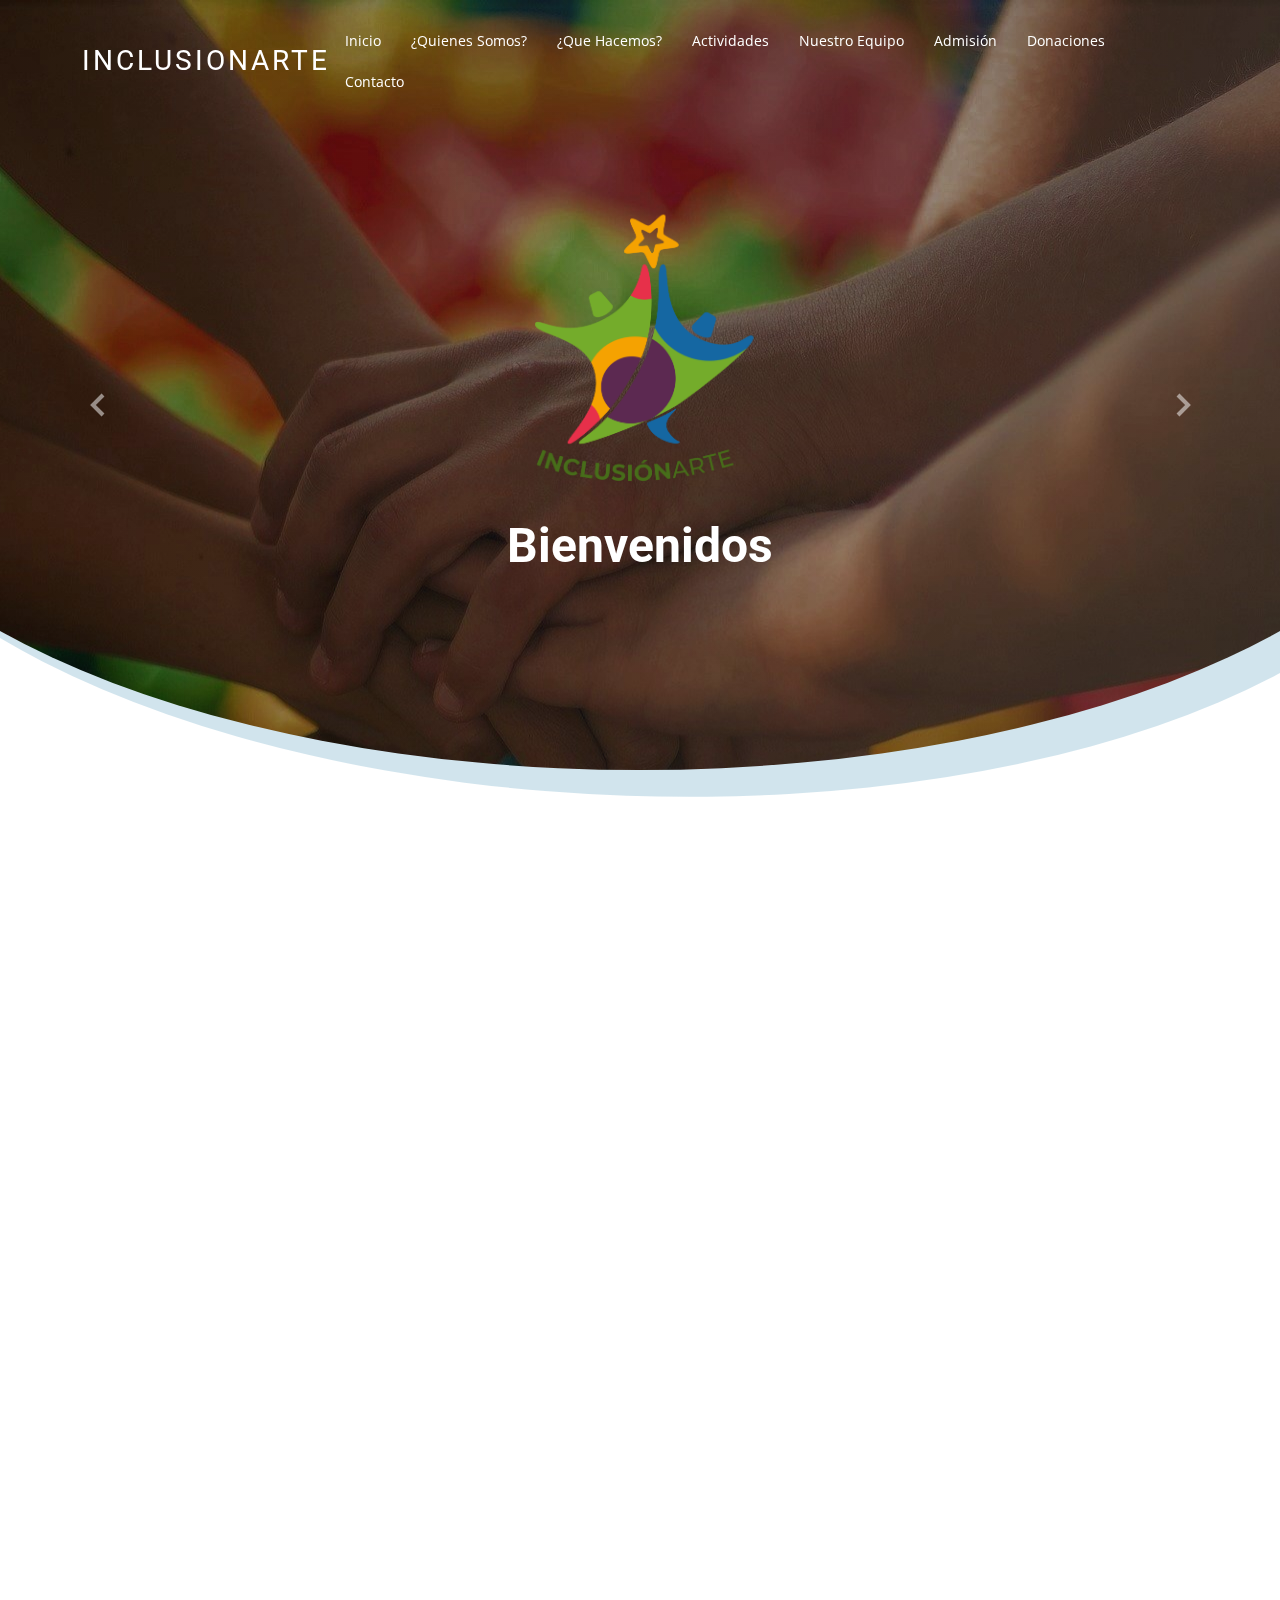
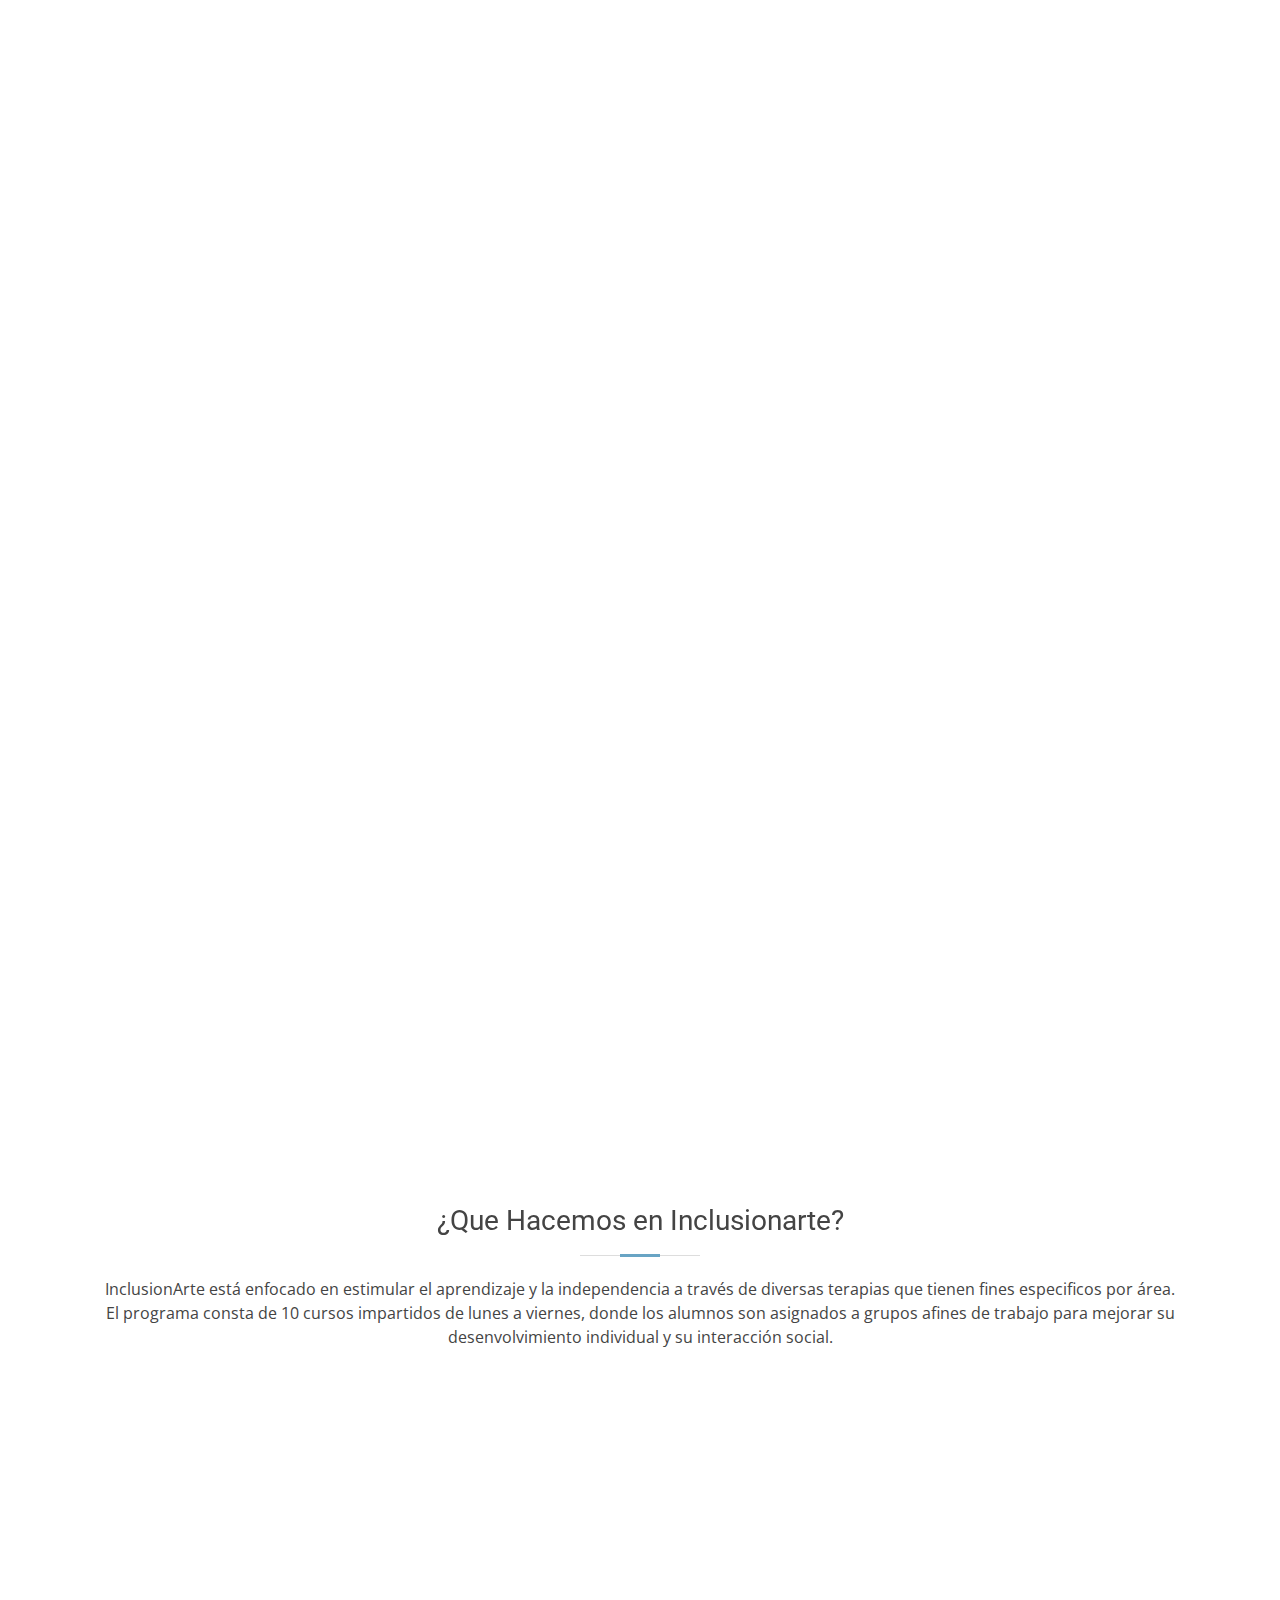
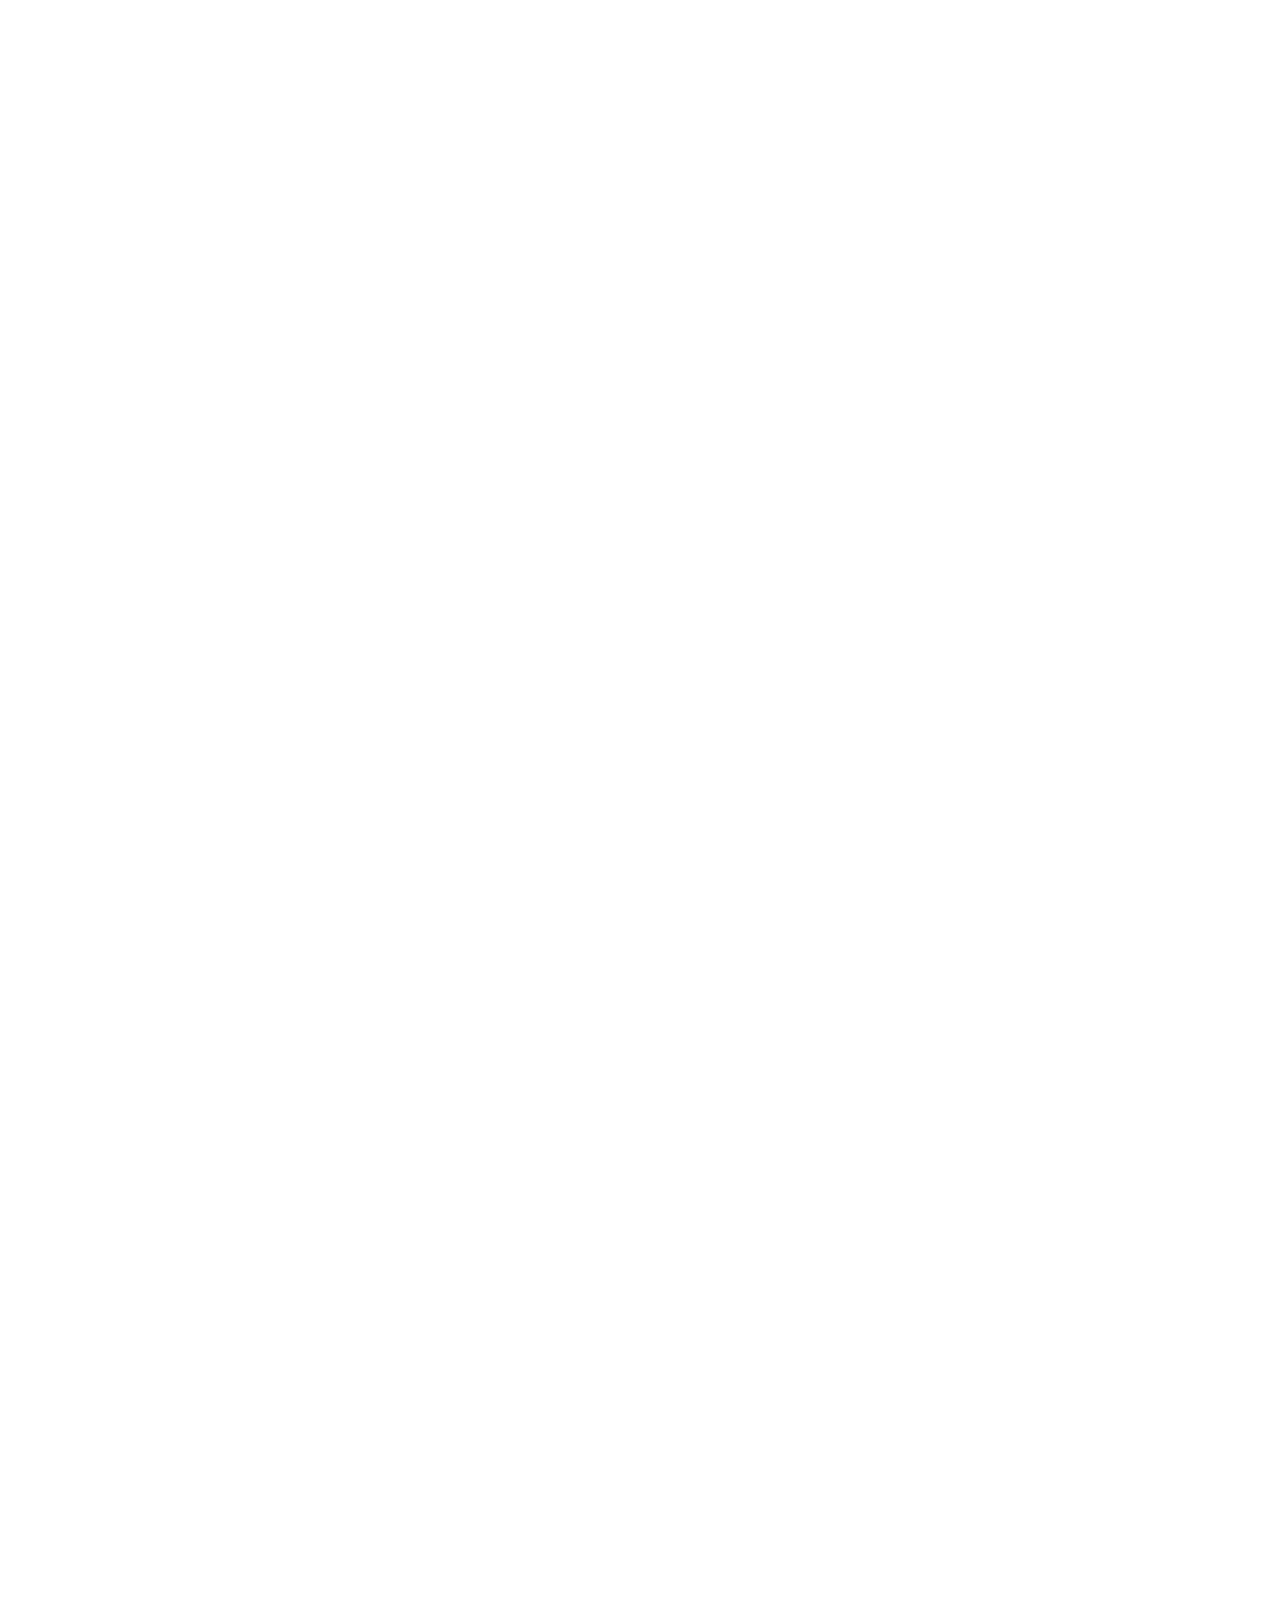
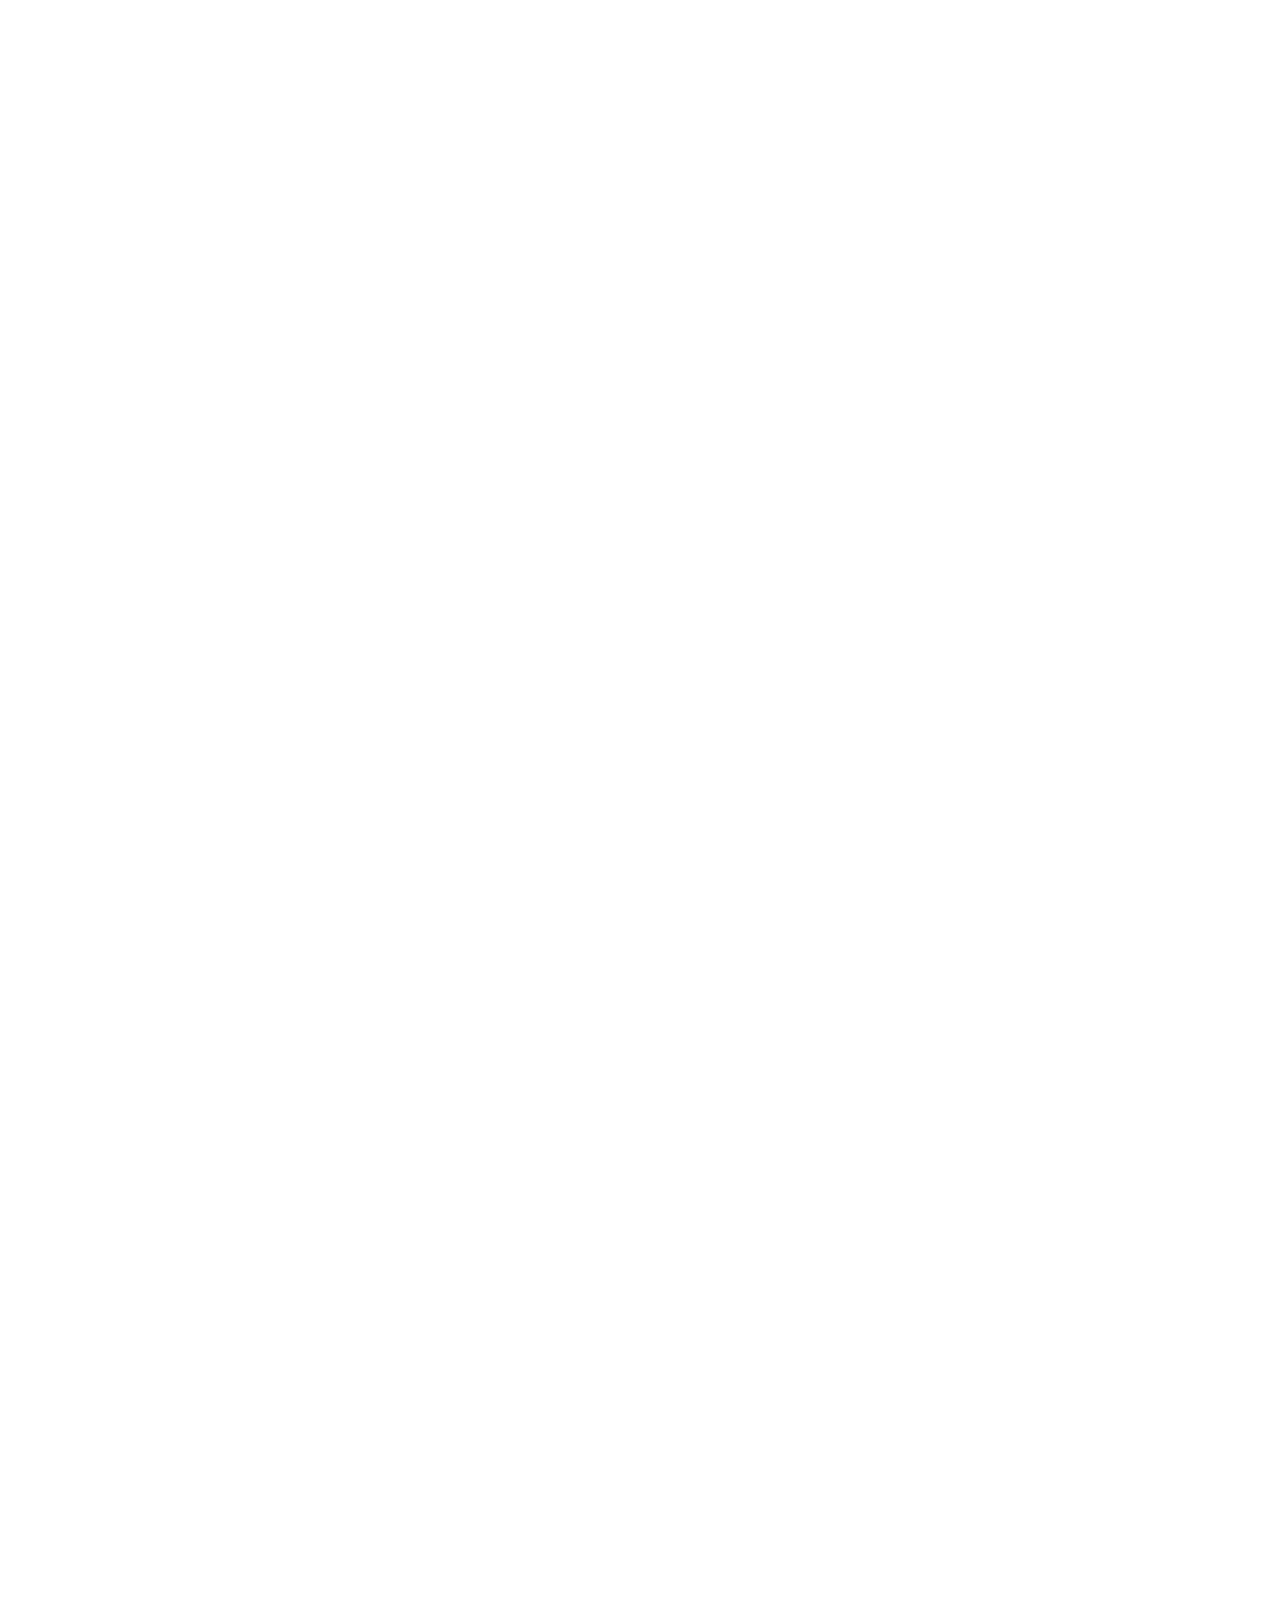
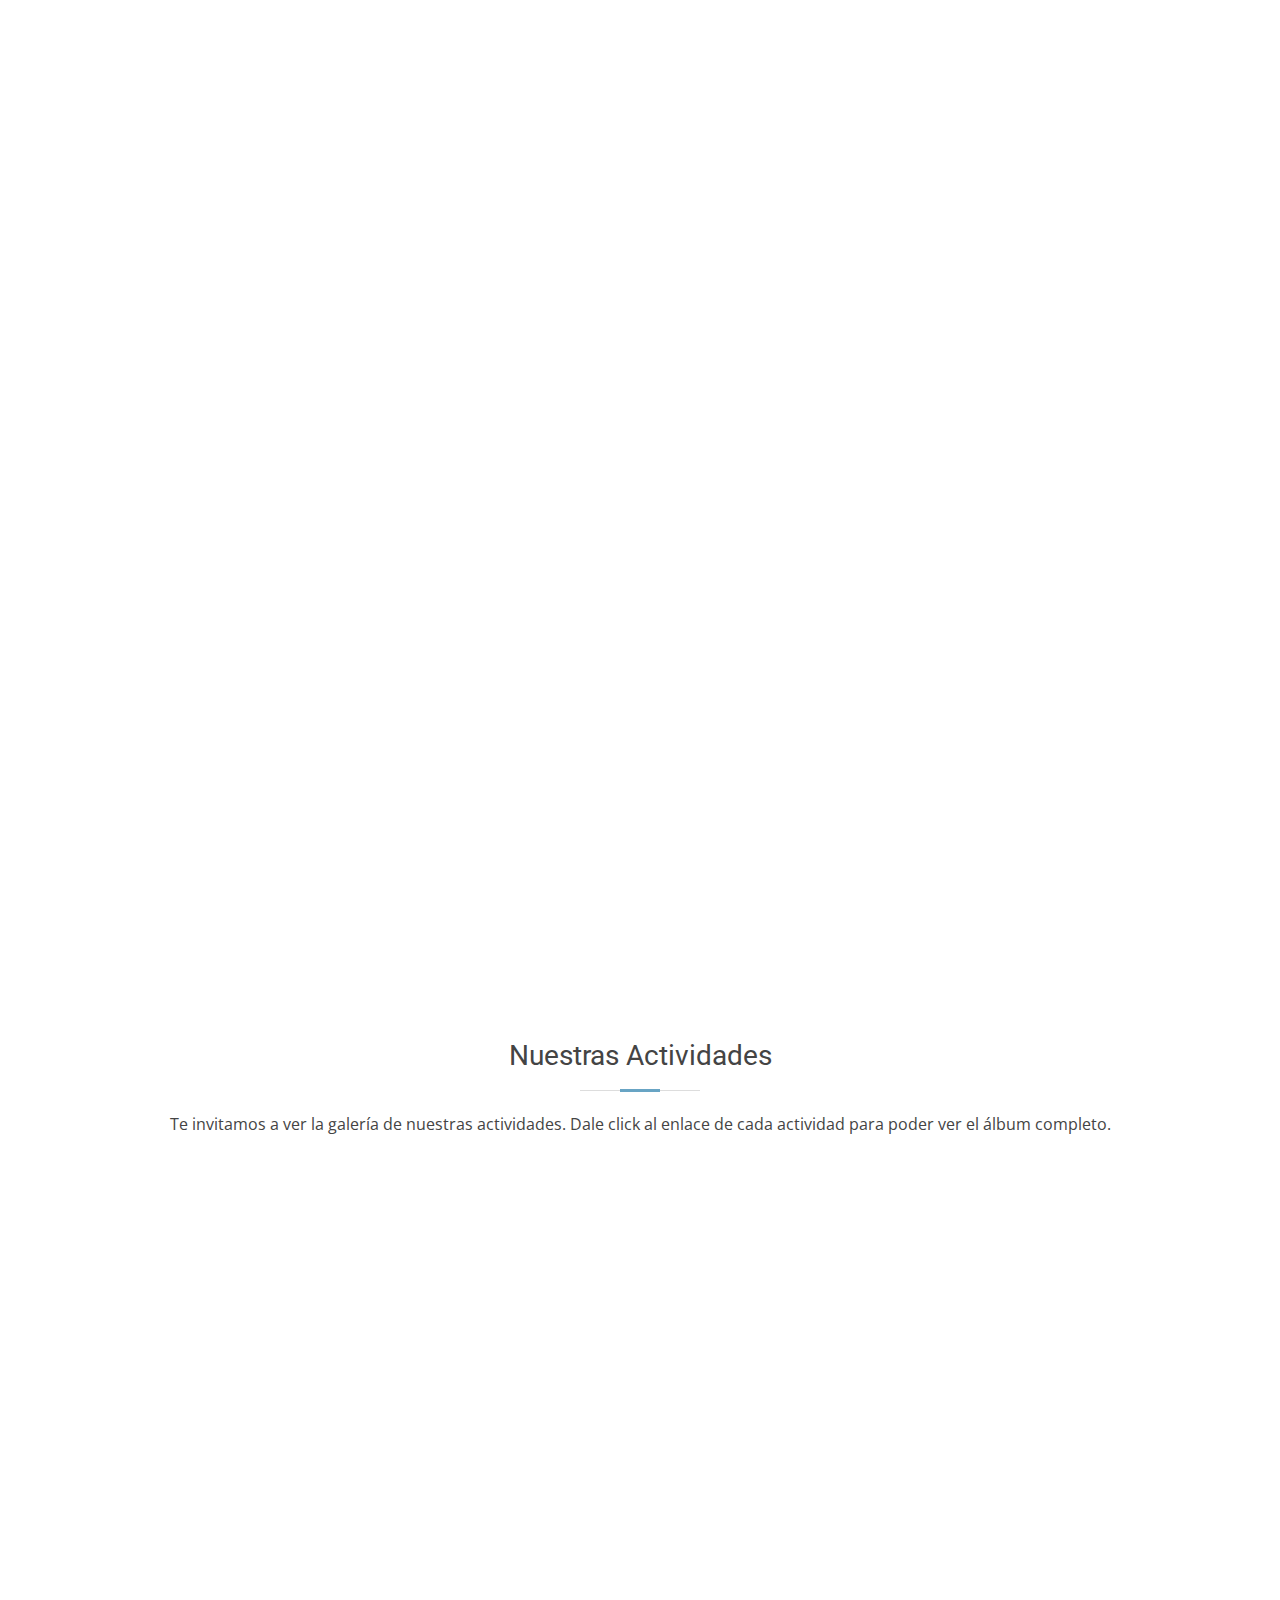
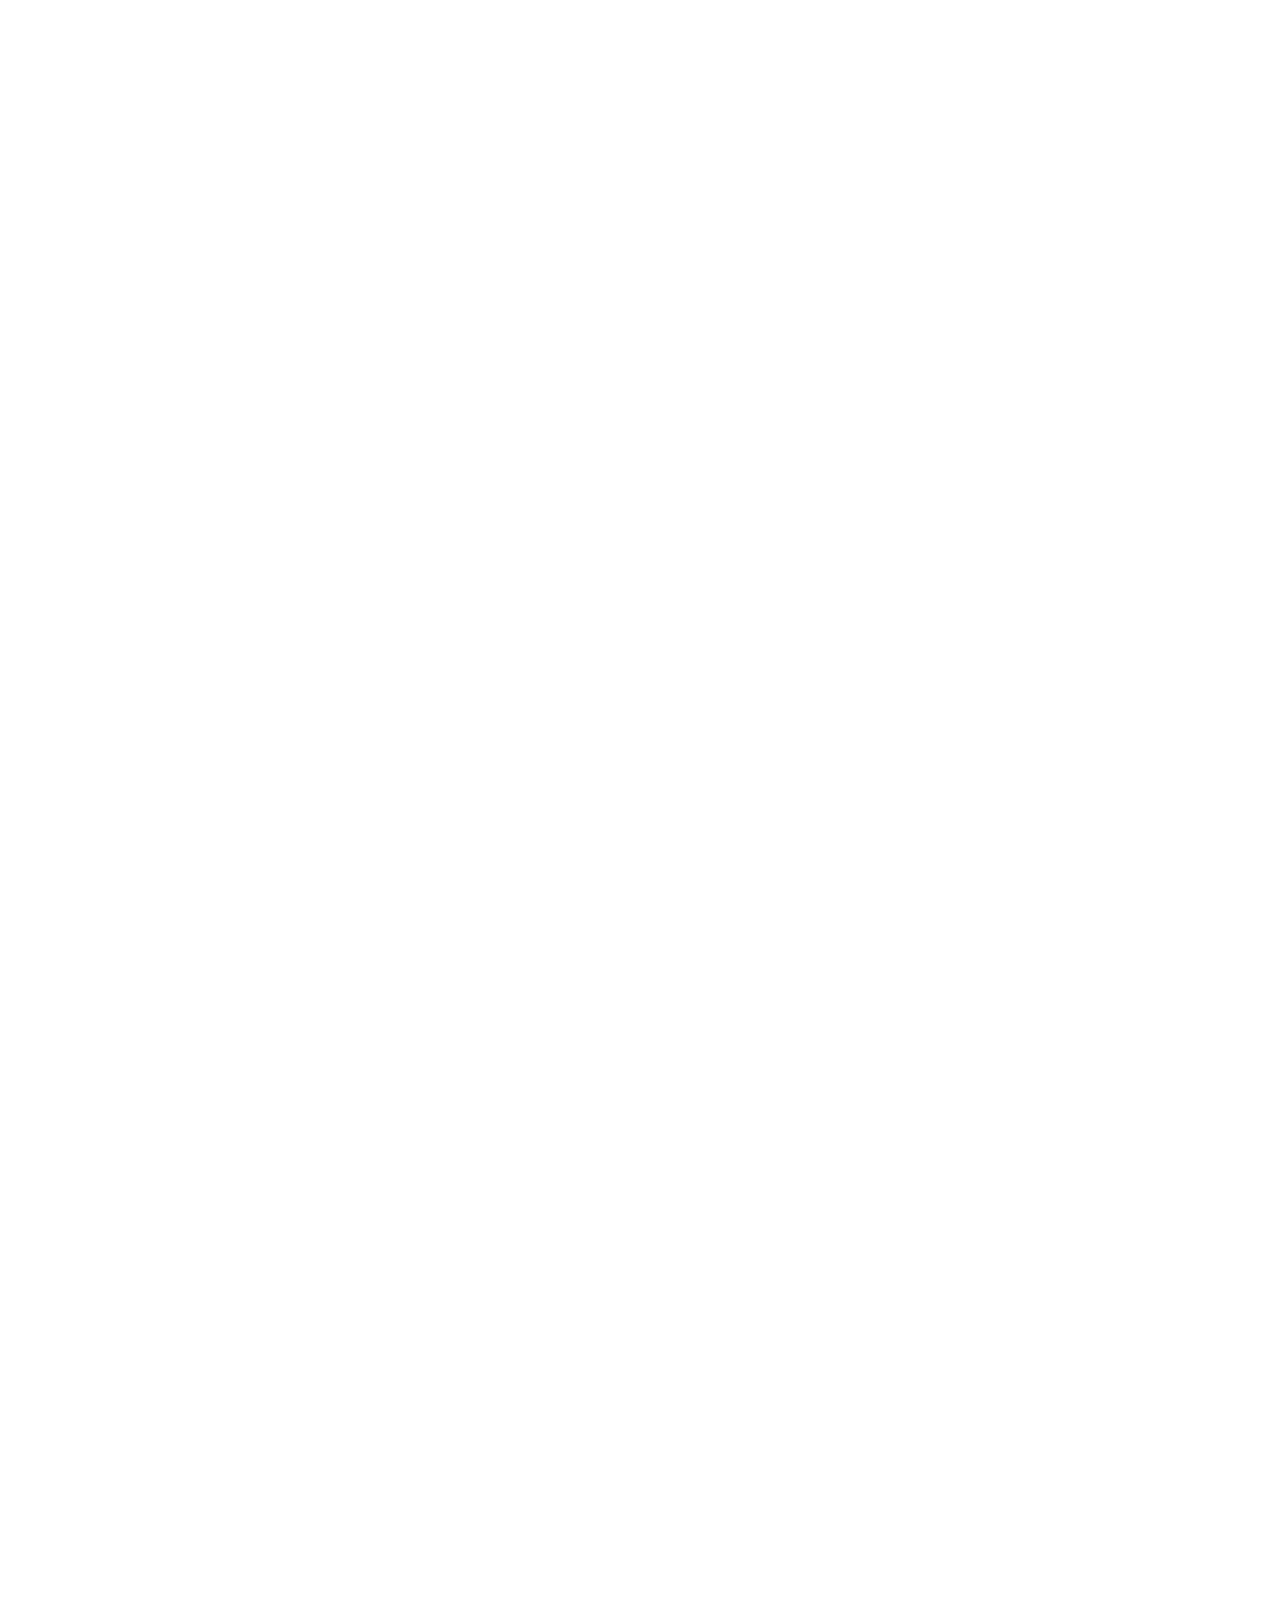
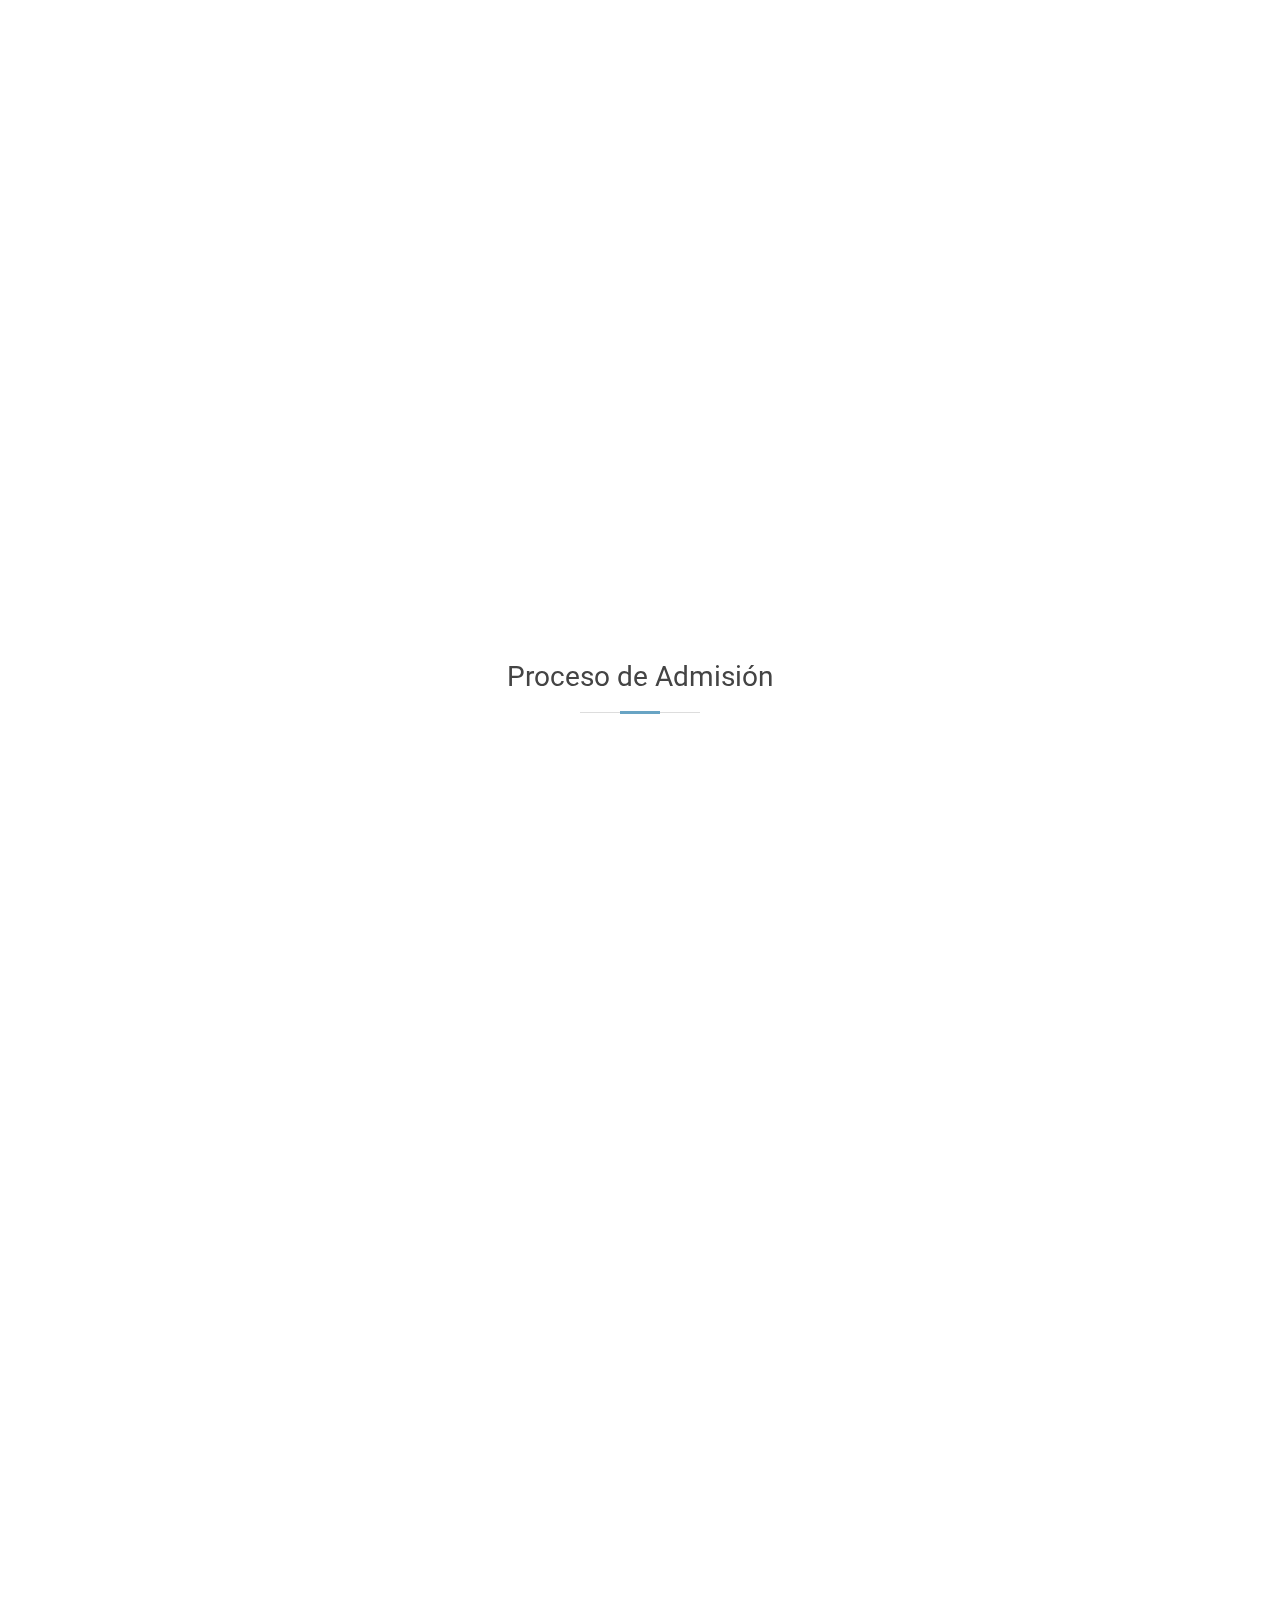
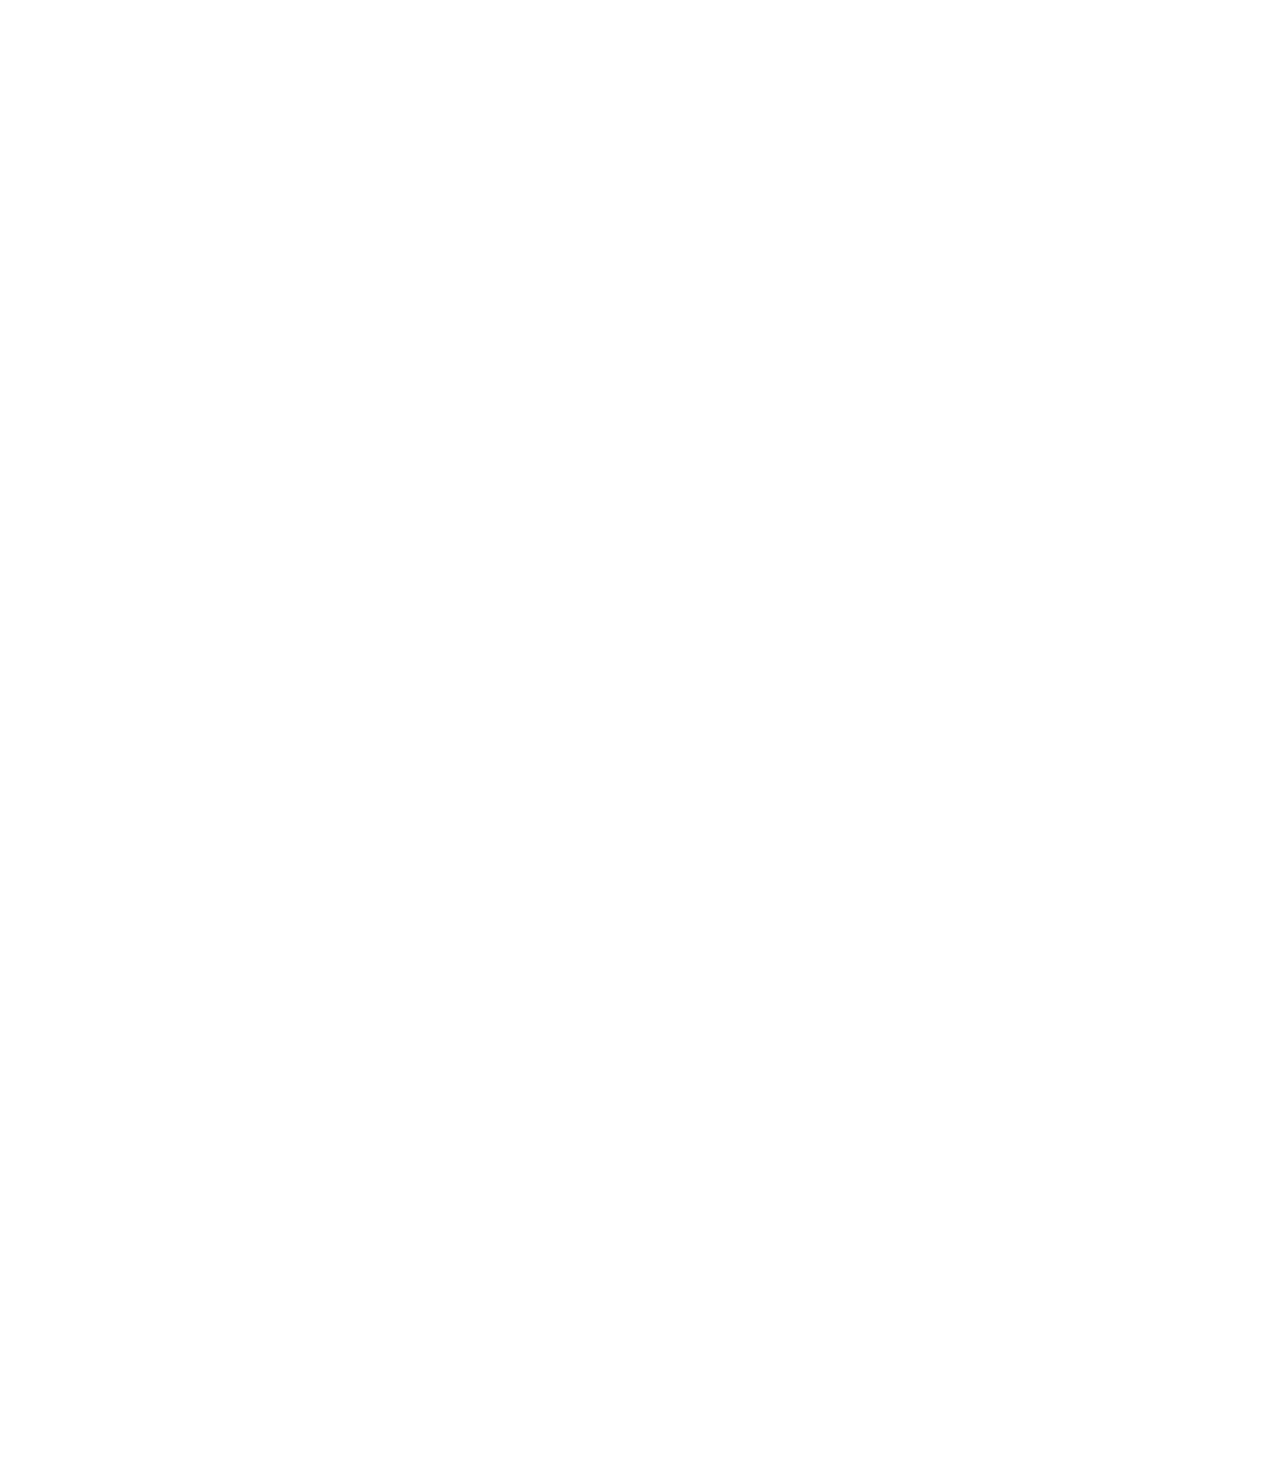
<file: index.html>
<!DOCTYPE html>
<html lang="en">

<head>
  <meta charset="utf-8">
  <meta content="width=device-width, initial-scale=1.0" name="viewport">

  <title>InclusionArte</title>
  <meta content="" name="description">
  <meta content="" name="keywords">

  <!-- Favicons -->
  <link href="assets/img/favicon.png" rel="icon">
  <link href="assets/img/apple-touch-icon.png" rel="apple-touch-icon">

  <!-- Google Fonts -->
  <link href="https://fonts.googleapis.com/css?family=Open+Sans:300,300i,400,400i,600,600i,700,700i|Roboto:300,300i,400,400i,500,500i,700,700i&display=swap" rel="stylesheet">

  <!-- Vendor CSS Files -->
  <link href="assets/vendor/bootstrap/css/bootstrap.min.css" rel="stylesheet">
  <link href="assets/vendor/animate.css/animate.min.css" rel="stylesheet">
  <link href="assets/vendor/icofont/icofont.min.css" rel="stylesheet">
  <link href="assets/vendor/boxicons/css/boxicons.min.css" rel="stylesheet">
  <link href="assets/vendor/venobox/venobox.css" rel="stylesheet">
  <link href="assets/vendor/owl.carousel/assets/owl.carousel.min.css" rel="stylesheet">
  <link href="assets/vendor/aos/aos.css" rel="stylesheet">

  <!-- Template Main CSS File -->
  <link href="assets/css/style.css" rel="stylesheet">

  <!-- =======================================================
  * Template Name: Moderna - v3.0.0
  * Template URL: https://bootstrapmade.com/free-bootstrap-template-corporate-moderna/
  * Author: BootstrapMade.com
  * License: https://bootstrapmade.com/license/
  ======================================================== -->
</head>

<body>

  <!-- ======= Header ======= -->
  <header id="header" class="fixed-top header-transparent">
    <div class="container d-flex justify-content-between align-items-center">

      <div class="logo">
        <h1 class="text-light"><a href="index.html"><span>Inclusionarte</span></a></h1>
        <!-- Uncomment below if you prefer to use an image logo -->
        <!-- <a href="index.html"><img src="assets/img/logo.png" alt="" class="img-fluid"></a>-->
      </div>

      <nav class="nav-menu float-right d-none d-lg-block">
        <ul>
          <li><a href="#hero">Inicio</a></li>
          <li><a href="#about">¿Quienes Somos?</a></li>          
          <li><a href="#features">¿Que Hacemos?</a></li>
          <li><a href="#portfolio">Actividades</a></li>
          <li><a href="#team">Nuestro Equipo</a></li>
          <li><a href="#services">Admisión</a></li>
          <li><a href="#donaciones">Donaciones</a></li>
          <!--<li><a href="blog.html">Blog</a></li>
          <li class="drop-down"><a href="">Drop Down</a>
            <ul>
              <li><a href="#">Drop Down 1</a></li>
              <li class="drop-down"><a href="#">Drop Down 2</a>
                <ul>
                  <li><a href="#">Deep Drop Down 1</a></li>
                  <li><a href="#">Deep Drop Down 2</a></li>
                  <li><a href="#">Deep Drop Down 3</a></li>
                  <li><a href="#">Deep Drop Down 4</a></li>
                  <li><a href="#">Deep Drop Down 5</a></li>
                </ul>
              </li>
              <li><a href="#">Drop Down 3</a></li>
              <li><a href="#">Drop Down 4</a></li>
              <li><a href="#">Drop Down 5</a></li>
            </ul>
          </li> -->
          <li><a href="#contact">Contacto</a></li>
        </ul>
      </nav><!-- .nav-menu -->

    </div>
  </header><!-- End Header -->

  <!-- ======= Hero Section ======= -->
  <section id="hero" class="d-flex justify-cntent-center align-items-center">
    <div id="heroCarousel" class="container carousel carousel-fade" data-bs-ride="carousel" data-bs-interval="5000">

      <!-- Slide 1 -->
      <div class="carousel-item active">
        <div class="carousel-container">
          <a href="index.html"><img src="assets/img/logo.png" width="250px" style="margin-bottom:1em;" alt="" class="img-fluid"></a>
          <h2 class="animate__animated animate__fadeInDown">Bienvenidos</h2>
          <!--<p class="animate__animated animate__fadeInUp">Preparándote para el Arte de la vida.</p> -->
          <!--<a href="" class="btn-get-started animate__animated animate__fadeInUp">Read More</a> -->
        </div>
      </div>

      <!-- Slide 2 -->
      <div class="carousel-item">
        <div class="carousel-container">
          <a href="index.html"><img src="assets/img/logo.png" width="250px" style="margin-bottom:1em;" alt="" class="img-fluid"></a>
          <h2 class="animate__animated animate__fadeInDown">Familia Inclusionarte</h2>
          <!--<p class="animate__animated animate__fadeInUp">Ut velit est quam dolor ad a aliquid qui aliquid. Sequi ea ut et est quaerat sequi nihil ut aliquam. Occaecati alias dolorem mollitia ut.</p> -->
          <!--<a href="" class="btn-get-started animate__animated animate__fadeInUp">Read More</a> -->
        </div>
      </div>

      <!-- Slide 3 -->
      <div class="carousel-item">
        <div class="carousel-container">
          <a href="index.html"><img src="assets/img/logo.png" width="250px" style="margin-bottom:1em;" alt="" class="img-fluid"></a>
          <h2 class="animate__animated animate__fadeInDown">Preparándote para el Arte de la vida</h2>
          <!--<p class="animate__animated animate__fadeInUp">Ut velit est quam dolor ad a aliquid qui aliquid. Sequi ea ut et est quaerat sequi nihil ut aliquam. Occaecati alias dolorem mollitia ut.</p>-->
          <!--<a href="" class="btn-get-started animate__animated animate__fadeInUp">Read More</a> -->
        </div>
      </div>

      <a class="carousel-control-prev" href="#heroCarousel" role="button" data-bs-slide="prev">
        <span class="carousel-control-prev-icon bx bx-chevron-left" aria-hidden="true"></span>
        <span class="sr-only">Previous</span>
      </a>

      <a class="carousel-control-next" href="#heroCarousel" role="button" data-bs-slide="next">
        <span class="carousel-control-next-icon bx bx-chevron-right" aria-hidden="true"></span>
        <span class="sr-only">Next</span>
      </a>

    </div>
  </section><!-- End Hero -->

  <main id="main">

    <!-- ======= About Section ======= -->
    <section id="about" class="about" data-aos="fade-up">
      <div class="container">

        <div class="section-title">
          <h2>Nosotros</h2>
          <p>InclusionArte es un Proyecto Educativo no lucrativo, enfocado en el desarrollo de habilidades y destrezas a través de las artes visuales, 
            musicales y culinarias, asi como tambien por medio del deporte, terapias motrices, congnitivas y de neuro-desarrollo, para potencializar la 
            independencia de nuestros estudiantes.  .</p><br/>
        </div>

        <div class="row">
          <div class="col-lg-6">
            <img src="assets/img/about.jpg" class="img-fluid" alt="">
          </div>
          <div class="col-lg-6 pt-4 pt-lg-0">
            <h3>¿Quiénes somos?</h3><br/>
            <p class="font-italic">
              Somos una red de profesionales capacitados para proveer bienestar integral a jóvenes y adultos con capacidades distintas y  a sus familias.
            </p>
            <ul>
              <li><i class="icofont-check-circled"></i><strong>MISION:</strong></li>
              <p class="font-italic">
                Somos un proyecto educativo dirigido a personas con capacidades distintas, enfocado en promover la inclusión y desarrollar habilidades técnicas, 
                cognitivas y sociales, a través de la combinación de terapias y herramientas que les permitan un desempeño con mayor independencia y productividad 
                en el área social, artística y laboral.
              </p>
              <li><i class="icofont-check-circled"></i><strong>VISION:</strong></li>
                <p class="font-italic">
                Ser una organización inclusiva que promueva cambios en la sociedad guatemalteca a través del empoderamiento 
                de personas con capacidades distintas, desarrollando sus habilidades y talentos, brindándoles oportunidades para que se desempeñen de la manera más autónoma 
                posible y utilizando los conocimientos adquiridos en los diferentes entornos.
                </p>
              <li><i class="icofont-check-circled"></i><strong>VALORES:</strong></li>
                <p class="font-italic">
                  La base de nuestro proyecto está en vivir día a día nuestros valores: Integridad, Compromiso, Respeto, Alegría, Amistad, Solidaridad, Gratitud, Perseverancia, 
                  Tolerancia y Trabajo en Equipo.
                </p>
            </ul>
            <p>
              Para alcanzar esto, contamos con un equipo de profesionales con experiencia  y vocación de enseñanza, que imparten cursos dirigidos al desarrollo integral de nuestros alumnos. 
            </p>
          </div>
        </div>

      </div>
    </section><!-- End About Section -->    

    <!-- ======= Why Us Section ======= -->
    <section class="why-us section-bg" data-aos="fade-up" date-aos-delay="200">
      <div class="container"><br/><br/>

        <div class="section-title">
          <h2>¿Porque InclusionArte?</h2>
          <!--<p>Magnam dolores commodi suscipit. Necessitatibus eius consequatur ex aliquid fuga eum quidem. Sit sint consectetur velit. Quisquam quos quisquam cupiditate.</p><br/>--> 
        </div>

        <div class="row">
          <div class="col-lg-6 video-box">
            <img src="assets/img/why-us.jpeg" class="img-fluid" alt="">
           <!-- <a href="https://www.youtube.com/watch?v=jDDaplaOz7Q" class="venobox play-btn mb-4" data-vbtype="video" data-autoplay="true"></a> -->
          </div>

          <div class="col-lg-6 d-flex flex-column justify-content-center p-5">

            <div class="icon-box">
              <div class="icon"><i class="bx bx-fingerprint"></i></div>
              <h4 class="title"><a href="">Potencial</a></h4>
              <p class="description">Porque creemos en el potencial de todas las personas y el aporte valioso que las personas con capacidades distintas pueden dar a la sociedad. 
                Porque vemos la necesidad de programas de enseñanza con propósito y creemos que Guatemala es una país lleno de talento y que la educación transforma vidas</p>
            </div>

            <div class="icon-box">
              <div class="icon"><i class="bx bx-gift"></i></div>
              <h4 class="title"><a href="">Educación</a></h4>
              <p class="description">Creemos en los cambios que genera la educación, el arte y las relaciones afectivas saludables. Creemos que el ARTE es vida y que la vida misma, es arte. 
                Creemos que mientras más preparados estemos para ser independientes, mejor será el resultado en nuestro entorno y disfrutaremos más vivir.  Creemos en InclusionArte como un 
                agente de cambio en las vidas de los jóvenes, sus familias y nuestra sociedad</p>
            </div>

          </div>
        </div>

      </div>
    </section><!-- End Why Us Section -->

    <!-- ======= Features Section ======= -->
    <section id="features" class="features">
      <div class="container">

        <div class="section-title">
          <h2>¿Que Hacemos en Inclusionarte?</h2>
          <p> InclusionArte está enfocado en estimular el aprendizaje y la independencia a través de diversas terapias que tienen fines especificos por área.</p>

          <p> El programa consta de 10 cursos impartidos de lunes a viernes, donde los alumnos son asignados a grupos afines de trabajo para mejorar su desenvolvimiento individual y su interacción social.</p>
        </div>

        <div class="row" data-aos="fade-up">
          <div class="col-md-5">
            <img src="assets/img/features/estimulacioncognitiva.jpg" class="img-fluid" alt="">
          </div>
          <div class="col-md-7 pt-4">
            <h3>COGNITIVAMENTE:</h3>
            <p class="font-italic">
              El área cognitiva está relacionada con los procesos mentales que intervienen en la adquisición de nuevos conocimientos, así como la capacidad para pensar y 
              razonar, pero sobre todo, en resolver los problemas enfrentamos cada día. Estos procesos están relacionados con el aprendizaje en todos los ámbitos, tomando 
              en cuenta la forma y el tiempo que le lleva a cada alumno aprender.<br/><br/>
              
              Por lo tanto, es necesario trabajar lo siguiente: percepción, atención, memoria, lenguaje 
              y razonamiento, además del pensamiento lógico matemático, conceptos básicos y establecer diferencias y semejanzas en área numérica. En esta clase promovemos 
              el ejercicio de la comunicación oral, escrita, así como la lectura y también contribuimos al desarrollo del pensamiento lógico para resolver problemas de la 
              vida diaria con ejercicios sencillos de operaciones numéricas..
            </p>            
          </div>
        </div>

        <div class="row" data-aos="fade-up">
          <div class="col-md-5 order-1 order-md-2">
            <img src="assets/img/features/neurodesarrollo.jpg" class="img-fluid" alt="">
          </div>
          <div class="col-md-7 pt-5 order-2 order-md-1">
            <h3>NEURODESARROLLO:</h3>
            <p class="font-italic">
              El programa se enfoca en el conocimiento del esquema corporal al ponerlo en movimiento, reforzando la adecuada integración entre lo que ven, escuchan, hablan y 
              el movimiento que realizan siguiendo un ritmo especifico; tomando consciencia del espacio en el que se encuentran, el tiempo que deben utilizar en cada tarea y 
              los materiales que necesitaran en cada ejercicio. <br/><br/>
              
              Como complemento se realizan actividades dirigidas a estimular las destrezas basicas de pensamiento, atención, 
              memoria, percepción visual, auditiva, táctil y kinestésica, que ayuda a organizar de mejor manera los estímulos e información que perciben del ambiente que les rodea, 
              interpretando e imaginando para resolver problemas en su diario vivir, logrando inevitablemente incremento en la seguridad en ellos mismos. 
            </p>            
          </div>
        </div>

        <div class="row" data-aos="fade-up">
          <div class="col-md-5">
            <img src="assets/img/features/cocina.jpg" class="img-fluid" alt="">
          </div>
          <div class="col-md-7 pt-5">
            <h3>COCINA:</h3>
            <p>En este curso llevarás a la práctiva todas tus ideas creativas, elaborando platillos que permitan exteriorizar tus emociones, resolver tus inquietudes y reforzar tus 
              habilidades culinarias y motrices. En cada clase elaboramos diversos platillo, que van desde lo básico, hasta lo más complejo, siguiendo un programa que permite conocer 
              la diversidad de técnicas y métodos culinarios, diferentes tipos de culturas y darte la orpotunidad de crear tus propias recetas llenas de creatividad y sabor. <br/><br/>
              
              Nuestra meta es que tu disfrutes aprendiendo el arte de la cocina y que juntos creemos experiencias que te cambiarán el paladar y el gusto por la cocina.</p>
            <!--<ul>
              <li><i class="icofont-check"></i> Ullamco laboris nisi ut aliquip ex ea commodo consequat.</li>
              <li><i class="icofont-check"></i> Duis aute irure dolor in reprehenderit in voluptate velit.</li>
              <li><i class="icofont-check"></i> Facilis ut et voluptatem aperiam. Autem soluta ad fugiat.</li>
            </ul> -->
          </div>
        </div>

        <div class="row" data-aos="fade-up">
          <div class="col-md-5 order-1 order-md-2">
            <img src="assets/img/features/trazosypintura.jpg" class="img-fluid" alt="">
          </div>
          <div class="col-md-7 pt-5 order-2 order-md-1">
            <h3>TRAZOS Y PINTURA</h3>
            <p class="font-italic">
              En este curso aprenderás a dibujar y pintar diseños creativos. Trabajamos con pintura acrílica, variedad de pinceles, hojas blancas, canvas y demás materiales para crear decoraciones 
              para tu hogar. Dibujar y pintar nos refuerza la memoria visual, recordando formas y colores. 
            </p>
            <p>
              Trabajamos el área de motricidad fina, concentración, paciencia, seguimiento de instrucciones y precisión al dibujar y pintar en una superficie plana. 
            </p>
          </div>
        </div>

        <div class="row" data-aos="fade-up">
          <div class="col-md-5">
            <img src="assets/img/features/escultura.jpg" class="img-fluid" alt="">
          </div>
          <div class="col-md-7 pt-5">
            <h3>ESCULTURA:</h3>
            <p>En este curso aprenderás a modelar diseños en tercera dimensión. Trabajamos con foami modelable, plasticina y herramientas que tengamos en casa para crear detalles.<br/><br/>
              
              La escultura refuerza el área de motricidad fina en el cálculo de volumen, proporción y precisión al modelar. Realizamos actividades creativas para que se diviertan 
              creando diseños en tres dimensiones.</p>
            <!--<ul>
              <li><i class="icofont-check"></i> Ullamco laboris nisi ut aliquip ex ea commodo consequat.</li>
              <li><i class="icofont-check"></i> Duis aute irure dolor in reprehenderit in voluptate velit.</li>
              <li><i class="icofont-check"></i> Facilis ut et voluptatem aperiam. Autem soluta ad fugiat.</li>
            </ul> -->
          </div>
        </div>

        <div class="row" data-aos="fade-up">
          <div class="col-md-5 order-1 order-md-2">
            <img src="assets/img/features/expresionartistica.jpg" class="img-fluid" alt="">
          </div>
          <div class="col-md-7 pt-5 order-2 order-md-1">
            <h3>EXPRESIÓN ARTÍSTICA</h3>
            <p class="font-italic">
              Amamos cantar, bailar y actuar. Todos los seres humanos necesitamos comunicarnos, algunos lo hacen con letras, palabras, colores, etc, pero aquí lo hacemos a nuestra manera. 
              En esta clase aprenderemos juntos, con actividades de musical, baile y teatro, a expresarnos y contar a los demás lo que somos y nos hace únicos.
            </p>
            <p>
              En este curso desarrollaremos nuestros talentos y descubriremos habilidades auditivas, visuales, motoras y creativas, donde usaremos nuestra imaginación para crear experiencias 
              divertidas donde aprenderemos historia, ritmo, instrumentos y técnicas de arte, para luego, hacer presentaciones escénicas con más artistas que aman y apoyan la inclusión.  
            </p>
          </div>
        </div>

        <div class="row" data-aos="fade-up">
          <div class="col-md-5">
            <img src="assets/img/features/vidadiaria.jpg" class="img-fluid" alt="">
          </div>
          <div class="col-md-7 pt-5">
            <h3>VIDA DIARIA:</h3>
            <p>En esta clase abordamos temas de la vida diaria y realizamos actividades que nos ayudan a entender mejor temas del cuidado personal, cuidado de nuestro ambiente (hogar, habitación, 
              etc) y conocemos información que nos permite mantener una buena convivencia y socialización en la comunidad donde vivimos; ademas trabajamos actividades prácticas que fortalecen
              tu desempeño independiente en diferentes ambientes sociales. </p>
            <!--<ul>
              <li><i class="icofont-check"></i> Ullamco laboris nisi ut aliquip ex ea commodo consequat.</li>
              <li><i class="icofont-check"></i> Duis aute irure dolor in reprehenderit in voluptate velit.</li>
              <li><i class="icofont-check"></i> Facilis ut et voluptatem aperiam. Autem soluta ad fugiat.</li>
            </ul> -->
          </div>
        </div>

        <div class="row" data-aos="fade-up">
          <div class="col-md-5 order-1 order-md-2">
            <img src="assets/img/features/manufactura.jpg" class="img-fluid" alt="">
          </div>
          <div class="col-md-7 pt-5 order-2 order-md-1">
            <h3>MANUFACTURA</h3>
            <p class="font-italic">
              Durante cada mes, realizamos 3 o 4 proyectos manuales llenos de arte y creativiad, esto con el fin de fortalecer tus habilidades motrices, generar ideas y desarrollar habilidades 
              de produción y comercialización para que tengas tu propio negocio. <br/><br/>
              
              Cada proyecto está planificado con actividades adecuadas a tus destrezas y habilidades, con el fin de descubrir 
              y potencializar tus talentos. 
            </p>            
          </div>
        </div>

        <div class="row" data-aos="fade-up">
          <div class="col-md-5">
            <img src="assets/img/features-3.jpg" class="img-fluid" alt="">
          </div>
          <div class="col-md-7 pt-5">
            <h3>EXPLORO Y APRENDO</h3>
            <p>Este es un curso lleno de diversión. En cada clase realizamos experimientos donde jugamos y aprendemos. Cada actividad nos ayuda a desarrollar habilidades multisensoriales, cognitivas 
              y sociales. Durante los experimentos aprendemos a observar, seguir instrucciones, mejorar concentración y coordinación sensorial, desarrollar el pensamiento lógico y buscando soluciones 
              a los problemas que se nos presentan.<br/><br/> 
              
              Cada ejercicio es realizado con materiales de reciclaje o de fácil adquisión. Estas actividades son maravillosas porque generan curiosidad a lo desconocido,
              entusiasmo para enfrentar un problema y alegría cuando nos damos cuenta que podemos resolverlo juntos.  </p>
            <!--<ul>
              <li><i class="icofont-check"></i> Ullamco laboris nisi ut aliquip ex ea commodo consequat.</li>
              <li><i class="icofont-check"></i> Duis aute irure dolor in reprehenderit in voluptate velit.</li>
              <li><i class="icofont-check"></i> Facilis ut et voluptatem aperiam. Autem soluta ad fugiat.</li>
            </ul> -->
          </div>
        </div>

        <div class="row" data-aos="fade-up">
          <div class="col-md-5 order-1 order-md-2">
            <img src="assets/img/features/deportes.JPG" class="img-fluid" alt="">
          </div>
          <div class="col-md-7 pt-5 order-2 order-md-1">
            <h3>DEPORTES</h3>
            <p class="font-italic">
              Somos beneficiados con el Programa Olimpiadas Especiales Guatemala y contamos con entrenamientos semanales en el área de Atletismo y Futbol.<br/><br/>
              
              En esta clase podrás desarrollar tus habilidades 
              deportivas de una manera divertida y conocer más amigos en las competencias nacionales que realizan nuestros amigos de OE.
            </p>            
          </div>
        </div>

      </div>
    </section><!-- End Features Section -->

    <!-- ======= Portfolio Section ======= -->
    <section id="portfolio" class="portfolio">
      <div class="container">

        <div class="section-title">
          <h2>Nuestras Actividades</h2>
          <p>Te invitamos a ver la galería de nuestras actividades. Dale click al enlace de cada actividad para poder ver el álbum completo.</p><br/>
        </div>

        <!--<div class="row">
          <div class="col-lg-12">
            <ul id="portfolio-flters">
              <li data-filter="*" class="filter-active">Todas Nuestras Actividades</li>
              <li data-filter=".filter-app">Actividad 1</li>
              <li data-filter=".filter-card">Actividad 2</li>
              <li data-filter=".filter-web">Actividad 3</li>
            </ul>
          </div>
        </div> -->

        <div class="row portfolio-container" data-aos="fade-up" data-aos-easing="ease-in-out" data-aos-duration="500">

          <div class="col-lg-4 col-md-6 filter-app">
            <div class="portfolio-item">
              <img src="assets/img/portfolio/portfolio-1.jpeg" class="img-fluid" alt="">
              <div class="portfolio-info">
                <h3><a href="clausura20-21.html" title="App 1">Clausura 2020 - 2021</a></h3>
                <!--<div>
                  <a href="assets/img/portfolio/portfolio-1.jpg" data-gall="portfolioGallery" class="venobox" title="App 1"><i class="bx bx-plus"></i></a>
                  <a href="portfolio-details.html" title="Portfolio Details"><i class="bx bx-link"></i></a>
                </div> -->
              </div>
            </div>
          </div>

          <div class="col-lg-4 col-md-6 filter-web">
            <div class="portfolio-item">
              <img src="assets/img/portfolio/portfolio-2.jpg" class="img-fluid" alt="">
              <div class="portfolio-info">
                <h3><a href="cocina.html" title="Web 3">Cocina</a></h3>
                <!--<div>
                  <a href="assets/img/portfolio/portfolio-1.jpg" data-gall="portfolioGallery" class="venobox" title="App 1"><i class="bx bx-plus"></i></a>
                  <a href="portfolio-details.html" title="Portfolio Details"><i class="bx bx-link"></i></a>
                </div> -->
              </div>
            </div>
          </div>

          <div class="col-lg-4 col-md-6 filter-app">
            <div class="portfolio-item">
              <img src="assets/img/portfolio/portfolio-3.jpg" class="img-fluid" alt="">
              <div class="portfolio-info">
                <h3><a href="escultura.html"  title="App 2">Escultura</a></h3>
                <!--<div>
                  <a href="assets/img/portfolio/portfolio-1.jpg" data-gall="portfolioGallery" class="venobox" title="App 1"><i class="bx bx-plus"></i></a>
                  <a href="portfolio-details.html" title="Portfolio Details"><i class="bx bx-link"></i></a>
                </div> -->
              </div>
            </div>
          </div>

          <!--<div class="col-lg-4 col-md-6 filter-card">
            <div class="portfolio-item">
              <img src="assets/img/portfolio/portfolio-4.jpg" class="img-fluid" alt="">
              <div class="portfolio-info">
                <h3><a href="assets/img/portfolio/portfolio-4.jpg" data-gall="portfolioGallery" class="venobox" title="Card 2">Card 2</a></h3>
                <div>
                  <a href="assets/img/portfolio/portfolio-4.jpg" data-gall="portfolioGallery" class="venobox" title="Card 2"><i class="bx bx-plus"></i></a>
                  <a href="portfolio-details.html" title="Portfolio Details"><i class="bx bx-link"></i></a>
                </div>
              </div>
            </div>
          </div> -->

          <!--<div class="col-lg-4 col-md-6 filter-web">
            <div class="portfolio-item">
              <img src="assets/img/portfolio/portfolio-5.jpg" class="img-fluid" alt="">
              <div class="portfolio-info">
                <h3><a href="assets/img/portfolio/portfolio-5.jpg" data-gall="portfolioGallery" class="venobox" title="Web 2">Web 2</a></h3>
                <div>
                  <a href="assets/img/portfolio/portfolio-5.jpg" data-gall="portfolioGallery" class="venobox" title="Web 2"><i class="bx bx-plus"></i></a>
                  <a href="portfolio-details.html" title="Portfolio Details"><i class="bx bx-link"></i></a>
                </div>
              </div>
            </div>
          </div> -->

          <!--<div class="col-lg-4 col-md-6 filter-app">
            <div class="portfolio-item">
              <img src="assets/img/portfolio/portfolio-6.jpg" class="img-fluid" alt="">
              <div class="portfolio-info">
                <h3><a href="assets/img/portfolio/portfolio-6.jpg" data-gall="portfolioGallery" class="venobox" title="App 3">App 3</a></h3>
                <div>
                  <a href="assets/img/portfolio/portfolio-6.jpg" data-gall="portfolioGallery" class="venobox" title="App 3"><i class="bx bx-plus"></i></a>
                  <a href="portfolio-details.html" title="Portfolio Details"><i class="bx bx-link"></i></a>
                </div>
              </div>
            </div>
          </div> -->

          <!--<div class="col-lg-4 col-md-6 filter-card">
            <div class="portfolio-item">
              <img src="assets/img/portfolio/portfolio-7.jpg" class="img-fluid" alt="">
              <div class="portfolio-info">
                <h3><a href="assets/img/portfolio/portfolio-7.jpg" data-gall="portfolioGallery" class="venobox" title="Card 1">Card 1</a></h3>
                <div>
                  <a href="assets/img/portfolio/portfolio-7.jpg" data-gall="portfolioGallery" class="venobox" title="Card 1"><i class="bx bx-plus"></i></a>
                  <a href="portfolio-details.html" title="Portfolio Details"><i class="bx bx-link"></i></a>
                </div>
              </div>
            </div>
          </div> -->

          <!--<div class="col-lg-4 col-md-6 filter-card">
            <div class="portfolio-item">
              <img src="assets/img/portfolio/portfolio-8.jpg" class="img-fluid" alt="">
              <div class="portfolio-info">
                <h3><a href="assets/img/portfolio/portfolio-8.jpg" data-gall="portfolioGallery" class="venobox" title="Card 3">Card 3</a></h3>
                <div>
                  <a href="assets/img/portfolio/portfolio-8.jpg" data-gall="portfolioGallery" class="venobox" title="Card 3"><i class="bx bx-plus"></i></a>
                  <a href="portfolio-details.html" title="Portfolio Details"><i class="bx bx-link"></i></a>
                </div>
              </div>
            </div>
          </div> -->

          <!--<div class="col-lg-4 col-md-6 filter-web">
            <div class="portfolio-item">
              <img src="assets/img/portfolio/portfolio-9.jpg" class="img-fluid" alt="">
              <div class="portfolio-info">
                <h3><a href="assets/img/portfolio/portfolio-9.jpg" data-gall="portfolioGallery" class="venobox" title="Web 1">Web 1</a></h3>
                <div>
                  <a href="assets/img/portfolio/portfolio-9.jpg" data-gall="portfolioGallery" class="venobox" title="Web 1"><i class="bx bx-plus"></i></a>
                  <a href="portfolio-details.html" title="Portfolio Details"><i class="bx bx-link"></i></a>
                </div>
              </div>
            </div>
          </div> -->

        </div>

      </div>
    </section><!-- End Portfolio Section -->

    <!-- ======= Team Section ======= -->
    <section id="team" class="team" data-aos="fade-up" data-aos-easing="ease-in-out" data-aos-duration="500">
      <div class="container">

        <div class="section-title">
          <h2>Nuestro Equipo</h2>
          <p>Contamos con un grupo de profesionales capacitados en su área de trabajo y con experiencia en la atención a personas con discapacidad.</p><br/>
        </div>

        <div class="row">

          <div class="col-lg-4 col-md-6 d-flex align-items-stretch">
            <div class="member">
              <div class="member-img">
                <img src="assets/img/team/team-1.jpg" class="img-fluid" alt="">
                <!--<div class="social">
                  <a href=""><i class="icofont-twitter"></i></a>
                  <a href=""><i class="icofont-facebook"></i></a>
                  <a href=""><i class="icofont-instagram"></i></a>
                  <a href=""><i class="icofont-linkedin"></i></a>
                </div> -->
              </div>
              <div class="member-info">
                <h4>Ligia Cospín</h4>
                <span>Instructora de Área Cognitiva</span>
                <ul>
                  <li>Maestra de Educación Primaria Urbana.</li>
                  <li>Profesora de Segunda Enseñanza en Ciencias Sociales .</li>
                  <li>Licenciada en Psicología.</li>
                  <li>Cierre de Pensum Licenciatura en Historia y Ciencias Sociales.</li>
                </ul>
              </div>
            </div>
          </div>

          <div class="col-lg-4 col-md-6 d-flex align-items-stretch">
            <div class="member">
              <div class="member-img">
                <img src="assets/img/team/team-2.jpg" class="img-fluid" alt="">
                <!--<div class="social">
                  <a href=""><i class="icofont-twitter"></i></a>
                  <a href=""><i class="icofont-facebook"></i></a>
                  <a href=""><i class="icofont-instagram"></i></a>
                  <a href=""><i class="icofont-linkedin"></i></a>
                </div> -->
              </div>
              <div class="member-info">
                <h4>Kevin Benito</h4>
                <span>Instructor de Cocina</span>
                <ul>
                  <li>Cocinero graduado de Intecap.</li>
                  <li>Licenciado -infieri- en Psicología.</li>
                  <li>Estudios de Maestría en Psicología social.</li>                  
                </ul>
              </div>
            </div>
          </div>

          <div class="col-lg-4 col-md-6 d-flex align-items-stretch">
            <div class="member">
              <div class="member-img">
                <img src="assets/img/team/team-3.jpg" class="img-fluid" alt="">
                 <!--<div class="social">
                  <a href=""><i class="icofont-twitter"></i></a>
                  <a href=""><i class="icofont-facebook"></i></a>
                  <a href=""><i class="icofont-instagram"></i></a>
                  <a href=""><i class="icofont-linkedin"></i></a>
                </div> -->
              </div>
              <div class="member-info">
                <h4>Ingrid Maldonado</h4>
                <span>Instructora de Pintura </span>
                <ul>
                  <li>Artista Visual.</li>
                  <li>Instructora de artes visuales/área de dibujo y pintura.</li>
                  <li>Estudiante de artes visuales en la Escuela Superior de Arte de la Universidad San Carlos de Guatemala.</li>  
                  <li>Bachiller en Dibujo Técnico y construcción.</li>                
                </ul>
              </div>
            </div>
          </div>

          <div class="col-lg-4 col-md-6 d-flex align-items-stretch">
            <div class="member">
              <div class="member-img">
                <img src="assets/img/team/team-4.jpg" class="img-fluid" alt="">
                <!--<div class="social">
                  <a href=""><i class="icofont-twitter"></i></a>
                  <a href=""><i class="icofont-facebook"></i></a>
                  <a href=""><i class="icofont-instagram"></i></a>
                  <a href=""><i class="icofont-linkedin"></i></a>
                </div> -->
              </div>
              <div class="member-info">
                <h4>Fernando Méndez</h4>
                <span>Instructor de Escultura</span>
                <ul>
                  <li>Artísta Visual.</li>
                  <li>Estudios en la Escuela Nacional de Artes Plásticas.</li>
                  <li>Estudios de Licenciatura en Diseño Industrial de la Universidad Rafael Landivar.</li>  
                  <li>Escultor de obras en bronce, cera, resina, madera y cerámica en paste de terracota.</li>
                  <li>Facilitador de arte a personas con capacidades distintas.</li>               
                </ul>
              </div>
            </div>
          </div>

          <div class="col-lg-4 col-md-6 d-flex align-items-stretch">
            <div class="member">
              <div class="member-img">
                <img src="assets/img/team/team-5.jpg" class="img-fluid" alt="">
                <!--<div class="social">
                  <a href=""><i class="icofont-twitter"></i></a>
                  <a href=""><i class="icofont-facebook"></i></a>
                  <a href=""><i class="icofont-instagram"></i></a>
                  <a href=""><i class="icofont-linkedin"></i></a>
                </div> -->
              </div>
              <div class="member-info">
                <h4>Rosy Rodríguez</h4>
                <span>Instructora de Exploro y Aprendo</span>
                <ul>
                  <li>Maestra de Educación Pre-Primaria.</li>
                  <li>Diplomado para mentor de personas con distintas capacidades físicas, intelectual  y Sensorial –ISEA-</li>
                  <li>Diplomado en Educación Artística del Niño.</li>  
                  <li>Diplomado en Desarrollo integral de la Niñez y Adolescencia</li>
                  <li>Estudios de Licenciatura en Problemas de Aprendizaje.</li>               
                </ul>
              </div>
            </div>
          </div>

          <div class="col-lg-4 col-md-6 d-flex align-items-stretch">
            <div class="member">
              <div class="member-img">
                <img src="assets/img/team/team-6.jpg" class="img-fluid" alt="">
                <!--<div class="social">
                  <a href=""><i class="icofont-twitter"></i></a>
                  <a href=""><i class="icofont-facebook"></i></a>
                  <a href=""><i class="icofont-instagram"></i></a>
                  <a href=""><i class="icofont-linkedin"></i></a>
                </div> -->
              </div>
              <div class="member-info">
                <h4>Arelis Asifuina</h4>
                <span>Instructora de Manufactura y Vida Diaria</span>
                <ul>
                  <li>Maestra de Educación Primaria.</li>
                  <li>Estudios en Licenciatura de Psicología clínica.</li>
                  <li>Docente de Educación Especial en el área científica.</li>  
                  <li>Docente  de áreas humanista – psicología, manufactura, vida diaria. </li>
                  <li>Especialista en área de diseño visual.</li>               
                </ul>
              </div>
            </div>
          </div>

          <div class="col-lg-4 col-md-6 d-flex align-items-stretch">
            <div class="member">
              <div class="member-img">
                <img src="assets/img/team/team-7.JPG" class="img-fluid" alt="">
                <!--<div class="social">
                  <a href=""><i class="icofont-twitter"></i></a>
                  <a href=""><i class="icofont-facebook"></i></a>
                  <a href=""><i class="icofont-instagram"></i></a>
                  <a href=""><i class="icofont-linkedin"></i></a>
                </div> -->
              </div>
              <div class="member-info">
                <h4>Xavier Berrios</h4>
                <span>Instructor de deportes/ Olimpiadas Especiales</span>
                <ul>
                  <li>Profesor de Educación Física.</li>
                  <li>Entrenador de Olimpiadas Especiales.</li>
                  <li>Coordinador de competencias en programa OE.</li>  
                  <li>Entrenador de diversas disciplinas deportivas, entre ellas futbol, atletismo, Botcha, entre otras.</li>
                  <li>Especialización en preparación física.</li>               
                </ul>
              </div>
            </div>
          </div>

          <div class="col-lg-4 col-md-6 d-flex align-items-stretch">
            <div class="member">
              <div class="member-img">
                <img src="assets/img/team/team-8.JPG" class="img-fluid" alt="">
                <!--<div class="social">
                  <a href=""><i class="icofont-twitter"></i></a>
                  <a href=""><i class="icofont-facebook"></i></a>
                  <a href=""><i class="icofont-instagram"></i></a>
                  <a href=""><i class="icofont-linkedin"></i></a>
                </div> -->
              </div>
              <div class="member-info">
                <h4>Rosemary Méndez</h4>
                <span>Instructora de Expresión Artística</span>
                <ul>
                  <li>Maestra de Educación Musical.</li>
                  <li>Profesora en Enseñanza Media </li>
                  <li>Directora de coros y agrupaciones musicales.</li>  
                  <li>Maestra de piano, guitarra, marimba y flauta transversal</li>
                  <li>Maestra de Expresión Vocal y Canto.</li>   
                  <li>Licenciada -infieri- en  Arte.</li>             
                </ul>
              </div>
            </div>
          </div>

          <div class="col-lg-4 col-md-6 d-flex align-items-stretch">
            <div class="member">
              <div class="member-img">
                <img src="assets/img/team/team-9.JPG" class="img-fluid" alt="">
                <!--<div class="social">
                  <a href=""><i class="icofont-twitter"></i></a>
                  <a href=""><i class="icofont-facebook"></i></a>
                  <a href=""><i class="icofont-instagram"></i></a>
                  <a href=""><i class="icofont-linkedin"></i></a>
                </div> -->
              </div>
              <div class="member-info">
                <h4>María Jesús Yela </h4>
                <span>Instructora de Neuro - aprendizaje</span>
                <ul>
                  <li>Psicóloga Clínica.</li>
                  <li>Terapista NeuroNet -Sensorial.</li>
                  <li>Profesional con experiencia en Problemas de Aprendizaje y Educación Especial.</li>                    
                  <li>Master en Administración Recursos Humanos.</li>               
                </ul>
              </div>
            </div>
          </div>

        </div>

      </div>
    </section><!-- End Team Section -->

    <!-- ======= Services Section ======= -->
    <section id="services" class="services">
      <div class="container">

        <div class="section-title">
          <h2>Proceso de Admisión</h2>
         <!-- <p>Magnam dolores commodi suscipit. Necessitatibus eius consequatur ex aliquid fuga eum quidem. Sit sint consectetur velit. Quisquam quos quisquam cupiditate.</p><br/> -->
        </div>

        <div class="row">
          <div class="col-md-6 col-lg-3 d-flex align-items-stretch" data-aos="fade-up">
            <div class="icon-box icon-box-pink">
              <div class="icon"><i class="bx bxl-dribbble"></i></div>
              <h4 class="title"><a href="">Contáctanos</a></h4>
              <p class="description">Queremos conocerte. Escribe a nuestro correo electrónico y cuéntanos por que quieres ser parte de InclusionArte</p>
            </div>
          </div>

          <div class="col-md-6 col-lg-3 d-flex align-items-stretch" data-aos="fade-up" data-aos-delay="100">
            <div class="icon-box icon-box-cyan">
              <div class="icon"><i class="bx bx-file"></i></div>
              <h4 class="title"><a href="">Entrevista</a></h4>
              <p class="description">Agendaremos una entrevista virtual donde podremos conocer a los jóvenes y sus familias. En esta reunión conocerás detalles de los procesos educativos 
                y podrás resolver tus dudas</p>
            </div>
          </div>

          <div class="col-md-6 col-lg-3 d-flex align-items-stretch" data-aos="fade-up" data-aos-delay="200">
            <div class="icon-box icon-box-green">
              <div class="icon"><i class="bx bx-tachometer"></i></div>
              <h4 class="title"><a href="">Evaluación </a></h4>
              <p class="description">La evaluación consta de 4 a 6 sesiones donde un profesional evaluará las áreas principales de desarrollo, para saber cuáles son las fortalezas y las 
                habilidades que debemos reforzar y potencializar. (Esta evaluación tiene un costo adicional)</p>
            </div>
          </div>

          <div class="col-md-6 col-lg-3 d-flex align-items-stretch" data-aos="fade-up" data-aos-delay="200">
            <div class="icon-box icon-box-blue">
              <div class="icon"><i class="bx bx-world"></i></div>
              <h4 class="title"><a href="">2 semanas de prueba, gratis</a></h4>
              <p class="description">Queremos que conozcan InclusionArte en todo su esplendor, nuestra dinámica de trabajo y disfrutes compartir y conocer a nuevos amigos. Te invitamos a 
                2 semanas de prueba, donde serás parte de todas las clases y actividades que tenemos preparadas para ti. Verás que en InclusionArte, aprender también es divertido</p>
            </div>
          </div>

        </div>

      </div>
    </section><!-- End Services Section -->

    <!-- ======= Donaciones Section ======= -->
    <section id="donaciones" class="why-us section-bg" data-aos="fade-up" date-aos-delay="200">
      <div class="container"><br/><br/>

        <div class="section-title">
          <h2>¿Te gustaría ser parte de nuestro proyecto?</h2>
          <p>Le invitamos a que forme parte de este proyecto lleno de inclusión, arte y creatividad. Puede hacer su donativo para patrocinar <br/>
            los estudios de nuestros alumnos o ser parte de nuestro programa de voluntariado con los dones y talentos que posee. <br/><br/>
            Contáctenos en nuestras redes sociales, correo electrónico o por medio de whatsapp. 
          </p><br/>
        </div>

      </div>
    </section><!-- End Donaciones -->

    <!-- ======= Contact Section ======= -->
    <section id="contact" class="contact" data-aos="fade-up" data-aos-easing="ease-in-out" data-aos-duration="500">
      <div class="container">

        <div class="section-title">
          <h2>Contactanos</h2>
          <p>Somos un Programa Educativo Virtual por el momento, por lo cual aún no contamos con una dirección física.</p><br/>
        </div>

        <div class="row">

          <div class="col-lg-6">

            <div class="row">
              <div class="col-md-12">
                <div class="info-box">
                  <div class="social-links mt-3">
                    <!--<a href="#" class="twitter"><i class="bx bxl-twitter"></i></a> -->
                    <a href="https://www.facebook.com/inclusionArtegt" class="facebook"><i class="bx bxl-facebook"></i></a>
                    <a href="https://www.instagram.com/inclusionarte.gt/?hl=es" class="instagram"><i class="bx bxl-instagram"></i></a>
                    <!-- <a href="#" class="linkedin"><i class="bx bxl-linkedin"></i></a> -->
                  </div>
                  <h3>Redes sociales </h3>                  
                </div>
              </div><br/>
              <div class="col-md-6">
                <div class="info-box">
                  <i class="bx bx-envelope"></i>
                  <h3>Escríbenos</h3>
                  <p>inclusionarte.gt@gmail.com</p>
                </div>
              </div>
              <div class="col-md-6">
                <div class="info-box">
                  <i class="bx bx-phone-call"></i>
                  <h3>Whatsapp </h3>
                  <p>+502 4742-6101</p>
                </div>
              </div>
            </div>

          </div>

          <div class="col-lg-6">
            <form action="forms/contact.php" method="post" role="form" class="php-email-form">
              <div class="row">
                <div class="col-md-6 form-group">
                  <input type="text" name="name" class="form-control" id="name" placeholder="Nombre" data-rule="minlen:4" data-msg="Please enter at least 4 chars" />
                  <div class="validate"></div>
                </div>
                <div class="col-md-6 form-group mt-3 mt-md-0">
                  <input type="email" class="form-control" name="email" id="email" placeholder="Email" data-rule="email" data-msg="Please enter a valid email" />
                  <div class="validate"></div>
                </div>
              </div><br/>
              <div class="row">
                <div class="col-md-6 form-group">
                  <input type="text" name="name" class="form-control" id="name" placeholder="Tema" data-rule="minlen:4" data-msg="Please enter at least 4 chars" />
                  <div class="validate"></div>
                </div>
                <div class="col-md-6 form-group mt-3 mt-md-0">
                  <input type="email" class="form-control" name="email" id="email" placeholder="Teléfono" data-rule="email" data-msg="Please enter a valid email" />
                  <div class="validate"></div>
                </div>
              </div>
              <!--<div class="form-group mt-3">
                <input type="text" class="form-control" name="subject" id="subject" placeholder="Subject" data-rule="minlen:4" data-msg="Please enter at least 8 chars of subject" />
                <div class="validate"></div>
              </div> -->
              <div class="form-group mt-3">
                <textarea class="form-control" name="message" rows="5" data-rule="required" data-msg="Please write something for us" placeholder="Mensaje"></textarea>
                <div class="validate"></div>
              </div>
              <div class="mb-3">
                <div class="loading">Loading</div>
                <div class="error-message"></div>
                <div class="sent-message">Your message has been sent. Thank you!</div>
              </div>
              <div class="text-center"><button type="submit">Enviar Mensaje</button></div>
            </form>
          </div>

        </div>

      </div>
    </section><!-- End Contact Section -->

  </main><!-- End #main -->

  <!-- ======= Footer ======= -->
  <footer id="footer" data-aos="fade-up" data-aos-easing="ease-in-out" data-aos-duration="500">

    <!--<div class="footer-newsletter">
      <div class="container">
        <div class="row">
          <div class="col-lg-6">
            <h4>Our Newsletter</h4>
            <p>Tamen quem nulla quae legam multos aute sint culpa legam noster magna</p>
          </div>
          <div class="col-lg-6">
            <form action="" method="post">
              <input type="email" name="email"><input type="submit" value="Subscribe">
            </form>
          </div>
        </div>
      </div>
    </div> -->

    <div class="footer-top">
      <div class="container">
        <div class="row">

          <div class="col-lg-3 col-md-6 footer-contact">            
            <a href="index.html"><img src="assets/img/logo.png" width="200px" style="margin-bottom:1em;" alt="" class="img-fluid"></a>
          </div>

          <div class="col-lg-3 col-md-6 footer-links">
            <h4>Nuestra Página</h4>
            <ul>
              <li><i class="bx bx-chevron-right"></i> <a href="#header">Inicio</a></li>
              <li><i class="bx bx-chevron-right"></i> <a href="#about">¿Quienes Somos?</a></li>
              <li><i class="bx bx-chevron-right"></i> <a href="#features">¿Que Hacemos?</a></li>
              <li><i class="bx bx-chevron-right"></i> <a href="#portfolio">¿Actividades?</a></li>
              <li><i class="bx bx-chevron-right"></i> <a href="#team">Nuestro Equipo</a></li>
              <li><i class="bx bx-chevron-right"></i> <a href="#services">Admision</a></li>
            </ul>
          </div>

          <div class="col-lg-3 col-md-6 footer-links">
            <h4>Contactanos</h4>
            <p>   
              <strong>Teléfono:</strong> +502 4742-6101<br>
              <strong>Email:</strong> inclusionarte.gt@gmail.com<br>
            </p>
          </div>          

          <div class="col-lg-3 col-md-6 footer-info">
            <h3>Encuéntranos en Redes Sociales</h3>
            <p>Síguenos en nuestras redes sociales, donde podrás encontrar más información sobre nuestras actividades y nosotros.</p>
            <div class="social-links mt-3">              
              <a href="https://www.facebook.com/inclusionArtegt" class="facebook"><i class="bx bxl-facebook"></i></a>
              <a href="https://www.instagram.com/inclusionarte.gt/?hl=es" class="instagram"><i class="bx bxl-instagram"></i></a>
              <!-- <a href="#" class="linkedin"><i class="bx bxl-linkedin"></i></a> -->
            </div>
          </div>

        </div>
      </div>
    </div>

    <div class="container">
      <div class="copyright">
        &copy; Copyright <strong><span>Inclusionarte</span></strong>. All Rights Reserved
      </div>
      <div class="credits">
        <!-- All the links in the footer should remain intact. -->
        <!-- You can delete the links only if you purchased the pro version. -->
        <!-- Licensing information: https://bootstrapmade.com/license/ -->
        <!-- Purchase the pro version with working PHP/AJAX contact form: https://bootstrapmade.com/free-bootstrap-template-corporate-moderna/ -->
        Designed by <a href="https://balamebmedia.com/"><strong><span> Balameb Media </span></strong></a> Power by <a href="https://getkor.com/"><strong><span> KOR </span></strong></a>
      </div>
    </div>
  </footer><!-- End Footer -->

  <a href="#" class="back-to-top"><i class="icofont-simple-up"></i></a>

  <!-- Vendor JS Files -->
  <script src="assets/vendor/jquery/jquery.min.js"></script>
  <script src="assets/vendor/bootstrap/js/bootstrap.bundle.min.js"></script>
  <script src="assets/vendor/jquery.easing/jquery.easing.min.js"></script>
  <script src="assets/vendor/php-email-form/validate.js"></script>
  <script src="assets/vendor/venobox/venobox.min.js"></script>
  <script src="assets/vendor/waypoints/jquery.waypoints.min.js"></script>
  <script src="assets/vendor/counterup/counterup.min.js"></script>
  <script src="assets/vendor/owl.carousel/owl.carousel.min.js"></script>
  <script src="assets/vendor/isotope-layout/isotope.pkgd.min.js"></script>
  <script src="assets/vendor/aos/aos.js"></script>

  <!-- Template Main JS File -->
  <script src="assets/js/main.js"></script>

</body>

</html>
</file>
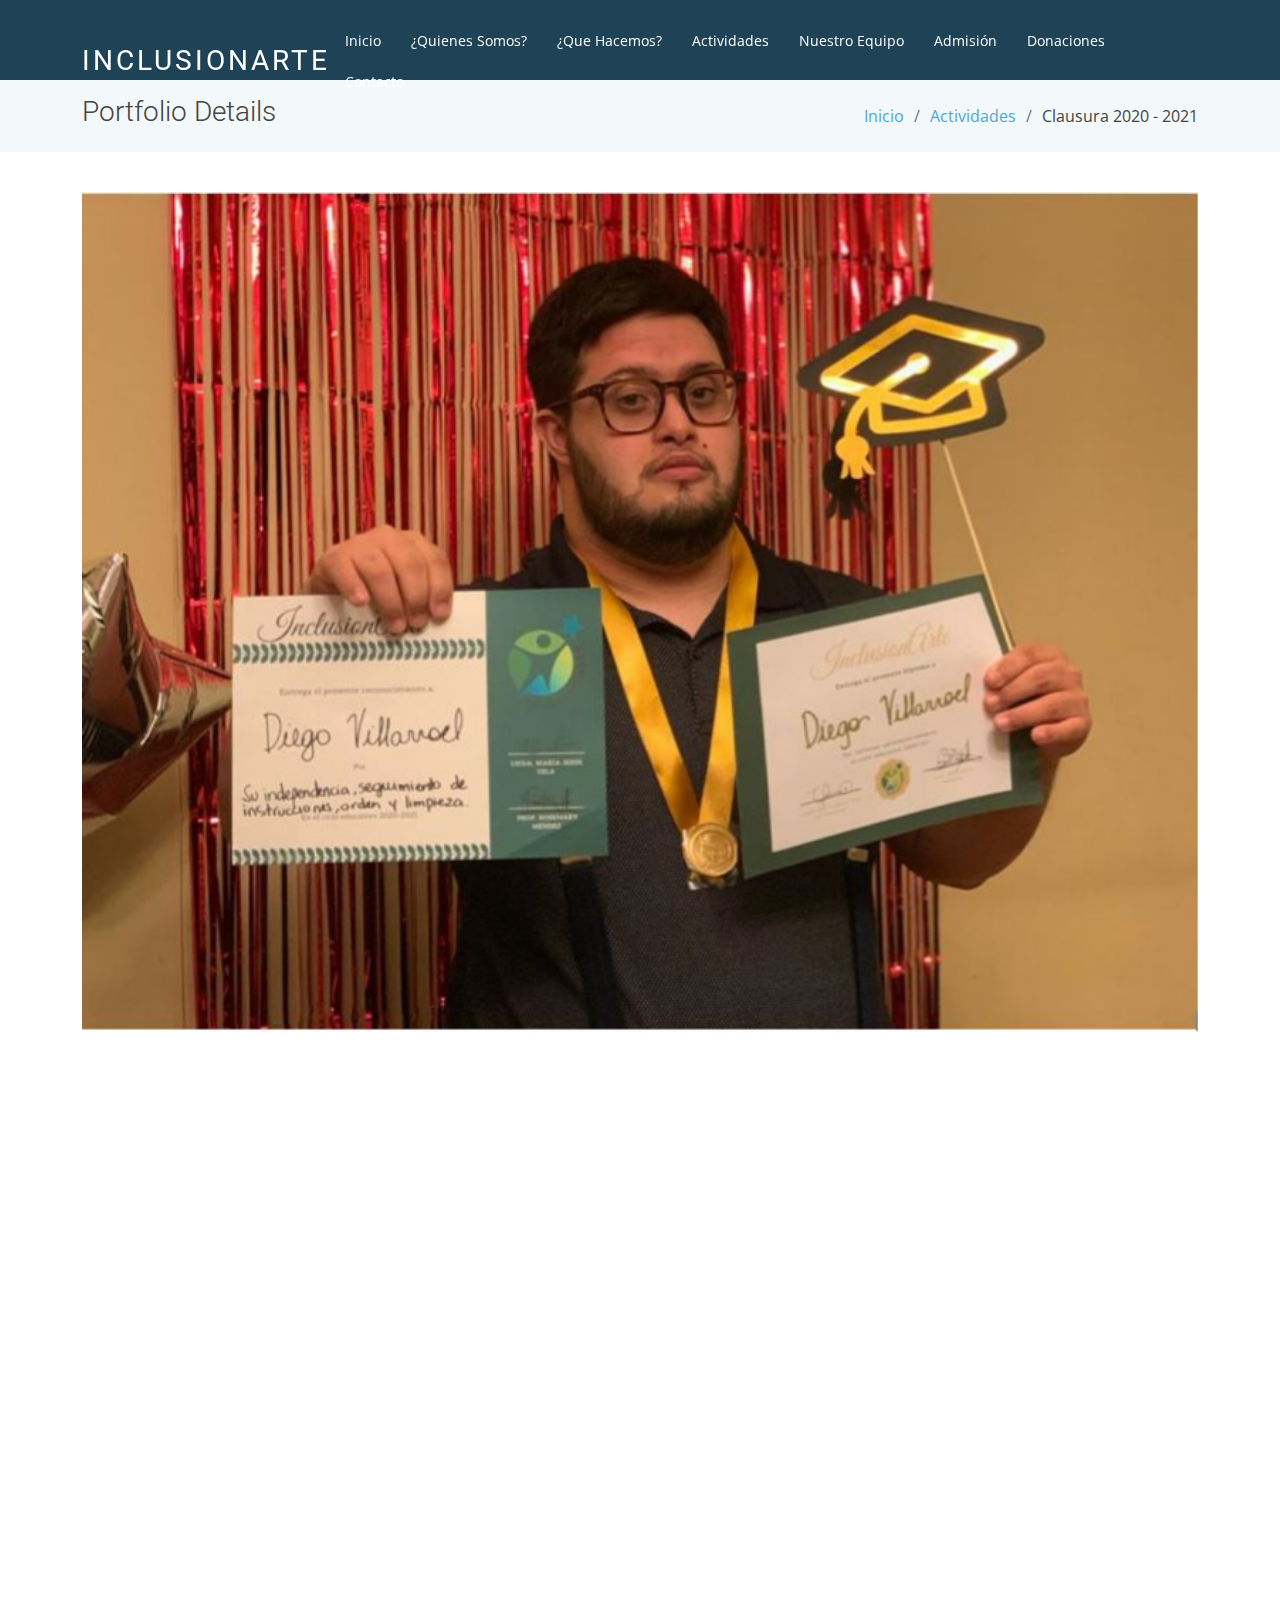
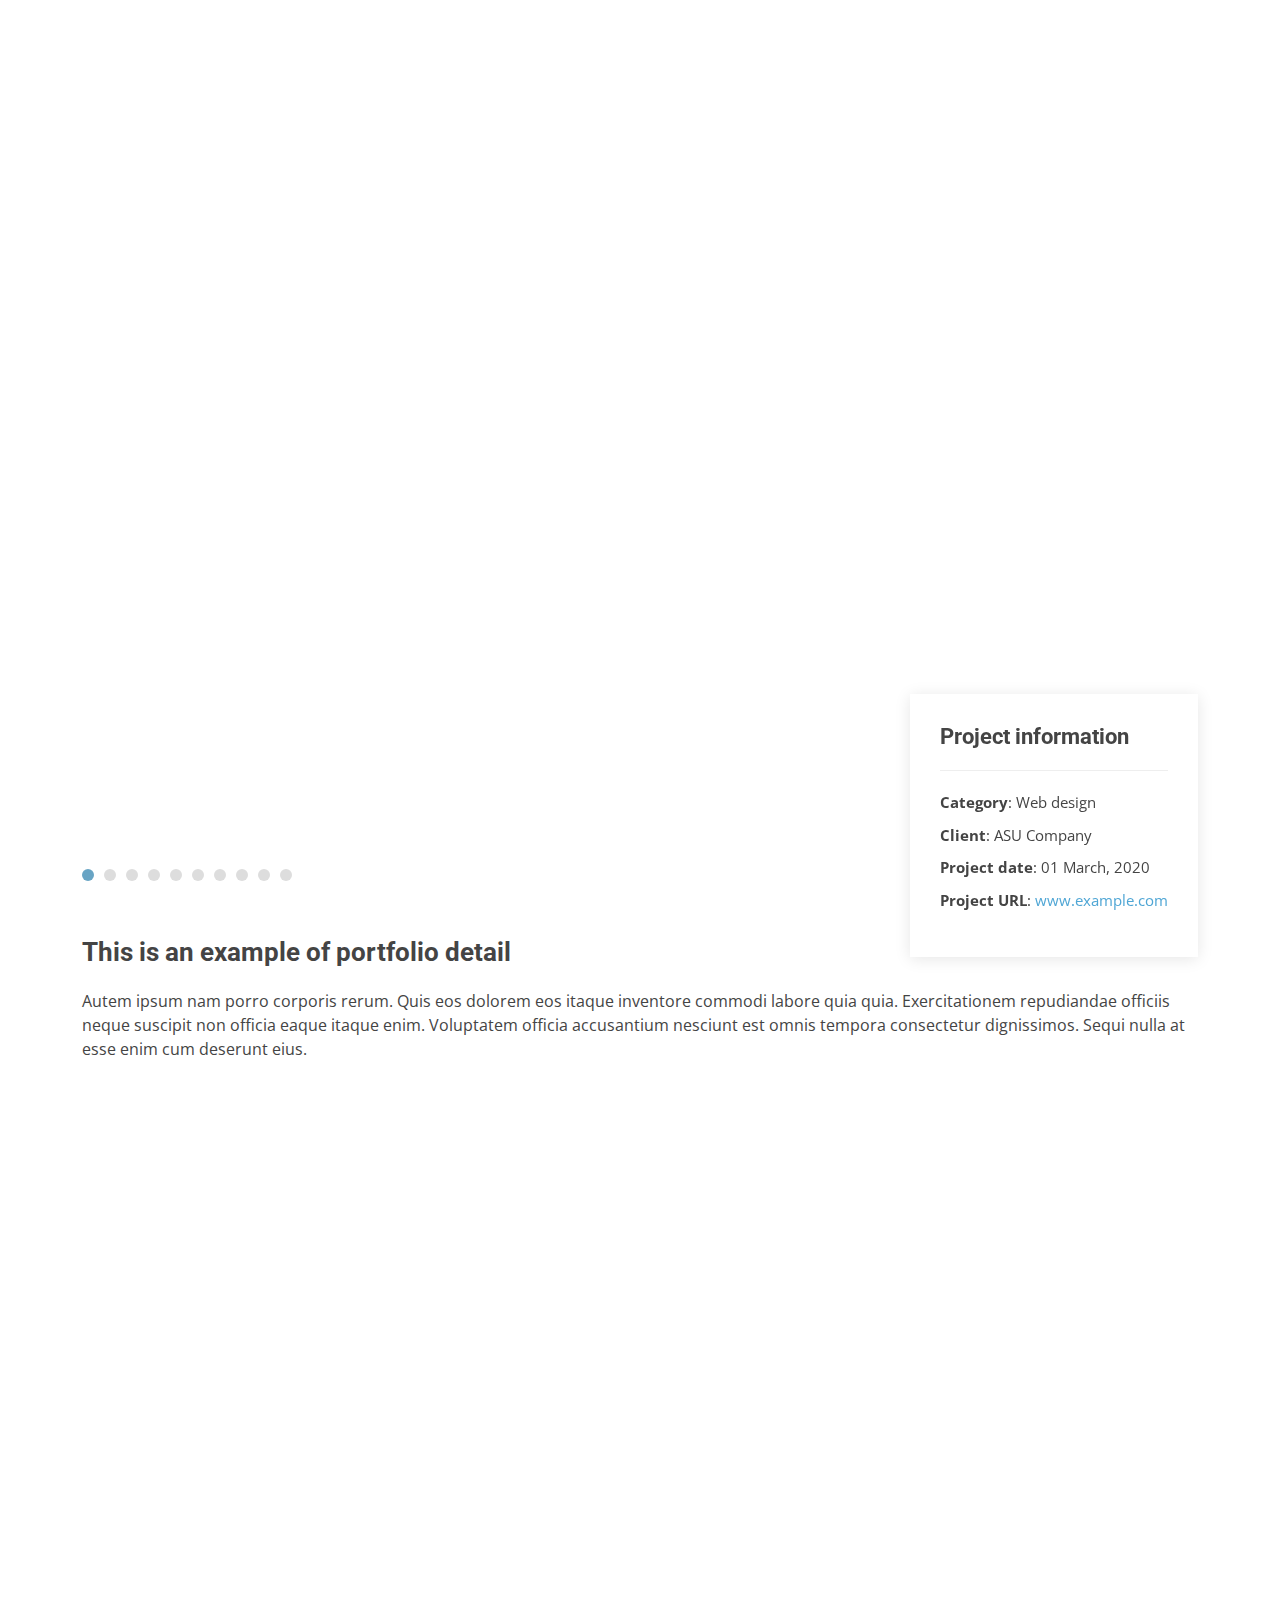
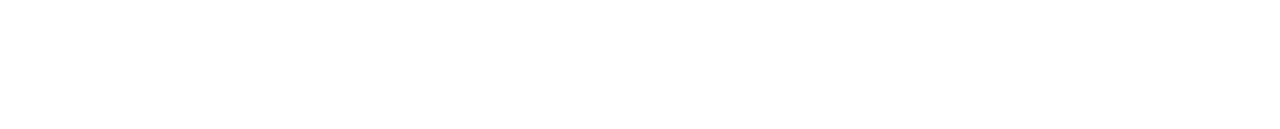
<file: clausura20-21.html>
<!DOCTYPE html>
<html lang="en">

<head>
  <meta charset="utf-8">
  <meta content="width=device-width, initial-scale=1.0" name="viewport">

  <title>InclusionArte</title>
  <meta content="" name="description">
  <meta content="" name="keywords">

  <!-- Favicons -->
  <link href="assets/img/favicon.png" rel="icon">
  <link href="assets/img/apple-touch-icon.png" rel="apple-touch-icon">

  <!-- Google Fonts -->
  <link href="https://fonts.googleapis.com/css?family=Open+Sans:300,300i,400,400i,600,600i,700,700i|Roboto:300,300i,400,400i,500,500i,700,700i&display=swap" rel="stylesheet">

  <!-- Vendor CSS Files -->
  <link href="assets/vendor/bootstrap/css/bootstrap.min.css" rel="stylesheet">
  <link href="assets/vendor/animate.css/animate.min.css" rel="stylesheet">
  <link href="assets/vendor/icofont/icofont.min.css" rel="stylesheet">
  <link href="assets/vendor/boxicons/css/boxicons.min.css" rel="stylesheet">
  <link href="assets/vendor/venobox/venobox.css" rel="stylesheet">
  <link href="assets/vendor/owl.carousel/assets/owl.carousel.min.css" rel="stylesheet">
  <link href="assets/vendor/aos/aos.css" rel="stylesheet">

  <!-- Template Main CSS File -->
  <link href="assets/css/style.css" rel="stylesheet">

  <!-- =======================================================
  * Template Name: Moderna - v3.0.0
  * Template URL: https://bootstrapmade.com/free-bootstrap-template-corporate-moderna/
  * Author: BootstrapMade.com
  * License: https://bootstrapmade.com/license/
  ======================================================== -->
</head>

<body>

  <!-- ======= Header ======= -->
  <header id="header" class="fixed-top ">
    <div class="container d-flex justify-content-between align-items-center">

      <div class="logo">
        <h1 class="text-light"><a href="index.html"><span>InclusionArte</span></a></h1>
        <!-- Uncomment below if you prefer to use an image logo -->
        <!-- <a href="index.html"><img src="assets/img/logo.png" alt="" class="img-fluid"></a>-->
      </div>

      <nav class="nav-menu float-right d-none d-lg-block">
        <ul>
          <li><a href="index.html#hero">Inicio</a></li>
          <li><a href="index.html#about">¿Quienes Somos?</a></li>          
          <li><a href="index.html#features">¿Que Hacemos?</a></li>
          <li><a href="index.html#portfolio">Actividades</a></li>
          <li><a href="index.html#team">Nuestro Equipo</a></li>
          <li><a href="index.html#services">Admisión</a></li>
          <li><a href="index.htmldonaciones">Donaciones</a></li>
          <!--<li><a href="blog.html">Blog</a></li>
          <li class="drop-down"><a href="">Drop Down</a>
            <ul>
              <li><a href="#">Drop Down 1</a></li>
              <li class="drop-down"><a href="#">Drop Down 2</a>
                <ul>
                  <li><a href="#">Deep Drop Down 1</a></li>
                  <li><a href="#">Deep Drop Down 2</a></li>
                  <li><a href="#">Deep Drop Down 3</a></li>
                  <li><a href="#">Deep Drop Down 4</a></li>
                  <li><a href="#">Deep Drop Down 5</a></li>
                </ul>
              </li>
              <li><a href="#">Drop Down 3</a></li>
              <li><a href="#">Drop Down 4</a></li>
              <li><a href="#">Drop Down 5</a></li>
            </ul>
          </li> -->
          <li><a href="index.html#contact">Contacto</a></li>
        </ul>
      </nav><!-- .nav-menu -->

    </div>
  </header><!-- End Header -->

  <main id="main">

    <!-- ======= Our Portfolio Section ======= -->
    <section class="breadcrumbs">
      <div class="container">

        <div class="d-flex justify-content-between align-items-center">
          <h2>Portfolio Details</h2>
          <ol>
            <li><a href="index.html">Inicio</a></li>
            <li><a href="portfolio.html">Actividades</a></li>
            <li>Clausura 2020 - 2021</li>
          </ol>
        </div>

      </div>
    </section><!-- End Our Portfolio Section -->

    <!-- ======= Portfolio Details Section ======= -->
    <section class="portfolio-details">
      <div class="container">

        <div class="portfolio-details-container">

          <div class="owl-carousel portfolio-details-carousel">
            <img src="assets/img/portfolio/clausura20-21/1.jpeg" class="img-fluid" alt="">
            <img src="assets/img/portfolio/clausura20-21/2.jpeg" class="img-fluid" alt="">
            <img src="assets/img/portfolio/clausura20-21/3.jpeg" class="img-fluid" alt="">
            <img src="assets/img/portfolio/clausura20-21/4.jpeg" class="img-fluid" alt="">
            <img src="assets/img/portfolio/clausura20-21/5.jpeg" class="img-fluid" alt="">
            <img src="assets/img/portfolio/clausura20-21/6.jpeg" class="img-fluid" alt="">
            <img src="assets/img/portfolio/clausura20-21/7.jpeg" class="img-fluid" alt="">
            <img src="assets/img/portfolio/clausura20-21/8.jpeg" class="img-fluid" alt="">
            <img src="assets/img/portfolio/clausura20-21/9.jpeg" class="img-fluid" alt="">
            <img src="assets/img/portfolio/clausura20-21/10.jpeg" class="img-fluid" alt="">
          </div>

          <div class="portfolio-info">
            <h3>Project information</h3>
            <ul>
              <li><strong>Category</strong>: Web design</li>
              <li><strong>Client</strong>: ASU Company</li>
              <li><strong>Project date</strong>: 01 March, 2020</li>
              <li><strong>Project URL</strong>: <a href="#">www.example.com</a></li>
            </ul>
          </div>

        </div>

        <div class="portfolio-description">
          <h2>This is an example of portfolio detail</h2>
          <p>
            Autem ipsum nam porro corporis rerum. Quis eos dolorem eos itaque inventore commodi labore quia quia. Exercitationem repudiandae officiis neque suscipit non officia eaque itaque enim. Voluptatem officia accusantium nesciunt est omnis tempora consectetur dignissimos. Sequi nulla at esse enim cum deserunt eius.
          </p>
        </div>
      </div>
    </section><!-- End Portfolio Details Section -->

  </main><!-- End #main -->

  <!-- ======= Footer ======= -->
  <footer id="footer" data-aos="fade-up" data-aos-easing="ease-in-out" data-aos-duration="500">

    <!--<div class="footer-newsletter">
      <div class="container">
        <div class="row">
          <div class="col-lg-6">
            <h4>Our Newsletter</h4>
            <p>Tamen quem nulla quae legam multos aute sint culpa legam noster magna</p>
          </div>
          <div class="col-lg-6">
            <form action="" method="post">
              <input type="email" name="email"><input type="submit" value="Subscribe">
            </form>
          </div>
        </div>
      </div>
    </div> -->

    <div class="footer-top">
      <div class="container">
        <div class="row">

          <div class="col-lg-3 col-md-6 footer-contact">            
            <a href="index.html"><img src="assets/img/logo.png" width="200px" style="margin-bottom:1em;" alt="" class="img-fluid"></a>
          </div>

          <div class="col-lg-3 col-md-6 footer-links">
            <h4>Nuestra Página</h4>
            <ul>
              <li><i class="bx bx-chevron-right"></i> <a href="#header">Inicio</a></li>
              <li><i class="bx bx-chevron-right"></i> <a href="#about">¿Quienes Somos?</a></li>
              <li><i class="bx bx-chevron-right"></i> <a href="#features">¿Que Hacemos?</a></li>
              <li><i class="bx bx-chevron-right"></i> <a href="#portfolio">¿Actividades?</a></li>
              <li><i class="bx bx-chevron-right"></i> <a href="#team">Nuestro Equipo</a></li>
              <li><i class="bx bx-chevron-right"></i> <a href="#services">Admision</a></li>
            </ul>
          </div>

          <div class="col-lg-3 col-md-6 footer-links">
            <h4>Contactanos</h4>
            <p>   
              <strong>Teléfono:</strong> +502 4742-6101<br>
              <strong>Email:</strong> inclusionarte.gt@gmail.com<br>
            </p>
          </div>          

          <div class="col-lg-3 col-md-6 footer-info">
            <h3>Encuéntranos en Redes Sociales</h3>
            <p>Síguenos en nuestras redes sociales, donde podrás encontrar más información sobre nuestras actividades y nosotros.</p>
            <div class="social-links mt-3">              
              <a href="https://www.facebook.com/inclusionArtegt" class="facebook"><i class="bx bxl-facebook"></i></a>
              <a href="https://www.instagram.com/inclusionarte.gt/?hl=es" class="instagram"><i class="bx bxl-instagram"></i></a>
              <!-- <a href="#" class="linkedin"><i class="bx bxl-linkedin"></i></a> -->
            </div>
          </div>

        </div>
      </div>
    </div>

    <div class="container">
      <div class="copyright">
        &copy; Copyright <strong><span>Inclusionarte</span></strong>. All Rights Reserved
      </div>
      <div class="credits">
        <!-- All the links in the footer should remain intact. -->
        <!-- You can delete the links only if you purchased the pro version. -->
        <!-- Licensing information: https://bootstrapmade.com/license/ -->
        <!-- Purchase the pro version with working PHP/AJAX contact form: https://bootstrapmade.com/free-bootstrap-template-corporate-moderna/ -->
        Designed by <a href="https://balamebmedia.com/"><strong><span> Balameb Media </span></strong></a> Power by <a href="https://getkor.com/"><strong><span> KOR </span></strong></a>
      </div>
    </div>
  </footer><!-- End Footer -->

  <a href="#" class="back-to-top"><i class="icofont-simple-up"></i></a>

  <!-- Vendor JS Files -->
  <script src="assets/vendor/jquery/jquery.min.js"></script>
  <script src="assets/vendor/bootstrap/js/bootstrap.bundle.min.js"></script>
  <script src="assets/vendor/jquery.easing/jquery.easing.min.js"></script>
  <script src="assets/vendor/php-email-form/validate.js"></script>
  <script src="assets/vendor/venobox/venobox.min.js"></script>
  <script src="assets/vendor/waypoints/jquery.waypoints.min.js"></script>
  <script src="assets/vendor/counterup/counterup.min.js"></script>
  <script src="assets/vendor/owl.carousel/owl.carousel.min.js"></script>
  <script src="assets/vendor/isotope-layout/isotope.pkgd.min.js"></script>
  <script src="assets/vendor/aos/aos.js"></script>

  <!-- Template Main JS File -->
  <script src="assets/js/main.js"></script>

</body>

</html>
</file>
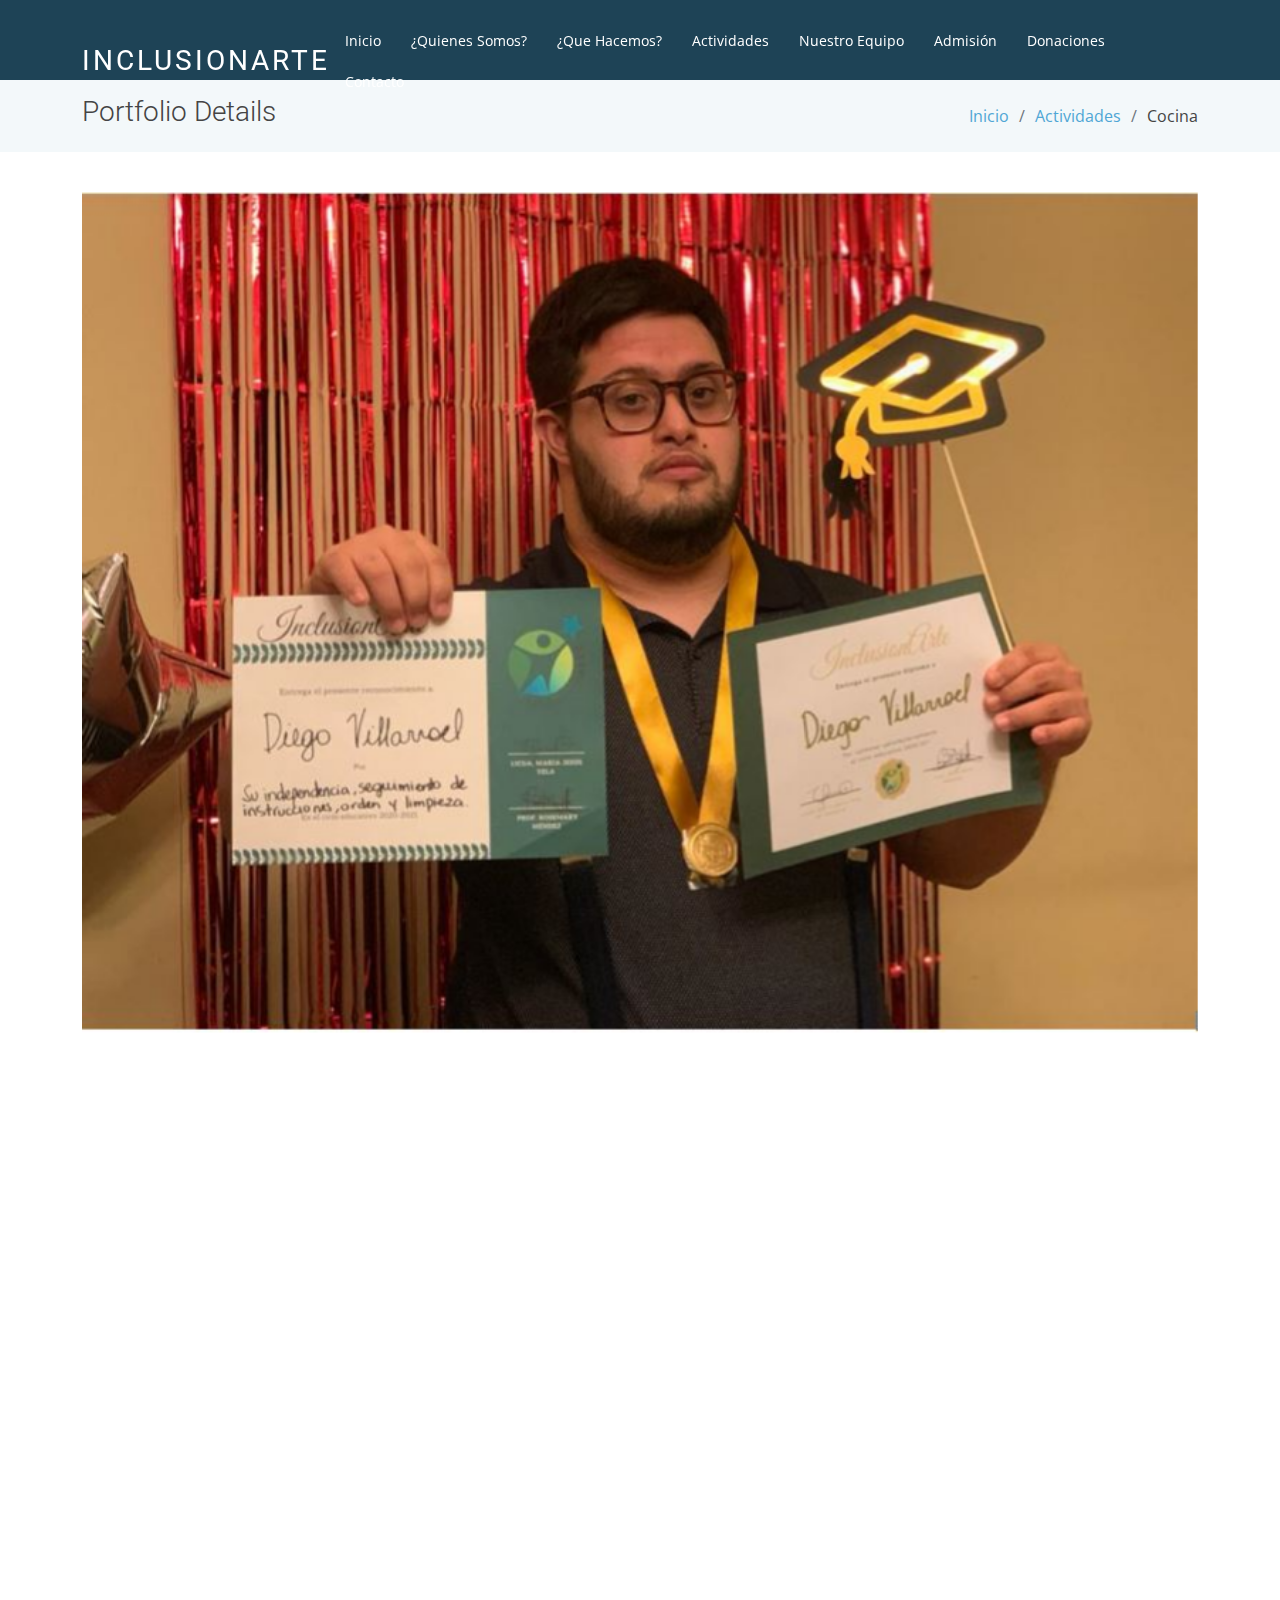
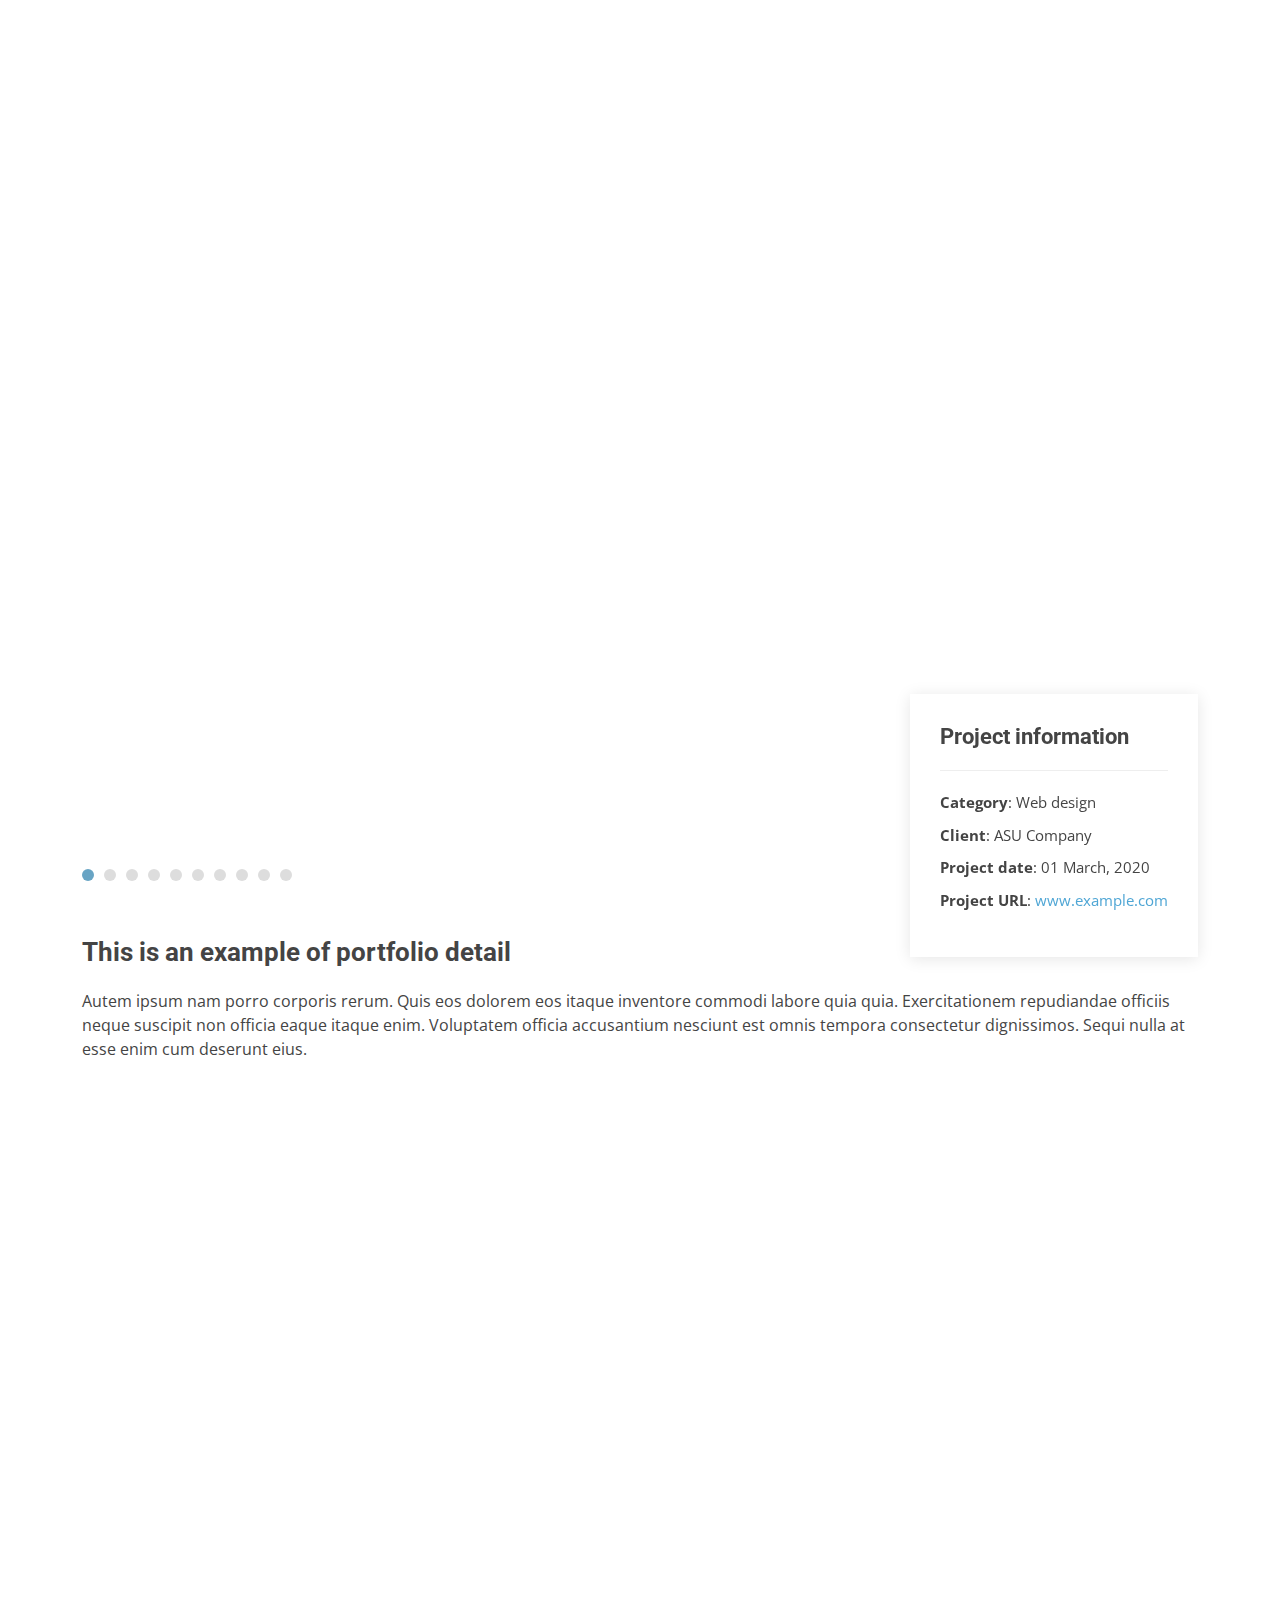
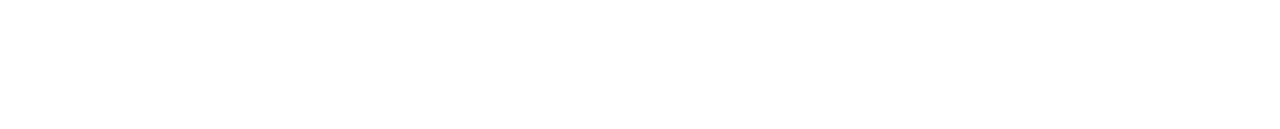
<file: cocina.html>
<!DOCTYPE html>
<html lang="en">

<head>
  <meta charset="utf-8">
  <meta content="width=device-width, initial-scale=1.0" name="viewport">

  <title>InclusionArte</title>
  <meta content="" name="description">
  <meta content="" name="keywords">

  <!-- Favicons -->
  <link href="assets/img/favicon.png" rel="icon">
  <link href="assets/img/apple-touch-icon.png" rel="apple-touch-icon">

  <!-- Google Fonts -->
  <link href="https://fonts.googleapis.com/css?family=Open+Sans:300,300i,400,400i,600,600i,700,700i|Roboto:300,300i,400,400i,500,500i,700,700i&display=swap" rel="stylesheet">

  <!-- Vendor CSS Files -->
  <link href="assets/vendor/bootstrap/css/bootstrap.min.css" rel="stylesheet">
  <link href="assets/vendor/animate.css/animate.min.css" rel="stylesheet">
  <link href="assets/vendor/icofont/icofont.min.css" rel="stylesheet">
  <link href="assets/vendor/boxicons/css/boxicons.min.css" rel="stylesheet">
  <link href="assets/vendor/venobox/venobox.css" rel="stylesheet">
  <link href="assets/vendor/owl.carousel/assets/owl.carousel.min.css" rel="stylesheet">
  <link href="assets/vendor/aos/aos.css" rel="stylesheet">

  <!-- Template Main CSS File -->
  <link href="assets/css/style.css" rel="stylesheet">

  <!-- =======================================================
  * Template Name: Moderna - v3.0.0
  * Template URL: https://bootstrapmade.com/free-bootstrap-template-corporate-moderna/
  * Author: BootstrapMade.com
  * License: https://bootstrapmade.com/license/
  ======================================================== -->
</head>

<body>

  <!-- ======= Header ======= -->
  <header id="header" class="fixed-top ">
    <div class="container d-flex justify-content-between align-items-center">

      <div class="logo">
        <h1 class="text-light"><a href="index.html"><span>InclusionArte</span></a></h1>
        <!-- Uncomment below if you prefer to use an image logo -->
        <!-- <a href="index.html"><img src="assets/img/logo.png" alt="" class="img-fluid"></a>-->
      </div>

      <nav class="nav-menu float-right d-none d-lg-block">
        <ul>
          <li><a href="index.html#hero">Inicio</a></li>
          <li><a href="index.html#about">¿Quienes Somos?</a></li>          
          <li><a href="index.html#features">¿Que Hacemos?</a></li>
          <li><a href="index.html#portfolio">Actividades</a></li>
          <li><a href="index.html#team">Nuestro Equipo</a></li>
          <li><a href="index.html#services">Admisión</a></li>
          <li><a href="index.htmldonaciones">Donaciones</a></li>
          <!--<li><a href="blog.html">Blog</a></li>
          <li class="drop-down"><a href="">Drop Down</a>
            <ul>
              <li><a href="#">Drop Down 1</a></li>
              <li class="drop-down"><a href="#">Drop Down 2</a>
                <ul>
                  <li><a href="#">Deep Drop Down 1</a></li>
                  <li><a href="#">Deep Drop Down 2</a></li>
                  <li><a href="#">Deep Drop Down 3</a></li>
                  <li><a href="#">Deep Drop Down 4</a></li>
                  <li><a href="#">Deep Drop Down 5</a></li>
                </ul>
              </li>
              <li><a href="#">Drop Down 3</a></li>
              <li><a href="#">Drop Down 4</a></li>
              <li><a href="#">Drop Down 5</a></li>
            </ul>
          </li> -->
          <li><a href="index.html#contact">Contacto</a></li>
        </ul>
      </nav><!-- .nav-menu -->

    </div>
  </header><!-- End Header -->

  <main id="main">

    <!-- ======= Our Portfolio Section ======= -->
    <section class="breadcrumbs">
      <div class="container">

        <div class="d-flex justify-content-between align-items-center">
          <h2>Portfolio Details</h2>
          <ol>
            <li><a href="index.html">Inicio</a></li>
            <li><a href="portfolio.html">Actividades</a></li>
            <li>Cocina</li>
          </ol>
        </div>

      </div>
    </section><!-- End Our Portfolio Section -->

    <!-- ======= Portfolio Details Section ======= -->
    <section class="portfolio-details">
      <div class="container">

        <div class="portfolio-details-container">

          <div class="owl-carousel portfolio-details-carousel">
            <img src="assets/img/portfolio/clausura20-21/1.jpeg" class="img-fluid" alt="">
            <img src="assets/img/portfolio/clausura20-21/2.jpeg" class="img-fluid" alt="">
            <img src="assets/img/portfolio/clausura20-21/3.jpeg" class="img-fluid" alt="">
            <img src="assets/img/portfolio/clausura20-21/4.jpeg" class="img-fluid" alt="">
            <img src="assets/img/portfolio/clausura20-21/5.jpeg" class="img-fluid" alt="">
            <img src="assets/img/portfolio/clausura20-21/6.jpeg" class="img-fluid" alt="">
            <img src="assets/img/portfolio/clausura20-21/7.jpeg" class="img-fluid" alt="">
            <img src="assets/img/portfolio/clausura20-21/8.jpeg" class="img-fluid" alt="">
            <img src="assets/img/portfolio/clausura20-21/9.jpeg" class="img-fluid" alt="">
            <img src="assets/img/portfolio/clausura20-21/10.jpeg" class="img-fluid" alt="">
          </div>

          <div class="portfolio-info">
            <h3>Project information</h3>
            <ul>
              <li><strong>Category</strong>: Web design</li>
              <li><strong>Client</strong>: ASU Company</li>
              <li><strong>Project date</strong>: 01 March, 2020</li>
              <li><strong>Project URL</strong>: <a href="#">www.example.com</a></li>
            </ul>
          </div>

        </div>

        <div class="portfolio-description">
          <h2>This is an example of portfolio detail</h2>
          <p>
            Autem ipsum nam porro corporis rerum. Quis eos dolorem eos itaque inventore commodi labore quia quia. Exercitationem repudiandae officiis neque suscipit non officia eaque itaque enim. Voluptatem officia accusantium nesciunt est omnis tempora consectetur dignissimos. Sequi nulla at esse enim cum deserunt eius.
          </p>
        </div>
      </div>
    </section><!-- End Portfolio Details Section -->

  </main><!-- End #main -->

  <!-- ======= Footer ======= -->
  <footer id="footer" data-aos="fade-up" data-aos-easing="ease-in-out" data-aos-duration="500">

    <!--<div class="footer-newsletter">
      <div class="container">
        <div class="row">
          <div class="col-lg-6">
            <h4>Our Newsletter</h4>
            <p>Tamen quem nulla quae legam multos aute sint culpa legam noster magna</p>
          </div>
          <div class="col-lg-6">
            <form action="" method="post">
              <input type="email" name="email"><input type="submit" value="Subscribe">
            </form>
          </div>
        </div>
      </div>
    </div> -->

    <div class="footer-top">
      <div class="container">
        <div class="row">

          <div class="col-lg-3 col-md-6 footer-contact">            
            <a href="index.html"><img src="assets/img/logo.png" width="200px" style="margin-bottom:1em;" alt="" class="img-fluid"></a>
          </div>

          <div class="col-lg-3 col-md-6 footer-links">
            <h4>Nuestra Página</h4>
            <ul>
              <li><i class="bx bx-chevron-right"></i> <a href="#header">Inicio</a></li>
              <li><i class="bx bx-chevron-right"></i> <a href="#about">¿Quienes Somos?</a></li>
              <li><i class="bx bx-chevron-right"></i> <a href="#features">¿Que Hacemos?</a></li>
              <li><i class="bx bx-chevron-right"></i> <a href="#portfolio">¿Actividades?</a></li>
              <li><i class="bx bx-chevron-right"></i> <a href="#team">Nuestro Equipo</a></li>
              <li><i class="bx bx-chevron-right"></i> <a href="#services">Admision</a></li>
            </ul>
          </div>

          <div class="col-lg-3 col-md-6 footer-links">
            <h4>Contactanos</h4>
            <p>   
              <strong>Teléfono:</strong> +502 4742-6101<br>
              <strong>Email:</strong> inclusionarte.gt@gmail.com<br>
            </p>
          </div>          

          <div class="col-lg-3 col-md-6 footer-info">
            <h3>Encuéntranos en Redes Sociales</h3>
            <p>Síguenos en nuestras redes sociales, donde podrás encontrar más información sobre nuestras actividades y nosotros.</p>
            <div class="social-links mt-3">              
              <a href="https://www.facebook.com/inclusionArtegt" class="facebook"><i class="bx bxl-facebook"></i></a>
              <a href="https://www.instagram.com/inclusionarte.gt/?hl=es" class="instagram"><i class="bx bxl-instagram"></i></a>
              <!-- <a href="#" class="linkedin"><i class="bx bxl-linkedin"></i></a> -->
            </div>
          </div>

        </div>
      </div>
    </div>

    <div class="container">
      <div class="copyright">
        &copy; Copyright <strong><span>Inclusionarte</span></strong>. All Rights Reserved
      </div>
      <div class="credits">
        <!-- All the links in the footer should remain intact. -->
        <!-- You can delete the links only if you purchased the pro version. -->
        <!-- Licensing information: https://bootstrapmade.com/license/ -->
        <!-- Purchase the pro version with working PHP/AJAX contact form: https://bootstrapmade.com/free-bootstrap-template-corporate-moderna/ -->
        Designed by <a href="https://balamebmedia.com/"><strong><span> Balameb Media </span></strong></a> Power by <a href="https://getkor.com/"><strong><span> KOR </span></strong></a>
      </div>
    </div>
  </footer><!-- End Footer -->

  <a href="#" class="back-to-top"><i class="icofont-simple-up"></i></a>

  <!-- Vendor JS Files -->
  <script src="assets/vendor/jquery/jquery.min.js"></script>
  <script src="assets/vendor/bootstrap/js/bootstrap.bundle.min.js"></script>
  <script src="assets/vendor/jquery.easing/jquery.easing.min.js"></script>
  <script src="assets/vendor/php-email-form/validate.js"></script>
  <script src="assets/vendor/venobox/venobox.min.js"></script>
  <script src="assets/vendor/waypoints/jquery.waypoints.min.js"></script>
  <script src="assets/vendor/counterup/counterup.min.js"></script>
  <script src="assets/vendor/owl.carousel/owl.carousel.min.js"></script>
  <script src="assets/vendor/isotope-layout/isotope.pkgd.min.js"></script>
  <script src="assets/vendor/aos/aos.js"></script>

  <!-- Template Main JS File -->
  <script src="assets/js/main.js"></script>

</body>

</html>
</file>
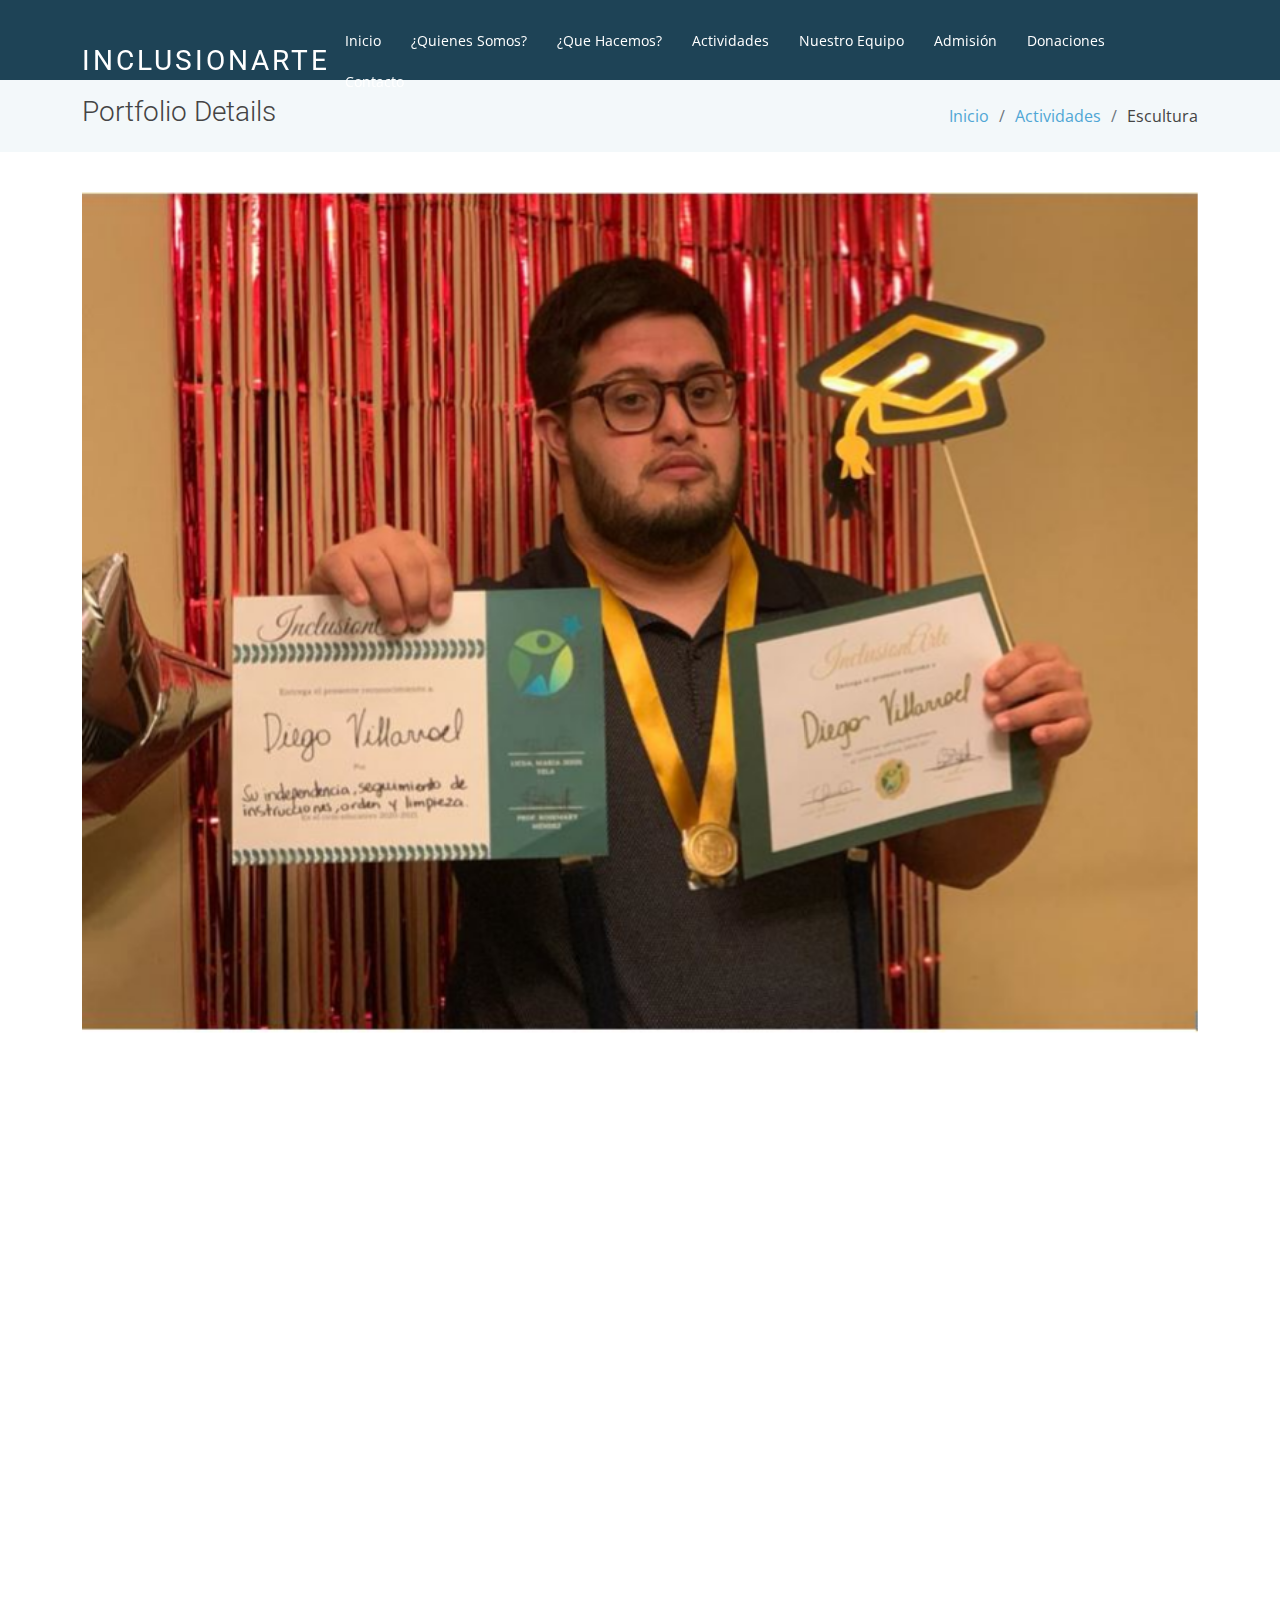
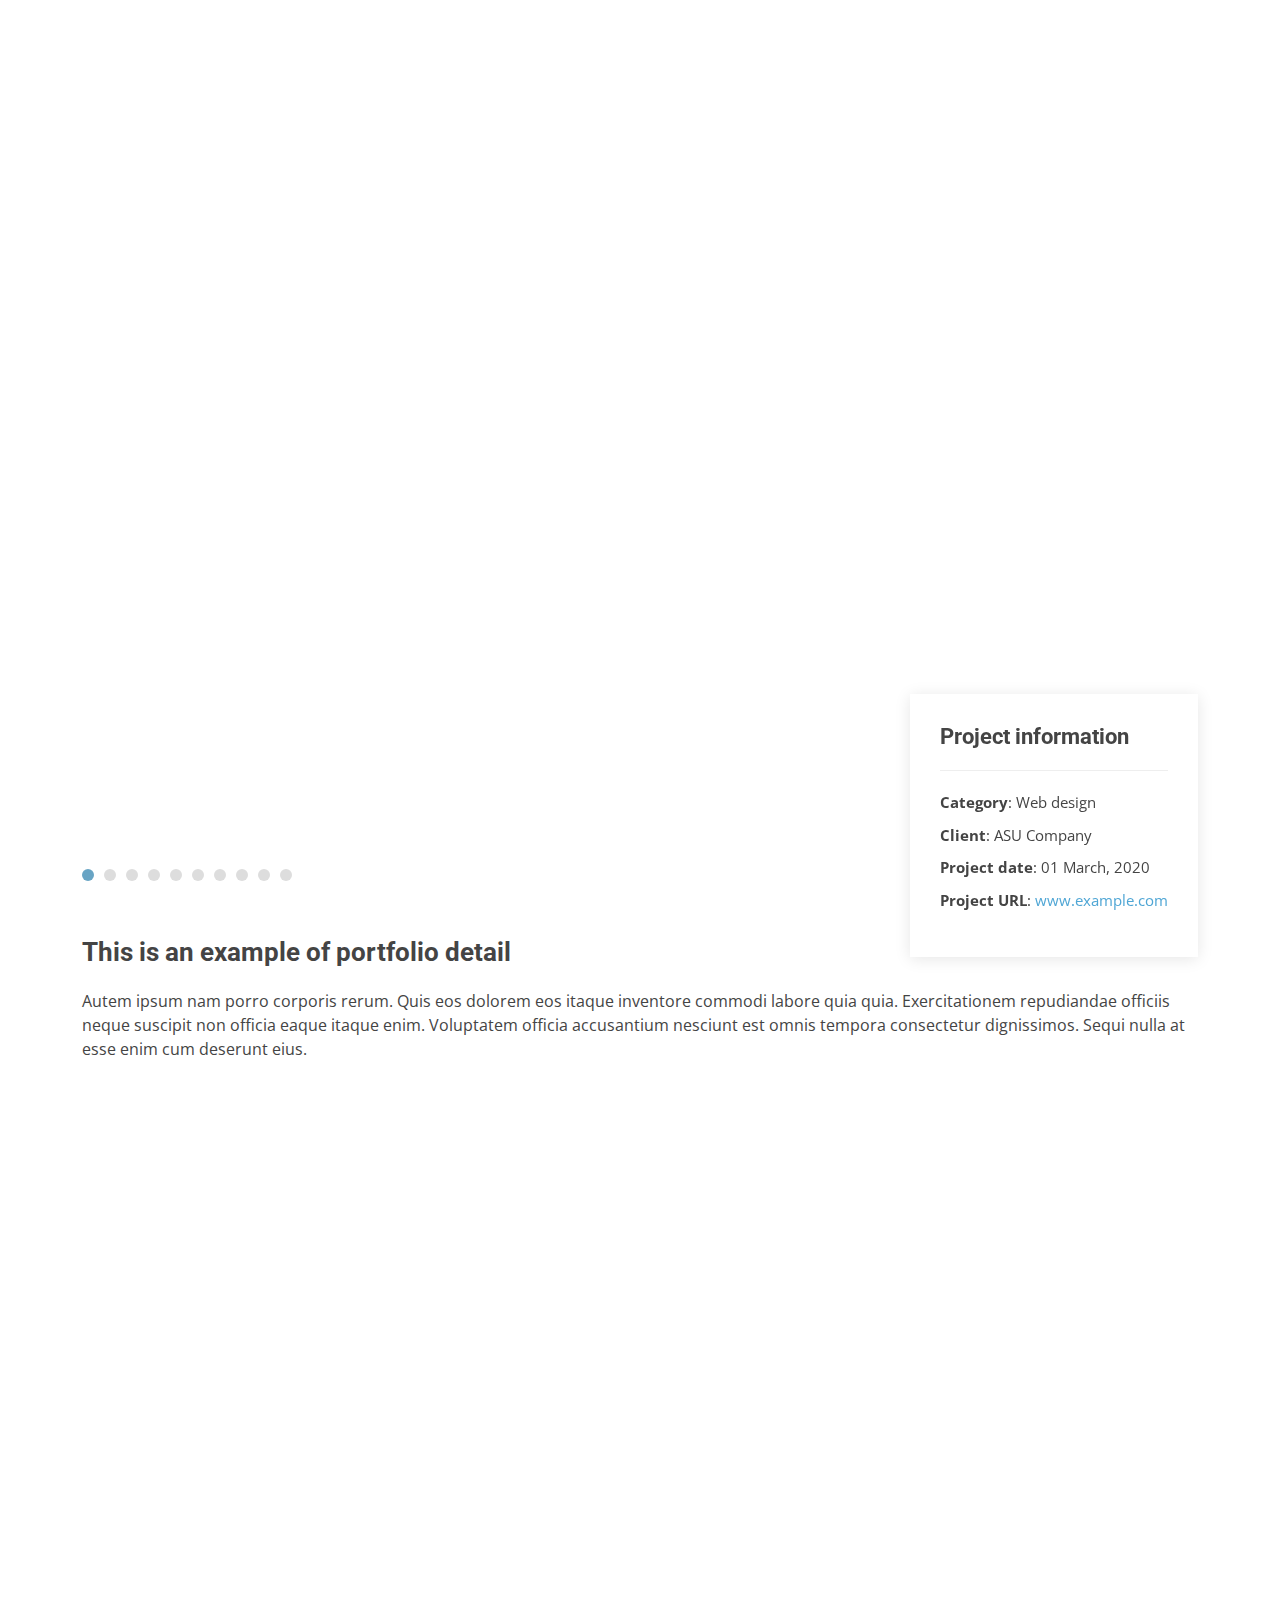
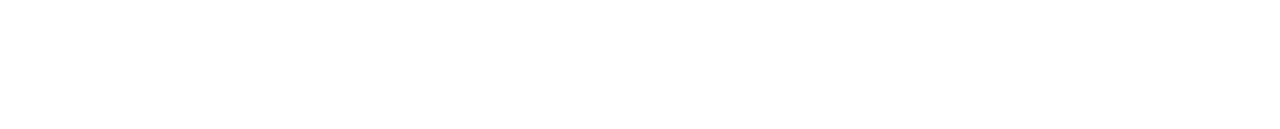
<file: escultura.html>
<!DOCTYPE html>
<html lang="en">

<head>
  <meta charset="utf-8">
  <meta content="width=device-width, initial-scale=1.0" name="viewport">

  <title>InclusionArte</title>
  <meta content="" name="description">
  <meta content="" name="keywords">

  <!-- Favicons -->
  <link href="assets/img/favicon.png" rel="icon">
  <link href="assets/img/apple-touch-icon.png" rel="apple-touch-icon">

  <!-- Google Fonts -->
  <link href="https://fonts.googleapis.com/css?family=Open+Sans:300,300i,400,400i,600,600i,700,700i|Roboto:300,300i,400,400i,500,500i,700,700i&display=swap" rel="stylesheet">

  <!-- Vendor CSS Files -->
  <link href="assets/vendor/bootstrap/css/bootstrap.min.css" rel="stylesheet">
  <link href="assets/vendor/animate.css/animate.min.css" rel="stylesheet">
  <link href="assets/vendor/icofont/icofont.min.css" rel="stylesheet">
  <link href="assets/vendor/boxicons/css/boxicons.min.css" rel="stylesheet">
  <link href="assets/vendor/venobox/venobox.css" rel="stylesheet">
  <link href="assets/vendor/owl.carousel/assets/owl.carousel.min.css" rel="stylesheet">
  <link href="assets/vendor/aos/aos.css" rel="stylesheet">

  <!-- Template Main CSS File -->
  <link href="assets/css/style.css" rel="stylesheet">

  <!-- =======================================================
  * Template Name: Moderna - v3.0.0
  * Template URL: https://bootstrapmade.com/free-bootstrap-template-corporate-moderna/
  * Author: BootstrapMade.com
  * License: https://bootstrapmade.com/license/
  ======================================================== -->
</head>

<body>

  <!-- ======= Header ======= -->
  <header id="header" class="fixed-top ">
    <div class="container d-flex justify-content-between align-items-center">

      <div class="logo">
        <h1 class="text-light"><a href="index.html"><span>InclusionArte</span></a></h1>
        <!-- Uncomment below if you prefer to use an image logo -->
        <!-- <a href="index.html"><img src="assets/img/logo.png" alt="" class="img-fluid"></a>-->
      </div>

      <nav class="nav-menu float-right d-none d-lg-block">
        <ul>
          <li><a href="index.html#hero">Inicio</a></li>
          <li><a href="index.html#about">¿Quienes Somos?</a></li>          
          <li><a href="index.html#features">¿Que Hacemos?</a></li>
          <li><a href="index.html#portfolio">Actividades</a></li>
          <li><a href="index.html#team">Nuestro Equipo</a></li>
          <li><a href="index.html#services">Admisión</a></li>
          <li><a href="index.htmldonaciones">Donaciones</a></li>
          <!--<li><a href="blog.html">Blog</a></li>
          <li class="drop-down"><a href="">Drop Down</a>
            <ul>
              <li><a href="#">Drop Down 1</a></li>
              <li class="drop-down"><a href="#">Drop Down 2</a>
                <ul>
                  <li><a href="#">Deep Drop Down 1</a></li>
                  <li><a href="#">Deep Drop Down 2</a></li>
                  <li><a href="#">Deep Drop Down 3</a></li>
                  <li><a href="#">Deep Drop Down 4</a></li>
                  <li><a href="#">Deep Drop Down 5</a></li>
                </ul>
              </li>
              <li><a href="#">Drop Down 3</a></li>
              <li><a href="#">Drop Down 4</a></li>
              <li><a href="#">Drop Down 5</a></li>
            </ul>
          </li> -->
          <li><a href="index.html#contact">Contacto</a></li>
        </ul>
      </nav><!-- .nav-menu -->

    </div>
  </header><!-- End Header -->

  <main id="main">

    <!-- ======= Our Portfolio Section ======= -->
    <section class="breadcrumbs">
      <div class="container">

        <div class="d-flex justify-content-between align-items-center">
          <h2>Portfolio Details</h2>
          <ol>
            <li><a href="index.html">Inicio</a></li>
            <li><a href="portfolio.html">Actividades</a></li>
            <li>Escultura</li>
          </ol>
        </div>

      </div>
    </section><!-- End Our Portfolio Section -->

    <!-- ======= Portfolio Details Section ======= -->
    <section class="portfolio-details">
      <div class="container">

        <div class="portfolio-details-container">

          <div class="owl-carousel portfolio-details-carousel">
            <img src="assets/img/portfolio/clausura20-21/1.jpeg" class="img-fluid" alt="">
            <img src="assets/img/portfolio/clausura20-21/2.jpeg" class="img-fluid" alt="">
            <img src="assets/img/portfolio/clausura20-21/3.jpeg" class="img-fluid" alt="">
            <img src="assets/img/portfolio/clausura20-21/4.jpeg" class="img-fluid" alt="">
            <img src="assets/img/portfolio/clausura20-21/5.jpeg" class="img-fluid" alt="">
            <img src="assets/img/portfolio/clausura20-21/6.jpeg" class="img-fluid" alt="">
            <img src="assets/img/portfolio/clausura20-21/7.jpeg" class="img-fluid" alt="">
            <img src="assets/img/portfolio/clausura20-21/8.jpeg" class="img-fluid" alt="">
            <img src="assets/img/portfolio/clausura20-21/9.jpeg" class="img-fluid" alt="">
            <img src="assets/img/portfolio/clausura20-21/10.jpeg" class="img-fluid" alt="">
          </div>

          <div class="portfolio-info">
            <h3>Project information</h3>
            <ul>
              <li><strong>Category</strong>: Web design</li>
              <li><strong>Client</strong>: ASU Company</li>
              <li><strong>Project date</strong>: 01 March, 2020</li>
              <li><strong>Project URL</strong>: <a href="#">www.example.com</a></li>
            </ul>
          </div>

        </div>

        <div class="portfolio-description">
          <h2>This is an example of portfolio detail</h2>
          <p>
            Autem ipsum nam porro corporis rerum. Quis eos dolorem eos itaque inventore commodi labore quia quia. Exercitationem repudiandae officiis neque suscipit non officia eaque itaque enim. Voluptatem officia accusantium nesciunt est omnis tempora consectetur dignissimos. Sequi nulla at esse enim cum deserunt eius.
          </p>
        </div>
      </div>
    </section><!-- End Portfolio Details Section -->

  </main><!-- End #main -->

  <!-- ======= Footer ======= -->
  <footer id="footer" data-aos="fade-up" data-aos-easing="ease-in-out" data-aos-duration="500">

    <!--<div class="footer-newsletter">
      <div class="container">
        <div class="row">
          <div class="col-lg-6">
            <h4>Our Newsletter</h4>
            <p>Tamen quem nulla quae legam multos aute sint culpa legam noster magna</p>
          </div>
          <div class="col-lg-6">
            <form action="" method="post">
              <input type="email" name="email"><input type="submit" value="Subscribe">
            </form>
          </div>
        </div>
      </div>
    </div> -->

    <div class="footer-top">
      <div class="container">
        <div class="row">

          <div class="col-lg-3 col-md-6 footer-contact">            
            <a href="index.html"><img src="assets/img/logo.png" width="200px" style="margin-bottom:1em;" alt="" class="img-fluid"></a>
          </div>

          <div class="col-lg-3 col-md-6 footer-links">
            <h4>Nuestra Página</h4>
            <ul>
              <li><i class="bx bx-chevron-right"></i> <a href="#header">Inicio</a></li>
              <li><i class="bx bx-chevron-right"></i> <a href="#about">¿Quienes Somos?</a></li>
              <li><i class="bx bx-chevron-right"></i> <a href="#features">¿Que Hacemos?</a></li>
              <li><i class="bx bx-chevron-right"></i> <a href="#portfolio">¿Actividades?</a></li>
              <li><i class="bx bx-chevron-right"></i> <a href="#team">Nuestro Equipo</a></li>
              <li><i class="bx bx-chevron-right"></i> <a href="#services">Admision</a></li>
            </ul>
          </div>

          <div class="col-lg-3 col-md-6 footer-links">
            <h4>Contactanos</h4>
            <p>   
              <strong>Teléfono:</strong> +502 4742-6101<br>
              <strong>Email:</strong> inclusionarte.gt@gmail.com<br>
            </p>
          </div>          

          <div class="col-lg-3 col-md-6 footer-info">
            <h3>Encuéntranos en Redes Sociales</h3>
            <p>Síguenos en nuestras redes sociales, donde podrás encontrar más información sobre nuestras actividades y nosotros.</p>
            <div class="social-links mt-3">              
              <a href="https://www.facebook.com/inclusionArtegt" class="facebook"><i class="bx bxl-facebook"></i></a>
              <a href="https://www.instagram.com/inclusionarte.gt/?hl=es" class="instagram"><i class="bx bxl-instagram"></i></a>
              <!-- <a href="#" class="linkedin"><i class="bx bxl-linkedin"></i></a> -->
            </div>
          </div>

        </div>
      </div>
    </div>

    <div class="container">
      <div class="copyright">
        &copy; Copyright <strong><span>Inclusionarte</span></strong>. All Rights Reserved
      </div>
      <div class="credits">
        <!-- All the links in the footer should remain intact. -->
        <!-- You can delete the links only if you purchased the pro version. -->
        <!-- Licensing information: https://bootstrapmade.com/license/ -->
        <!-- Purchase the pro version with working PHP/AJAX contact form: https://bootstrapmade.com/free-bootstrap-template-corporate-moderna/ -->
        Designed by <a href="https://balamebmedia.com/"><strong><span> Balameb Media </span></strong></a> Power by <a href="https://getkor.com/"><strong><span> KOR </span></strong></a>
      </div>
    </div>
  </footer><!-- End Footer -->

  <a href="#" class="back-to-top"><i class="icofont-simple-up"></i></a>

  <!-- Vendor JS Files -->
  <script src="assets/vendor/jquery/jquery.min.js"></script>
  <script src="assets/vendor/bootstrap/js/bootstrap.bundle.min.js"></script>
  <script src="assets/vendor/jquery.easing/jquery.easing.min.js"></script>
  <script src="assets/vendor/php-email-form/validate.js"></script>
  <script src="assets/vendor/venobox/venobox.min.js"></script>
  <script src="assets/vendor/waypoints/jquery.waypoints.min.js"></script>
  <script src="assets/vendor/counterup/counterup.min.js"></script>
  <script src="assets/vendor/owl.carousel/owl.carousel.min.js"></script>
  <script src="assets/vendor/isotope-layout/isotope.pkgd.min.js"></script>
  <script src="assets/vendor/aos/aos.js"></script>

  <!-- Template Main JS File -->
  <script src="assets/js/main.js"></script>

</body>

</html>
</file>
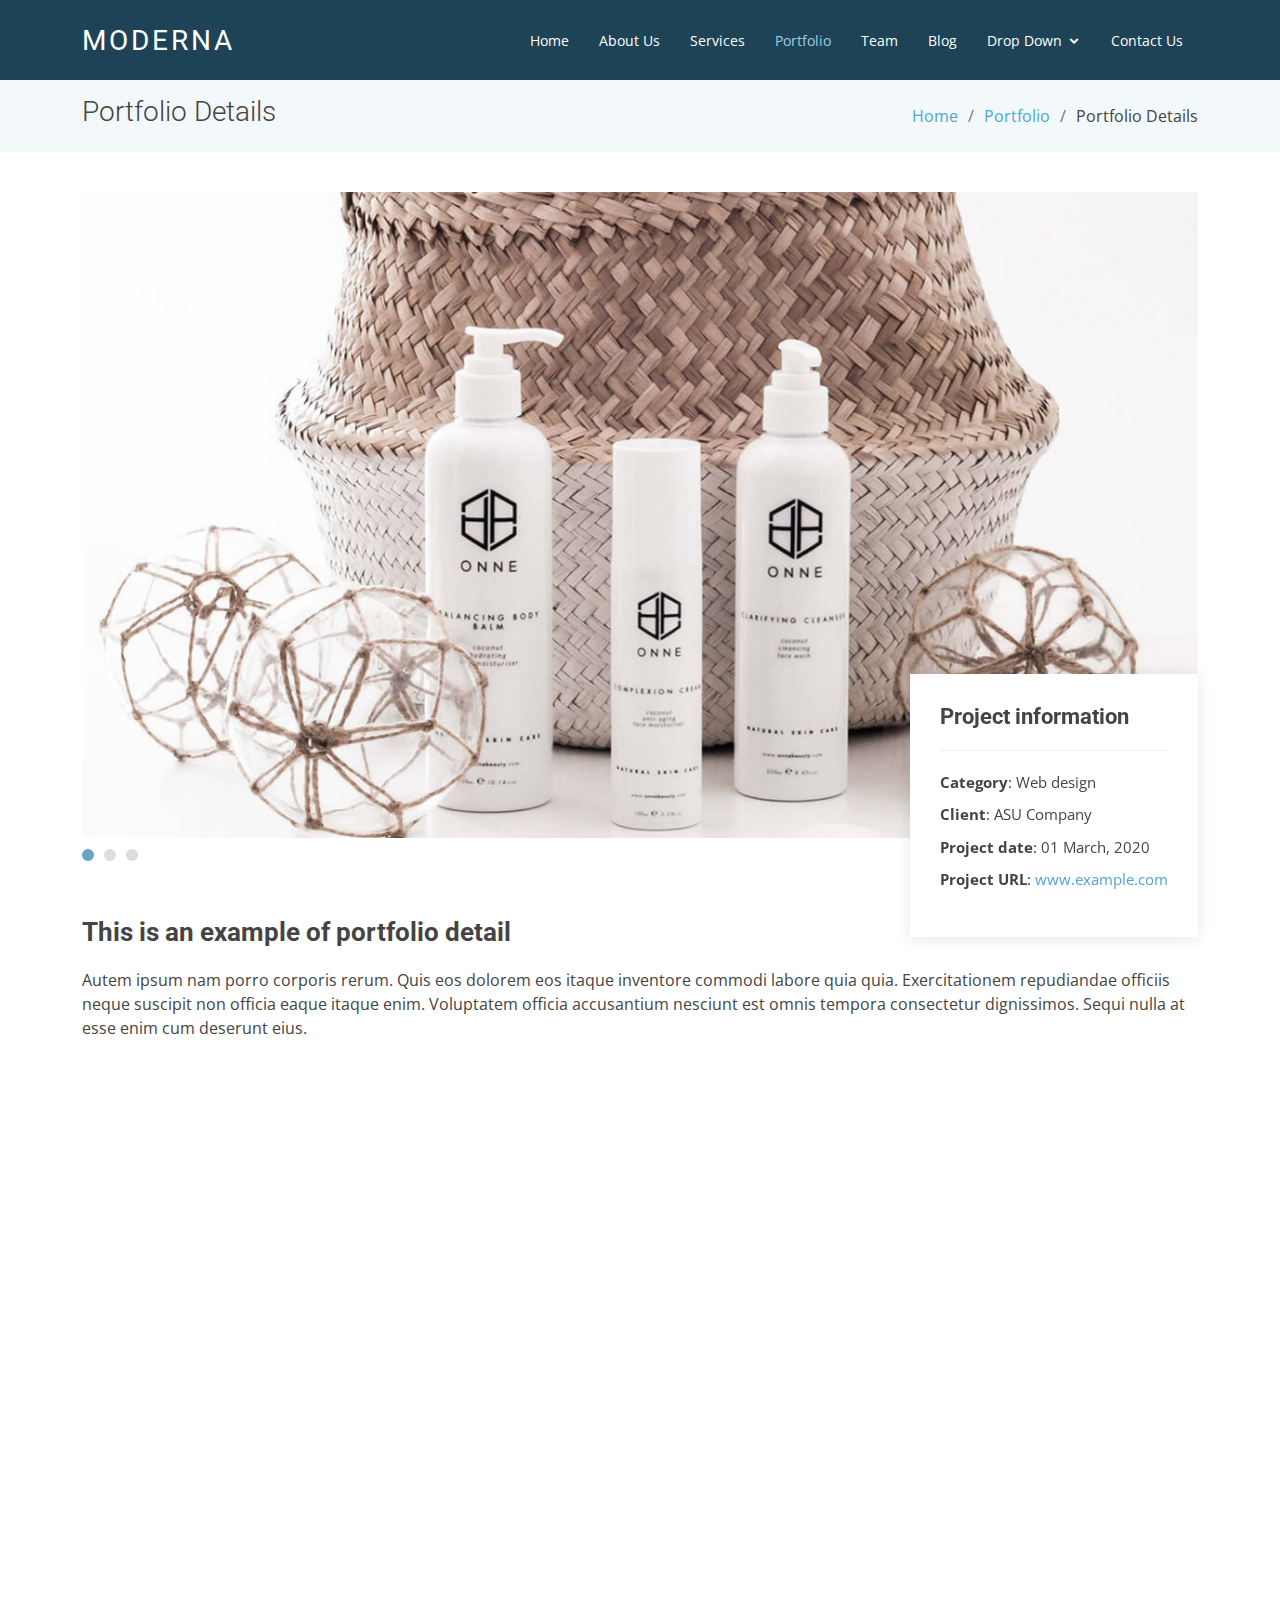
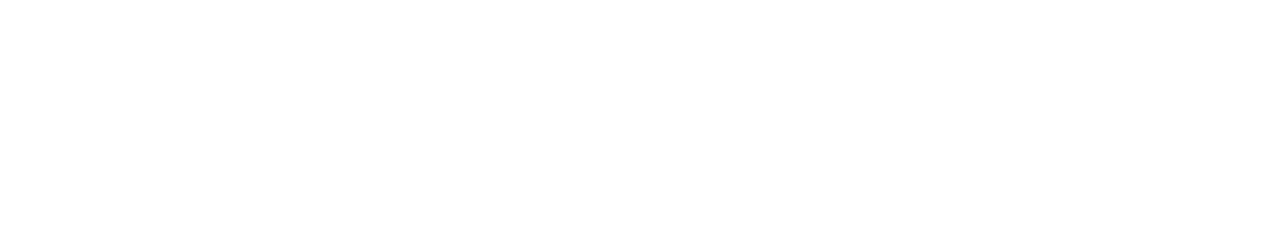
<file: portfolio-details - copia.html>
<!DOCTYPE html>
<html lang="en">

<head>
  <meta charset="utf-8">
  <meta content="width=device-width, initial-scale=1.0" name="viewport">

  <title>Portfolio Details - Moderna Bootstrap Template</title>
  <meta content="" name="description">
  <meta content="" name="keywords">

  <!-- Favicons -->
  <link href="assets/img/favicon.png" rel="icon">
  <link href="assets/img/apple-touch-icon.png" rel="apple-touch-icon">

  <!-- Google Fonts -->
  <link href="https://fonts.googleapis.com/css?family=Open+Sans:300,300i,400,400i,600,600i,700,700i|Roboto:300,300i,400,400i,500,500i,700,700i&display=swap" rel="stylesheet">

  <!-- Vendor CSS Files -->
  <link href="assets/vendor/bootstrap/css/bootstrap.min.css" rel="stylesheet">
  <link href="assets/vendor/animate.css/animate.min.css" rel="stylesheet">
  <link href="assets/vendor/icofont/icofont.min.css" rel="stylesheet">
  <link href="assets/vendor/boxicons/css/boxicons.min.css" rel="stylesheet">
  <link href="assets/vendor/venobox/venobox.css" rel="stylesheet">
  <link href="assets/vendor/owl.carousel/assets/owl.carousel.min.css" rel="stylesheet">
  <link href="assets/vendor/aos/aos.css" rel="stylesheet">

  <!-- Template Main CSS File -->
  <link href="assets/css/style.css" rel="stylesheet">

  <!-- =======================================================
  * Template Name: Moderna - v3.0.0
  * Template URL: https://bootstrapmade.com/free-bootstrap-template-corporate-moderna/
  * Author: BootstrapMade.com
  * License: https://bootstrapmade.com/license/
  ======================================================== -->
</head>

<body>

  <!-- ======= Header ======= -->
  <header id="header" class="fixed-top ">
    <div class="container d-flex justify-content-between align-items-center">

      <div class="logo">
        <h1 class="text-light"><a href="index.html"><span>Moderna</span></a></h1>
        <!-- Uncomment below if you prefer to use an image logo -->
        <!-- <a href="index.html"><img src="assets/img/logo.png" alt="" class="img-fluid"></a>-->
      </div>

      <nav class="nav-menu float-right d-none d-lg-block">
        <ul>
          <li><a href="index.html">Home</a></li>
          <li><a href="about.html">About Us</a></li>
          <li><a href="services.html">Services</a></li>
          <li class="active"><a href="portfolio.html">Portfolio</a></li>
          <li><a href="team.html">Team</a></li>
          <li><a href="blog.html">Blog</a></li>
          <li class="drop-down"><a href="">Drop Down</a>
            <ul>
              <li><a href="#">Drop Down 1</a></li>
              <li class="drop-down"><a href="#">Drop Down 2</a>
                <ul>
                  <li><a href="#">Deep Drop Down 1</a></li>
                  <li><a href="#">Deep Drop Down 2</a></li>
                  <li><a href="#">Deep Drop Down 3</a></li>
                  <li><a href="#">Deep Drop Down 4</a></li>
                  <li><a href="#">Deep Drop Down 5</a></li>
                </ul>
              </li>
              <li><a href="#">Drop Down 3</a></li>
              <li><a href="#">Drop Down 4</a></li>
              <li><a href="#">Drop Down 5</a></li>
            </ul>
          </li>
          <li><a href="contact.html">Contact Us</a></li>
        </ul>
      </nav><!-- .nav-menu -->

    </div>
  </header><!-- End Header -->

  <main id="main">

    <!-- ======= Our Portfolio Section ======= -->
    <section class="breadcrumbs">
      <div class="container">

        <div class="d-flex justify-content-between align-items-center">
          <h2>Portfolio Details</h2>
          <ol>
            <li><a href="index.html">Home</a></li>
            <li><a href="portfolio.html">Portfolio</a></li>
            <li>Portfolio Details</li>
          </ol>
        </div>

      </div>
    </section><!-- End Our Portfolio Section -->

    <!-- ======= Portfolio Details Section ======= -->
    <section class="portfolio-details">
      <div class="container">

        <div class="portfolio-details-container">

          <div class="owl-carousel portfolio-details-carousel">
            <img src="assets/img/portfolio/portfolio-details-1.jpg" class="img-fluid" alt="">
            <img src="assets/img/portfolio/portfolio-details-2.jpg" class="img-fluid" alt="">
            <img src="assets/img/portfolio/portfolio-details-3.jpg" class="img-fluid" alt="">
          </div>

          <div class="portfolio-info">
            <h3>Project information</h3>
            <ul>
              <li><strong>Category</strong>: Web design</li>
              <li><strong>Client</strong>: ASU Company</li>
              <li><strong>Project date</strong>: 01 March, 2020</li>
              <li><strong>Project URL</strong>: <a href="#">www.example.com</a></li>
            </ul>
          </div>

        </div>

        <div class="portfolio-description">
          <h2>This is an example of portfolio detail</h2>
          <p>
            Autem ipsum nam porro corporis rerum. Quis eos dolorem eos itaque inventore commodi labore quia quia. Exercitationem repudiandae officiis neque suscipit non officia eaque itaque enim. Voluptatem officia accusantium nesciunt est omnis tempora consectetur dignissimos. Sequi nulla at esse enim cum deserunt eius.
          </p>
        </div>
      </div>
    </section><!-- End Portfolio Details Section -->

  </main><!-- End #main -->

  <!-- ======= Footer ======= -->
  <footer id="footer" data-aos="fade-up" data-aos-easing="ease-in-out" data-aos-duration="500">

    <div class="footer-newsletter">
      <div class="container">
        <div class="row">
          <div class="col-lg-6">
            <h4>Our Newsletter</h4>
            <p>Tamen quem nulla quae legam multos aute sint culpa legam noster magna</p>
          </div>
          <div class="col-lg-6">
            <form action="" method="post">
              <input type="email" name="email"><input type="submit" value="Subscribe">
            </form>
          </div>
        </div>
      </div>
    </div>

    <div class="footer-top">
      <div class="container">
        <div class="row">

          <div class="col-lg-3 col-md-6 footer-links">
            <h4>Useful Links</h4>
            <ul>
              <li><i class="bx bx-chevron-right"></i> <a href="#">Home</a></li>
              <li><i class="bx bx-chevron-right"></i> <a href="#">About us</a></li>
              <li><i class="bx bx-chevron-right"></i> <a href="#">Services</a></li>
              <li><i class="bx bx-chevron-right"></i> <a href="#">Terms of service</a></li>
              <li><i class="bx bx-chevron-right"></i> <a href="#">Privacy policy</a></li>
            </ul>
          </div>

          <div class="col-lg-3 col-md-6 footer-links">
            <h4>Our Services</h4>
            <ul>
              <li><i class="bx bx-chevron-right"></i> <a href="#">Web Design</a></li>
              <li><i class="bx bx-chevron-right"></i> <a href="#">Web Development</a></li>
              <li><i class="bx bx-chevron-right"></i> <a href="#">Product Management</a></li>
              <li><i class="bx bx-chevron-right"></i> <a href="#">Marketing</a></li>
              <li><i class="bx bx-chevron-right"></i> <a href="#">Graphic Design</a></li>
            </ul>
          </div>

          <div class="col-lg-3 col-md-6 footer-contact">
            <h4>Contact Us</h4>
            <p>
              A108 Adam Street <br>
              New York, NY 535022<br>
              United States <br><br>
              <strong>Phone:</strong> +1 5589 55488 55<br>
              <strong>Email:</strong> info@example.com<br>
            </p>

          </div>

          <div class="col-lg-3 col-md-6 footer-info">
            <h3>About Moderna</h3>
            <p>Cras fermentum odio eu feugiat lide par naso tierra. Justo eget nada terra videa magna derita valies darta donna mare fermentum iaculis eu non diam phasellus.</p>
            <div class="social-links mt-3">
              <a href="#" class="twitter"><i class="bx bxl-twitter"></i></a>
              <a href="#" class="facebook"><i class="bx bxl-facebook"></i></a>
              <a href="#" class="instagram"><i class="bx bxl-instagram"></i></a>
              <a href="#" class="linkedin"><i class="bx bxl-linkedin"></i></a>
            </div>
          </div>

        </div>
      </div>
    </div>

    <div class="container">
      <div class="copyright">
        &copy; Copyright <strong><span>Moderna</span></strong>. All Rights Reserved
      </div>
      <div class="credits">
        <!-- All the links in the footer should remain intact. -->
        <!-- You can delete the links only if you purchased the pro version. -->
        <!-- Licensing information: https://bootstrapmade.com/license/ -->
        <!-- Purchase the pro version with working PHP/AJAX contact form: https://bootstrapmade.com/free-bootstrap-template-corporate-moderna/ -->
        Designed by <a href="https://bootstrapmade.com/">BootstrapMade</a>
      </div>
    </div>
  </footer><!-- End Footer -->

  <a href="#" class="back-to-top"><i class="icofont-simple-up"></i></a>

  <!-- Vendor JS Files -->
  <script src="assets/vendor/jquery/jquery.min.js"></script>
  <script src="assets/vendor/bootstrap/js/bootstrap.bundle.min.js"></script>
  <script src="assets/vendor/jquery.easing/jquery.easing.min.js"></script>
  <script src="assets/vendor/php-email-form/validate.js"></script>
  <script src="assets/vendor/venobox/venobox.min.js"></script>
  <script src="assets/vendor/waypoints/jquery.waypoints.min.js"></script>
  <script src="assets/vendor/counterup/counterup.min.js"></script>
  <script src="assets/vendor/owl.carousel/owl.carousel.min.js"></script>
  <script src="assets/vendor/isotope-layout/isotope.pkgd.min.js"></script>
  <script src="assets/vendor/aos/aos.js"></script>

  <!-- Template Main JS File -->
  <script src="assets/js/main.js"></script>

</body>

</html>
</file>
<file: assets/vendor/venobox/venobox.css>
/* ------ venobox.css --------*/
.vbox-overlay *, .vbox-overlay *:before, .vbox-overlay *:after{
    -webkit-backface-visibility: hidden;
    -webkit-box-sizing:border-box;
    -moz-box-sizing:border-box;
    box-sizing:border-box;
}
.vbox-overlay * { 
    -webkit-backface-visibility: visible;
    backface-visibility: visible;
}
.vbox-overlay{
    display: -webkit-flex;
    display: flex;
    -webkit-flex-direction: column;
    flex-direction: column;
    -webkit-justify-content: center;
    justify-content: center;
    -webkit-align-items: center;
    align-items: center;
    position: fixed;
    left: 0;
    top: 0;
    bottom: 0;
    right: 0;
    z-index: 999999;
}

/* ----- navigation ----- */
.vbox-title{
    width: 100%;
    height: 40px;
    float: left;
    text-align: center;
    line-height: 28px;
    font-size: 12px;
    padding: 6px 50px;
    overflow: hidden;
    position: fixed;
    display: none;
    left: 0;
    z-index: 89;
}
.vbox-close{
    cursor: pointer;
    position: fixed;
    top: -1px;
    right: 0;
    width: 50px;
    height: 40px;
    padding: 6px;
    display: block;
    background-position:10px center;
    overflow: hidden;
    font-size: 24px;
    line-height: 1;
    text-align: center;
    z-index: 99;
}
.vbox-left{
    cursor: pointer;
    position: fixed;
    left: 0;
    height: 40px;
    overflow: hidden;
    line-height: 28px;
    font-size: 12px;
    z-index: 99;
    display: flex;
    align-items:center;
}
.vbox-num{
    display: inline-block;
    margin: 6px 0 6px 15px;
}
/* ----- Social share ----- */
.vbox-share{
    line-height: 28px;
    font-size: 12px;
    overflow: hidden;
    position: fixed;
    left: 0;
    z-index: 98;
    display: flex;
    align-items:center;
    justify-content: center;
    width: 100%;
    text-align: center;
}
.vbox-share svg{
    max-height: 28px;
    width: 28px;
    z-index: 10;
    margin-left: 12px;
    margin-top: 6px;
    margin-bottom: 6px;
    vertical-align: middle;
}


/* ----- navigation ARROWS ----- */
.vbox-next, .vbox-prev{
    position: fixed;
    top: 50%;
    margin-top: -15px;
    overflow: hidden;
    cursor: pointer;
    display: block;
    width: 45px;
    height: 45px;
    z-index: 99;
}
.vbox-next span, .vbox-prev span{
    position: relative;
    width: 20px;
    height: 20px;
    border: 2px solid transparent;
    border-top-color: #B6B6B6;
    border-right-color: #B6B6B6;
    text-indent: -100px;
    position: absolute;
    top: 8px;
    display: block;
}
.vbox-prev{
    left: 15px;
}
.vbox-next{
    right: 15px;
}
.vbox-prev span{
    left: 10px;
    -ms-transform: rotate(-135deg);
    -webkit-transform: rotate(-135deg);
    transform: rotate(-135deg);
}
.vbox-next span{
    -ms-transform: rotate(45deg);
    -webkit-transform: rotate(45deg);
    transform: rotate(45deg);
    right: 10px;
}
/* ------- inline window ------ */
.vbox-inline{
    width: 420px;
    height: 315px;
    height: 70vh;
    padding: 10px;
    background: #fff;
    margin: 0 auto;
    overflow: auto;
    text-align: left;
}
/* ------- Video & iFrames window ------ */
.venoframe{
    max-width: 100%;
    width: 100%;
    border: none;
    width: 100%;
    height: 260px;
    height: 70vh;
}
.venoframe.vbvid{
    height: 260px;
}
@media (min-width: 768px) {
    .venoframe, .vbox-inline{
        width: 90%;
        height: 360px;
        height: 70vh;
    }
    .venoframe.vbvid{
        width: 640px;
        height: 360px;
    }
}
@media (min-width: 992px) {
    .venoframe, .vbox-inline{
        max-width: 1200px;
        width: 80%;
        height: 540px;
        height: 70vh;
    }
    .venoframe.vbvid{
        width: 960px;
        height: 540px;
    }
}
/* 
Please do NOT edit this part! 
or at least read this note: http://i.imgur.com/7C0ws9e.gif
*/
.vbox-open{
    overflow: hidden;
}
.vbox-container{
    position: absolute;
    left: 0;
    right: 0;
    top: 0;
    bottom: 0;
    overflow-x: hidden;
    overflow-y: scroll;
    overflow-scrolling: touch;
    -webkit-overflow-scrolling: touch;
    z-index: 20;
    max-height: 100%;

}

.vbox-content{
    text-align: center;
    float: left;
    width: 100%;
    position: relative;
    overflow: hidden;
    padding: 20px 4%;
}
.vbox-container img{
    max-width: 100%;
    height: auto;
}
.vbox-figlio{
    box-shadow: 0 0 12px rgba(0,0,0,0.19), 0 6px 6px rgba(0,0,0,0.23);
    max-width: 100%;
    text-align: initial;
}
img.vbox-figlio{
    -webkit-user-select: none;
-khtml-user-select: none;
-moz-user-select: none;
-o-user-select: none;
user-select: none;
}
.vbox-content.swipe-left{
    margin-left: -200px !important;
}
.vbox-content.swipe-right{
    margin-left: 200px !important;
}
.vbox-animated{
    webkit-transition: margin 300ms ease-out;
    transition: margin 300ms ease-out;
}

/* ---------- preloader ----------
 * SPINKIT 
 * http://tobiasahlin.com/spinkit/
-------------------------------- */
.sk-double-bounce,.sk-rotating-plane{width:40px;height:40px;margin:40px auto}.sk-rotating-plane{background-color:#333;-webkit-animation:sk-rotatePlane 1.2s infinite ease-in-out;animation:sk-rotatePlane 1.2s infinite ease-in-out}@-webkit-keyframes sk-rotatePlane{0%{-webkit-transform:perspective(120px) rotateX(0) rotateY(0);transform:perspective(120px) rotateX(0) rotateY(0)}50%{-webkit-transform:perspective(120px) rotateX(-180.1deg) rotateY(0);transform:perspective(120px) rotateX(-180.1deg) rotateY(0)}100%{-webkit-transform:perspective(120px) rotateX(-180deg) rotateY(-179.9deg);transform:perspective(120px) rotateX(-180deg) rotateY(-179.9deg)}}@keyframes sk-rotatePlane{0%{-webkit-transform:perspective(120px) rotateX(0) rotateY(0);transform:perspective(120px) rotateX(0) rotateY(0)}50%{-webkit-transform:perspective(120px) rotateX(-180.1deg) rotateY(0);transform:perspective(120px) rotateX(-180.1deg) rotateY(0)}100%{-webkit-transform:perspective(120px) rotateX(-180deg) rotateY(-179.9deg);transform:perspective(120px) rotateX(-180deg) rotateY(-179.9deg)}}.sk-double-bounce{position:relative}.sk-double-bounce .sk-child{width:100%;height:100%;border-radius:50%;background-color:#333;opacity:.6;position:absolute;top:0;left:0;-webkit-animation:sk-doubleBounce 2s infinite ease-in-out;animation:sk-doubleBounce 2s infinite ease-in-out}.sk-chasing-dots .sk-child,.sk-spinner-pulse,.sk-three-bounce .sk-child{background-color:#333;border-radius:100%}.sk-double-bounce .sk-double-bounce2{-webkit-animation-delay:-1s;animation-delay:-1s}@-webkit-keyframes sk-doubleBounce{0%,100%{-webkit-transform:scale(0);transform:scale(0)}50%{-webkit-transform:scale(1);transform:scale(1)}}@keyframes sk-doubleBounce{0%,100%{-webkit-transform:scale(0);transform:scale(0)}50%{-webkit-transform:scale(1);transform:scale(1)}}.sk-wave{margin:40px auto;width:50px;height:40px;text-align:center;font-size:10px}.sk-wave .sk-rect{background-color:#333;height:100%;width:6px;display:inline-block;-webkit-animation:sk-waveStretchDelay 1.2s infinite ease-in-out;animation:sk-waveStretchDelay 1.2s infinite ease-in-out}.sk-wave .sk-rect1{-webkit-animation-delay:-1.2s;animation-delay:-1.2s}.sk-wave .sk-rect2{-webkit-animation-delay:-1.1s;animation-delay:-1.1s}.sk-wave .sk-rect3{-webkit-animation-delay:-1s;animation-delay:-1s}.sk-wave .sk-rect4{-webkit-animation-delay:-.9s;animation-delay:-.9s}.sk-wave .sk-rect5{-webkit-animation-delay:-.8s;animation-delay:-.8s}@-webkit-keyframes sk-waveStretchDelay{0%,100%,40%{-webkit-transform:scaleY(.4);transform:scaleY(.4)}20%{-webkit-transform:scaleY(1);transform:scaleY(1)}}@keyframes sk-waveStretchDelay{0%,100%,40%{-webkit-transform:scaleY(.4);transform:scaleY(.4)}20%{-webkit-transform:scaleY(1);transform:scaleY(1)}}.sk-wandering-cubes{margin:40px auto;width:40px;height:40px;position:relative}.sk-wandering-cubes .sk-cube{background-color:#333;width:10px;height:10px;position:absolute;top:0;left:0;-webkit-animation:sk-wanderingCube 1.8s ease-in-out -1.8s infinite both;animation:sk-wanderingCube 1.8s ease-in-out -1.8s infinite both}.sk-chasing-dots,.sk-spinner-pulse{width:40px;height:40px;margin:40px auto}.sk-wandering-cubes .sk-cube2{-webkit-animation-delay:-.9s;animation-delay:-.9s}@-webkit-keyframes sk-wanderingCube{0%{-webkit-transform:rotate(0);transform:rotate(0)}25%{-webkit-transform:translateX(30px) rotate(-90deg) scale(.5);transform:translateX(30px) rotate(-90deg) scale(.5)}50%{-webkit-transform:translateX(30px) translateY(30px) rotate(-179deg);transform:translateX(30px) translateY(30px) rotate(-179deg)}50.1%{-webkit-transform:translateX(30px) translateY(30px) rotate(-180deg);transform:translateX(30px) translateY(30px) rotate(-180deg)}75%{-webkit-transform:translateX(0) translateY(30px) rotate(-270deg) scale(.5);transform:translateX(0) translateY(30px) rotate(-270deg) scale(.5)}100%{-webkit-transform:rotate(-360deg);transform:rotate(-360deg)}}@keyframes sk-wanderingCube{0%{-webkit-transform:rotate(0);transform:rotate(0)}25%{-webkit-transform:translateX(30px) rotate(-90deg) scale(.5);transform:translateX(30px) rotate(-90deg) scale(.5)}50%{-webkit-transform:translateX(30px) translateY(30px) rotate(-179deg);transform:translateX(30px) translateY(30px) rotate(-179deg)}50.1%{-webkit-transform:translateX(30px) translateY(30px) rotate(-180deg);transform:translateX(30px) translateY(30px) rotate(-180deg)}75%{-webkit-transform:translateX(0) translateY(30px) rotate(-270deg) scale(.5);transform:translateX(0) translateY(30px) rotate(-270deg) scale(.5)}100%{-webkit-transform:rotate(-360deg);transform:rotate(-360deg)}}.sk-spinner-pulse{-webkit-animation:sk-pulseScaleOut 1s infinite ease-in-out;animation:sk-pulseScaleOut 1s infinite ease-in-out}@-webkit-keyframes sk-pulseScaleOut{0%{-webkit-transform:scale(0);transform:scale(0)}100%{-webkit-transform:scale(1);transform:scale(1);opacity:0}}@keyframes sk-pulseScaleOut{0%{-webkit-transform:scale(0);transform:scale(0)}100%{-webkit-transform:scale(1);transform:scale(1);opacity:0}}.sk-chasing-dots{position:relative;text-align:center;-webkit-animation:sk-chasingDotsRotate 2s infinite linear;animation:sk-chasingDotsRotate 2s infinite linear}.sk-chasing-dots .sk-child{width:60%;height:60%;display:inline-block;position:absolute;top:0;-webkit-animation:sk-chasingDotsBounce 2s infinite ease-in-out;animation:sk-chasingDotsBounce 2s infinite ease-in-out}.sk-chasing-dots .sk-dot2{top:auto;bottom:0;-webkit-animation-delay:-1s;animation-delay:-1s}@-webkit-keyframes sk-chasingDotsRotate{100%{-webkit-transform:rotate(360deg);transform:rotate(360deg)}}@keyframes sk-chasingDotsRotate{100%{-webkit-transform:rotate(360deg);transform:rotate(360deg)}}@-webkit-keyframes sk-chasingDotsBounce{0%,100%{-webkit-transform:scale(0);transform:scale(0)}50%{-webkit-transform:scale(1);transform:scale(1)}}@keyframes sk-chasingDotsBounce{0%,100%{-webkit-transform:scale(0);transform:scale(0)}50%{-webkit-transform:scale(1);transform:scale(1)}}.sk-three-bounce{margin:40px auto;width:80px;text-align:center}.sk-three-bounce .sk-child{width:20px;height:20px;display:inline-block;-webkit-animation:sk-three-bounce 1.4s ease-in-out 0s infinite both;animation:sk-three-bounce 1.4s ease-in-out 0s infinite both}.sk-circle .sk-child:before,.sk-fading-circle .sk-circle:before{display:block;border-radius:100%;content:'';background-color:#333}.sk-three-bounce .sk-bounce1{-webkit-animation-delay:-.32s;animation-delay:-.32s}.sk-three-bounce .sk-bounce2{-webkit-animation-delay:-.16s;animation-delay:-.16s}@-webkit-keyframes sk-three-bounce{0%,100%,80%{-webkit-transform:scale(0);transform:scale(0)}40%{-webkit-transform:scale(1);transform:scale(1)}}@keyframes sk-three-bounce{0%,100%,80%{-webkit-transform:scale(0);transform:scale(0)}40%{-webkit-transform:scale(1);transform:scale(1)}}.sk-circle{margin:40px auto;width:40px;height:40px;position:relative}.sk-circle .sk-child{width:100%;height:100%;position:absolute;left:0;top:0}.sk-circle .sk-child:before{margin:0 auto;width:15%;height:15%;-webkit-animation:sk-circleBounceDelay 1.2s infinite ease-in-out both;animation:sk-circleBounceDelay 1.2s infinite ease-in-out both}.sk-circle .sk-circle2{-webkit-transform:rotate(30deg);-ms-transform:rotate(30deg);transform:rotate(30deg)}.sk-circle .sk-circle3{-webkit-transform:rotate(60deg);-ms-transform:rotate(60deg);transform:rotate(60deg)}.sk-circle .sk-circle4{-webkit-transform:rotate(90deg);-ms-transform:rotate(90deg);transform:rotate(90deg)}.sk-circle .sk-circle5{-webkit-transform:rotate(120deg);-ms-transform:rotate(120deg);transform:rotate(120deg)}.sk-circle .sk-circle6{-webkit-transform:rotate(150deg);-ms-transform:rotate(150deg);transform:rotate(150deg)}.sk-circle .sk-circle7{-webkit-transform:rotate(180deg);-ms-transform:rotate(180deg);transform:rotate(180deg)}.sk-circle .sk-circle8{-webkit-transform:rotate(210deg);-ms-transform:rotate(210deg);transform:rotate(210deg)}.sk-circle .sk-circle9{-webkit-transform:rotate(240deg);-ms-transform:rotate(240deg);transform:rotate(240deg)}.sk-circle .sk-circle10{-webkit-transform:rotate(270deg);-ms-transform:rotate(270deg);transform:rotate(270deg)}.sk-circle .sk-circle11{-webkit-transform:rotate(300deg);-ms-transform:rotate(300deg);transform:rotate(300deg)}.sk-circle .sk-circle12{-webkit-transform:rotate(330deg);-ms-transform:rotate(330deg);transform:rotate(330deg)}.sk-circle .sk-circle2:before{-webkit-animation-delay:-1.1s;animation-delay:-1.1s}.sk-circle .sk-circle3:before{-webkit-animation-delay:-1s;animation-delay:-1s}.sk-circle .sk-circle4:before{-webkit-animation-delay:-.9s;animation-delay:-.9s}.sk-circle .sk-circle5:before{-webkit-animation-delay:-.8s;animation-delay:-.8s}.sk-circle .sk-circle6:before{-webkit-animation-delay:-.7s;animation-delay:-.7s}.sk-circle .sk-circle7:before{-webkit-animation-delay:-.6s;animation-delay:-.6s}.sk-circle .sk-circle8:before{-webkit-animation-delay:-.5s;animation-delay:-.5s}.sk-circle .sk-circle9:before{-webkit-animation-delay:-.4s;animation-delay:-.4s}.sk-circle .sk-circle10:before{-webkit-animation-delay:-.3s;animation-delay:-.3s}.sk-circle .sk-circle11:before{-webkit-animation-delay:-.2s;animation-delay:-.2s}.sk-circle .sk-circle12:before{-webkit-animation-delay:-.1s;animation-delay:-.1s}@-webkit-keyframes sk-circleBounceDelay{0%,100%,80%{-webkit-transform:scale(0);transform:scale(0)}40%{-webkit-transform:scale(1);transform:scale(1)}}@keyframes sk-circleBounceDelay{0%,100%,80%{-webkit-transform:scale(0);transform:scale(0)}40%{-webkit-transform:scale(1);transform:scale(1)}}.sk-cube-grid{width:40px;height:40px;margin:40px auto}.sk-cube-grid .sk-cube{width:33.33%;height:33.33%;background-color:#333;float:left;-webkit-animation:sk-cubeGridScaleDelay 1.3s infinite ease-in-out;animation:sk-cubeGridScaleDelay 1.3s infinite ease-in-out}.sk-cube-grid .sk-cube1{-webkit-animation-delay:.2s;animation-delay:.2s}.sk-cube-grid .sk-cube2{-webkit-animation-delay:.3s;animation-delay:.3s}.sk-cube-grid .sk-cube3{-webkit-animation-delay:.4s;animation-delay:.4s}.sk-cube-grid .sk-cube4{-webkit-animation-delay:.1s;animation-delay:.1s}.sk-cube-grid .sk-cube5{-webkit-animation-delay:.2s;animation-delay:.2s}.sk-cube-grid .sk-cube6{-webkit-animation-delay:.3s;animation-delay:.3s}.sk-cube-grid .sk-cube7{-webkit-animation-delay:0ms;animation-delay:0ms}.sk-cube-grid .sk-cube8{-webkit-animation-delay:.1s;animation-delay:.1s}.sk-cube-grid .sk-cube9{-webkit-animation-delay:.2s;animation-delay:.2s}@-webkit-keyframes sk-cubeGridScaleDelay{0%,100%,70%{-webkit-transform:scale3D(1,1,1);transform:scale3D(1,1,1)}35%{-webkit-transform:scale3D(0,0,1);transform:scale3D(0,0,1)}}@keyframes sk-cubeGridScaleDelay{0%,100%,70%{-webkit-transform:scale3D(1,1,1);transform:scale3D(1,1,1)}35%{-webkit-transform:scale3D(0,0,1);transform:scale3D(0,0,1)}}.sk-fading-circle{margin:40px auto;width:40px;height:40px;position:relative}.sk-fading-circle .sk-circle{width:100%;height:100%;position:absolute;left:0;top:0}.sk-fading-circle .sk-circle:before{margin:0 auto;width:15%;height:15%;-webkit-animation:sk-circleFadeDelay 1.2s infinite ease-in-out both;animation:sk-circleFadeDelay 1.2s infinite ease-in-out both}.sk-fading-circle .sk-circle2{-webkit-transform:rotate(30deg);-ms-transform:rotate(30deg);transform:rotate(30deg)}.sk-fading-circle .sk-circle3{-webkit-transform:rotate(60deg);-ms-transform:rotate(60deg);transform:rotate(60deg)}.sk-fading-circle .sk-circle4{-webkit-transform:rotate(90deg);-ms-transform:rotate(90deg);transform:rotate(90deg)}.sk-fading-circle .sk-circle5{-webkit-transform:rotate(120deg);-ms-transform:rotate(120deg);transform:rotate(120deg)}.sk-fading-circle .sk-circle6{-webkit-transform:rotate(150deg);-ms-transform:rotate(150deg);transform:rotate(150deg)}.sk-fading-circle .sk-circle7{-webkit-transform:rotate(180deg);-ms-transform:rotate(180deg);transform:rotate(180deg)}.sk-fading-circle .sk-circle8{-webkit-transform:rotate(210deg);-ms-transform:rotate(210deg);transform:rotate(210deg)}.sk-fading-circle .sk-circle9{-webkit-transform:rotate(240deg);-ms-transform:rotate(240deg);transform:rotate(240deg)}.sk-fading-circle .sk-circle10{-webkit-transform:rotate(270deg);-ms-transform:rotate(270deg);transform:rotate(270deg)}.sk-fading-circle .sk-circle11{-webkit-transform:rotate(300deg);-ms-transform:rotate(300deg);transform:rotate(300deg)}.sk-fading-circle .sk-circle12{-webkit-transform:rotate(330deg);-ms-transform:rotate(330deg);transform:rotate(330deg)}.sk-fading-circle .sk-circle2:before{-webkit-animation-delay:-1.1s;animation-delay:-1.1s}.sk-fading-circle .sk-circle3:before{-webkit-animation-delay:-1s;animation-delay:-1s}.sk-fading-circle .sk-circle4:before{-webkit-animation-delay:-.9s;animation-delay:-.9s}.sk-fading-circle .sk-circle5:before{-webkit-animation-delay:-.8s;animation-delay:-.8s}.sk-fading-circle .sk-circle6:before{-webkit-animation-delay:-.7s;animation-delay:-.7s}.sk-fading-circle .sk-circle7:before{-webkit-animation-delay:-.6s;animation-delay:-.6s}.sk-fading-circle .sk-circle8:before{-webkit-animation-delay:-.5s;animation-delay:-.5s}.sk-fading-circle .sk-circle9:before{-webkit-animation-delay:-.4s;animation-delay:-.4s}.sk-fading-circle .sk-circle10:before{-webkit-animation-delay:-.3s;animation-delay:-.3s}.sk-fading-circle .sk-circle11:before{-webkit-animation-delay:-.2s;animation-delay:-.2s}.sk-fading-circle .sk-circle12:before{-webkit-animation-delay:-.1s;animation-delay:-.1s}@-webkit-keyframes sk-circleFadeDelay{0%,100%,39%{opacity:0}40%{opacity:1}}@keyframes sk-circleFadeDelay{0%,100%,39%{opacity:0}40%{opacity:1}}.sk-folding-cube{margin:40px auto;width:40px;height:40px;position:relative;-webkit-transform:rotateZ(45deg);transform:rotateZ(45deg)}.sk-folding-cube .sk-cube{float:left;width:50%;height:50%;position:relative;-webkit-transform:scale(1.1);-ms-transform:scale(1.1);transform:scale(1.1)}.sk-folding-cube .sk-cube:before{content:'';position:absolute;top:0;left:0;width:100%;height:100%;background-color:#333;-webkit-animation:sk-foldCubeAngle 2.4s infinite linear both;animation:sk-foldCubeAngle 2.4s infinite linear both;-webkit-transform-origin:100% 100%;-ms-transform-origin:100% 100%;transform-origin:100% 100%}.sk-folding-cube .sk-cube2{-webkit-transform:scale(1.1) rotateZ(90deg);transform:scale(1.1) rotateZ(90deg)}.sk-folding-cube .sk-cube3{-webkit-transform:scale(1.1) rotateZ(180deg);transform:scale(1.1) rotateZ(180deg)}.sk-folding-cube .sk-cube4{-webkit-transform:scale(1.1) rotateZ(270deg);transform:scale(1.1) rotateZ(270deg)}.sk-folding-cube .sk-cube2:before{-webkit-animation-delay:.3s;animation-delay:.3s}.sk-folding-cube .sk-cube3:before{-webkit-animation-delay:.6s;animation-delay:.6s}.sk-folding-cube .sk-cube4:before{-webkit-animation-delay:.9s;animation-delay:.9s}@-webkit-keyframes sk-foldCubeAngle{0%,10%{-webkit-transform:perspective(140px) rotateX(-180deg);transform:perspective(140px) rotateX(-180deg);opacity:0}25%,75%{-webkit-transform:perspective(140px) rotateX(0);transform:perspective(140px) rotateX(0);opacity:1}100%,90%{-webkit-transform:perspective(140px) rotateY(180deg);transform:perspective(140px) rotateY(180deg);opacity:0}}@keyframes sk-foldCubeAngle{0%,10%{-webkit-transform:perspective(140px) rotateX(-180deg);transform:perspective(140px) rotateX(-180deg);opacity:0}25%,75%{-webkit-transform:perspective(140px) rotateX(0);transform:perspective(140px) rotateX(0);opacity:1}100%,90%{-webkit-transform:perspective(140px) rotateY(180deg);transform:perspective(140px) rotateY(180deg);opacity:0}}
</file>
<file: assets/css/style.css>
/**
* Template Name: Moderna - v3.0.0
* Template URL: https://bootstrapmade.com/free-bootstrap-template-corporate-moderna/
* Author: BootstrapMade.com
* License: https://bootstrapmade.com/license/
*/

/*--------------------------------------------------------------
# General
--------------------------------------------------------------*/
body {
  font-family: "Open Sans", sans-serif;
  color: #444;
}

a {
  color: #4fa6d5;
  text-decoration: none;
}

a:hover {
  color: #45beff;
  text-decoration: none;
}

h1, h2, h3, h4, h5, h6, .font-primary {
  font-family: "Roboto", sans-serif;
}

@media (prefers-reduced-motion: no-preference) {
  :root {
    scroll-behavior: auto;
  }
}

/*--------------------------------------------------------------
# Back to top button
--------------------------------------------------------------*/
.back-to-top {
  position: fixed;
  display: none;
  width: 40px;
  height: 40px;
  border-radius: 3px;
  right: 15px;
  bottom: 15px;
  background: #68A4C4;
  color: #fff;
  transition: display 0.5s ease-in-out;
  z-index: 99999;
}

.back-to-top i {
  font-size: 24px;
  position: absolute;
  top: 8px;
  left: 8px;
}

.back-to-top:hover {
  color: #fff;
  background: #85b6cf;
  transition: background 0.2s ease-in-out;
}

/*--------------------------------------------------------------
# Header
--------------------------------------------------------------*/
#header {
  height: 80px;
  transition: all 0.5s;
  z-index: 997;
  transition: all 0.5s;
  padding: 20px 0;
  background: #1e4356;
}

#header.header-transparent {
  background: none;
}

#header.header-scrolled {
  background: rgba(30, 67, 86, 0.8);
  height: 60px;
  padding: 10px 0;
}

#header .logo h1 {
  font-size: 28px;
  margin: 0;
  padding: 4px 0;
  line-height: 1;
  font-weight: 400;
  letter-spacing: 3px;
  text-transform: uppercase;
}

#header .logo h1 a, #header .logo h1 a:hover {
  color: #fff;
  text-decoration: none;
}

#header .logo img {
  padding: 0;
  margin: 0;
  max-height: 40px;
}

#main {
  margin-top: 80px;
}

/*--------------------------------------------------------------
# Navigation Menu
--------------------------------------------------------------*/
/* Desktop Navigation */
.nav-menu, .nav-menu * {
  margin: 0;
  padding: 0;
  list-style: none;
}

.nav-menu > ul > li {
  position: relative;
  white-space: nowrap;
  float: left;
}

.nav-menu a {
  display: block;
  position: relative;
  color: #fff;
  padding: 10px 15px;
  transition: 0.3s;
  font-size: 14px;
  font-family: "Open Sans", sans-serif;
}

.nav-menu a:hover, .nav-menu .active > a, .nav-menu li:hover > a {
  color: #a2cce3;
  text-decoration: none;
}

.nav-menu .drop-down ul {
  display: block;
  position: absolute;
  left: 0;
  top: calc(100% + 30px);
  z-index: 99;
  opacity: 0;
  visibility: hidden;
  padding: 10px 0;
  background: #fff;
  box-shadow: 0px 0px 30px rgba(127, 137, 161, 0.25);
  transition: ease all 0.3s;
}

.nav-menu .drop-down:hover > ul {
  opacity: 1;
  top: 100%;
  visibility: visible;
}

.nav-menu .drop-down li {
  min-width: 180px;
  position: relative;
}

.nav-menu .drop-down ul a {
  padding: 10px 20px;
  font-size: 14px;
  font-weight: 500;
  text-transform: none;
  color: #1c3745;
}

.nav-menu .drop-down ul a:hover, .nav-menu .drop-down ul .active > a, .nav-menu .drop-down ul li:hover > a {
  color: #68A4C4;
}

.nav-menu .drop-down > a:after {
  content: "\ea99";
  font-family: IcoFont;
  padding-left: 5px;
}

.nav-menu .drop-down .drop-down ul {
  top: 0;
  left: calc(100% - 30px);
}

.nav-menu .drop-down .drop-down:hover > ul {
  opacity: 1;
  top: 0;
  left: 100%;
}

.nav-menu .drop-down .drop-down > a {
  padding-right: 35px;
}

.nav-menu .drop-down .drop-down > a:after {
  content: "\eaa0";
  font-family: IcoFont;
  position: absolute;
  right: 15px;
}

@media (max-width: 1366px) {
  .nav-menu .drop-down .drop-down ul {
    left: -90%;
  }
  .nav-menu .drop-down .drop-down:hover > ul {
    left: -100%;
  }
  .nav-menu .drop-down .drop-down > a:after {
    content: "\ea9d";
  }
}

/* Mobile Navigation */
.mobile-nav {
  position: fixed;
  top: 0;
  bottom: 0;
  z-index: 9999;
  overflow-y: auto;
  left: -260px;
  width: 260px;
  padding-top: 18px;
  background: #1e4356;
  transition: 0.4s;
}

.mobile-nav * {
  margin: 0;
  padding: 0;
  list-style: none;
}

.mobile-nav a {
  display: block;
  position: relative;
  color: #ddecf5;
  padding: 10px 20px;
  font-weight: 500;
}

.mobile-nav a:hover, .mobile-nav .active > a, .mobile-nav li:hover > a {
  color: #a2cce3;
  text-decoration: none;
}

.mobile-nav .drop-down > a:after {
  content: "\ea99";
  font-family: IcoFont;
  padding-left: 10px;
  position: absolute;
  right: 15px;
}

.mobile-nav .active.drop-down > a:after {
  content: "\eaa0";
}

.mobile-nav .drop-down > a {
  padding-right: 35px;
}

.mobile-nav .drop-down ul {
  display: none;
  overflow: hidden;
}

.mobile-nav .drop-down li {
  padding-left: 20px;
}

.mobile-nav-toggle {
  position: fixed;
  right: 15px;
  top: 15px;
  z-index: 9998;
  border: 0;
  background: none;
  font-size: 24px;
  transition: all 0.4s;
  outline: none !important;
  line-height: 1;
  cursor: pointer;
  text-align: right;
}

.mobile-nav-toggle i {
  color: #fff;
}

.mobile-nav-overly {
  width: 100%;
  height: 100%;
  z-index: 9997;
  top: 0;
  left: 0;
  position: fixed;
  background: rgba(30, 67, 86, 0.9);
  overflow: hidden;
  display: none;
}

.mobile-nav-active {
  overflow: hidden;
}

.mobile-nav-active .mobile-nav {
  left: 0;
}

.mobile-nav-active .mobile-nav-toggle i {
  color: #fff;
}

/*--------------------------------------------------------------
# Hero Section
--------------------------------------------------------------*/
#hero {
  width: 100%;
  height: 90vh;
  overflow: hidden;
  position: relative;
}

#hero::after {
  content: '';
  position: absolute;
  left: 50%;
  top: 0;
  width: 130%;
  height: 95%;
  background: linear-gradient(to right, rgba(155, 155, 155, 0), rgba(155, 155, 155, 0.2)), url("../img/hero-bg.jpg") center top no-repeat;
  z-index: 0;
  border-radius: 0 0 50% 50%;
  transform: translateX(-50%) rotate(0deg);
}

#hero::before {
  content: '';
  position: absolute;
  left: 50%;
  top: 0;
  width: 130%;
  height: 96%;
  background: #68A4C4;
  opacity: 0.3;
  z-index: 0;
  border-radius: 0 0 50% 50%;
  transform: translateX(-50%) translateY(18px) rotate(2deg);
}

#hero .carousel-container {
  display: flex;
  justify-content: center;
  align-items: center;
  flex-direction: column;
  text-align: center;
  bottom: 0;
  top: 0;
  left: 0;
  right: 0;
}

#hero h2 {
  color: #fff;
  margin-bottom: 30px;
  font-size: 48px;
  font-weight: 700;
}

#hero p {
  width: 80%;
  -webkit-animation-delay: 0.4s;
  animation-delay: 0.4s;
  margin: 0 auto 30px auto;
  color: #fff;
}

#hero .carousel-control-prev, #hero .carousel-control-next {
  width: 10%;
}

#hero .carousel-control-next-icon, #hero .carousel-control-prev-icon {
  background: none;
  font-size: 48px;
  line-height: 1;
  width: auto;
  height: auto;
}

#hero .btn-get-started {
  font-family: "Roboto", sans-serif;
  font-weight: 500;
  font-size: 14px;
  letter-spacing: 1px;
  display: inline-block;
  padding: 12px 32px;
  border-radius: 50px;
  transition: 0.5s;
  line-height: 1;
  margin: 10px;
  color: #fff;
  -webkit-animation-delay: 0.8s;
  animation-delay: 0.8s;
  border: 2px solid #68A4C4;
}

#hero .btn-get-started:hover {
  background: #68A4C4;
  color: #fff;
  text-decoration: none;
}

@media (min-width: 1024px) {
  #hero p {
    width: 60%;
  }
  #hero .carousel-control-prev, #hero .carousel-control-next {
    width: 5%;
  }
}

@media (max-width: 768px) {
  #hero::after {
    width: 180%;
    height: 95%;
    border-radius: 0 0 50% 50%;
    transform: translateX(-50%) rotate(0deg);
  }
  #hero::before {
    top: 0;
    width: 180%;
    height: 94%;
    border-radius: 0 0 50% 50%;
    transform: translateX(-50%) translateY(20px) rotate(4deg);
  }
}

@media (max-width: 575px) {
  #hero h2 {
    font-size: 30px;
  }
  #hero::after {
    left: 40%;
    top: 0;
    width: 200%;
    height: 95%;
    border-radius: 0 0 50% 50%;
    transform: translateX(-50%) rotate(0deg);
  }
  #hero::before {
    left: 50%;
    top: 0;
    width: 200%;
    height: 94%;
    border-radius: 0 0 50% 50%;
    transform: translateX(-50%) translateY(20px) rotate(4deg);
  }
}

/*--------------------------------------------------------------
# Hero No Slider Section
--------------------------------------------------------------*/
#hero-no-slider {
  width: 100%;
  height: 100vh;
  overflow: hidden;
  position: relative;
  text-align: center;
}

#hero-no-slider::before {
  content: '';
  position: absolute;
  left: 0;
  top: 0;
  right: 0;
  bottom: 0;
  background: linear-gradient(to right, rgba(30, 67, 86, 0.8), rgba(30, 67, 86, 0.6)), url("../img/hero-bg.jpg") center top no-repeat;
}

#hero-no-slider h2 {
  color: #fff;
  margin-bottom: 15px;
  font-size: 48px;
  font-weight: 700;
}

#hero-no-slider p {
  color: #fff;
}

#hero-no-slider .btn-get-started {
  font-family: "Roboto", sans-serif;
  font-weight: 500;
  font-size: 14px;
  letter-spacing: 1px;
  display: inline-block;
  padding: 12px 32px;
  border-radius: 50px;
  transition: 0.5s;
  line-height: 1;
  margin: 10px;
  color: #fff;
  -webkit-animation-delay: 0.8s;
  animation-delay: 0.8s;
  border: 2px solid #68A4C4;
}

#hero-no-slider .btn-get-started:hover {
  background: #68A4C4;
  color: #fff;
  text-decoration: none;
}

@media (max-width: 575px) {
  #hero-no-slider h2 {
    font-size: 30px;
  }
}

/*--------------------------------------------------------------
# Sections General
--------------------------------------------------------------*/
section {
  padding: 60px 0;
}

.section-bg {
  background-color: #f3f8fa;
}

.section-title {
  text-align: center;
  padding-bottom: 30px;
}

.section-title h2 {
  font-size: 28px;
  font-weight: 400;
  margin-bottom: 20px;
  padding-bottom: 20px;
  position: relative;
}

.section-title h2::before {
  content: '';
  position: absolute;
  display: block;
  width: 120px;
  height: 1px;
  background: #ddd;
  bottom: 1px;
  left: calc(50% - 60px);
}

.section-title h2::after {
  content: '';
  position: absolute;
  display: block;
  width: 40px;
  height: 3px;
  background: #68A4C4;
  bottom: 0;
  left: calc(50% - 20px);
}

.section-title p {
  margin-bottom: 0;
}

/*--------------------------------------------------------------
# Breadcrumbs
--------------------------------------------------------------*/
.breadcrumbs {
  padding: 15px 0;
  background-color: #f3f8fa;
  min-height: 40px;
}

.breadcrumbs h2 {
  font-size: 28px;
  font-weight: 300;
}

.breadcrumbs ol {
  display: flex;
  flex-wrap: wrap;
  list-style: none;
  padding: 0;
  margin: 0;
}

.breadcrumbs ol li + li {
  padding-left: 10px;
}

.breadcrumbs ol li + li::before {
  display: inline-block;
  padding-right: 10px;
  color: #6c757d;
  content: "/";
}

@media (max-width: 768px) {
  .breadcrumbs .d-flex {
    display: block !important;
  }
  .breadcrumbs ol {
    display: block;
  }
  .breadcrumbs ol li {
    display: inline-block;
  }
}

/*--------------------------------------------------------------
# Our Services
--------------------------------------------------------------*/
.services {
  padding-bottom: 20px;
}

.services .icon-box {
  padding: 30px;
  position: relative;
  overflow: hidden;
  margin: 0  0 40px 0;
  background: #fff;
  box-shadow: 0 5px 26px 0 rgba(68, 88, 144, 0.14);
  transition: all 0.3s ease-in-out;
  text-align: center;
  border: 1px solid #fff;
}

.services .icon {
  margin: 0 auto 20px auto;
  padding-top: 17px;
  display: inline-block;
  text-align: center;
  border-radius: 50%;
  width: 72px;
  height: 72px;
}

.services .icon i {
  font-size: 36px;
  line-height: 1;
}

.services .title {
  font-weight: 700;
  margin-bottom: 15px;
  font-size: 18px;
}

.services .title a {
  color: #111;
}

.services .description {
  font-size: 15px;
  line-height: 28px;
  margin-bottom: 0;
}

.services .icon-box-pink .icon {
  background: #fceef3;
}

.services .icon-box-pink .icon i {
  color: #ff689b;
}

.services .icon-box-pink:hover {
  border-color: #ff689b;
}

.services .icon-box-cyan .icon {
  background: #e6fdfc;
}

.services .icon-box-cyan .icon i {
  color: #3fcdc7;
}

.services .icon-box-cyan:hover {
  border-color: #3fcdc7;
}

.services .icon-box-green .icon {
  background: #eafde7;
}

.services .icon-box-green .icon i {
  color: #41cf2e;
}

.services .icon-box-green:hover {
  border-color: #41cf2e;
}

.services .icon-box-blue .icon {
  background: #e1eeff;
}

.services .icon-box-blue .icon i {
  color: #2282ff;
}

.services .icon-box-blue:hover {
  border-color: #2282ff;
}

/*--------------------------------------------------------------
# Why Us
--------------------------------------------------------------*/
.why-us .container {
  box-shadow: 0 5px 25px 0 rgba(214, 215, 216, 0.6);
  background: #fff;
}

.why-us .icon-box + .icon-box {
  margin-top: 50px;
}

.why-us .icon-box .icon {
  float: left;
  display: flex;
  align-items: center;
  justify-content: center;
  width: 72px;
  height: 72px;
  background: #f3f8fa;
  border-radius: 6px;
  transition: 0.5s;
}

.why-us .icon-box .icon i {
  color: #68A4C4;
  font-size: 32px;
}

.why-us .icon-box:hover .icon {
  background: #68A4C4;
}

.why-us .icon-box:hover .icon i {
  color: #fff;
}

.why-us .icon-box .title {
  margin-left: 95px;
  font-weight: 700;
  margin-bottom: 10px;
  font-size: 18px;
  text-transform: uppercase;
}

.why-us .icon-box .title a {
  color: #343a40;
  transition: 0.3s;
}

.why-us .icon-box .title a:hover {
  color: #68A4C4;
}

.why-us .icon-box .description {
  margin-left: 95px;
  line-height: 24px;
  font-size: 14px;
}

.why-us .video-box {
  position: relative;
}

.why-us .video-box img {
  padding-top: 15px;
  padding-bottom: 15px;
}

.why-us .play-btn {
  width: 94px;
  height: 94px;
  background: radial-gradient(#68A4C4 50%, rgba(104, 164, 196, 0.4) 52%);
  border-radius: 50%;
  display: block;
  position: absolute;
  left: calc(50% - 47px);
  top: calc(50% - 47px);
  overflow: hidden;
}

.why-us .play-btn::after {
  content: '';
  position: absolute;
  left: 50%;
  top: 50%;
  transform: translateX(-40%) translateY(-50%);
  width: 0;
  height: 0;
  border-top: 10px solid transparent;
  border-bottom: 10px solid transparent;
  border-left: 15px solid #fff;
  z-index: 100;
  transition: all 400ms cubic-bezier(0.55, 0.055, 0.675, 0.19);
}

.why-us .play-btn::before {
  content: '';
  position: absolute;
  width: 120px;
  height: 120px;
  -webkit-animation-delay: 0s;
  animation-delay: 0s;
  -webkit-animation: pulsate-btn 2s;
  animation: pulsate-btn 2s;
  -webkit-animation-direction: forwards;
  animation-direction: forwards;
  -webkit-animation-iteration-count: infinite;
  animation-iteration-count: infinite;
  -webkit-animation-timing-function: steps;
  animation-timing-function: steps;
  opacity: 1;
  border-radius: 50%;
  border: 5px solid rgba(104, 164, 196, 0.7);
  top: -15%;
  left: -15%;
  background: rgba(198, 16, 0, 0);
}

.why-us .play-btn:hover::after {
  border-left: 15px solid #68A4C4;
  transform: scale(20);
}

.why-us .play-btn:hover::before {
  content: '';
  position: absolute;
  left: 50%;
  top: 50%;
  transform: translateX(-40%) translateY(-50%);
  width: 0;
  height: 0;
  border: none;
  border-top: 10px solid transparent;
  border-bottom: 10px solid transparent;
  border-left: 15px solid #fff;
  z-index: 200;
  -webkit-animation: none;
  animation: none;
  border-radius: 0;
}

@-webkit-keyframes pulsate-btn {
  0% {
    transform: scale(0.6, 0.6);
    opacity: 1;
  }
  100% {
    transform: scale(1, 1);
    opacity: 0;
  }
}

@keyframes pulsate-btn {
  0% {
    transform: scale(0.6, 0.6);
    opacity: 1;
  }
  100% {
    transform: scale(1, 1);
    opacity: 0;
  }
}

/*--------------------------------------------------------------
# Features
--------------------------------------------------------------*/
.features .row + .row {
  margin-top: 100px;
}

.features h3 {
  font-weight: 400;
  font-size: 24px;
}

.features ul {
  list-style: none;
  padding: 0;
}

.features ul li {
  padding-bottom: 10px;
}

.features ul i {
  font-size: 20px;
  padding-right: 4px;
  color: #68A4C4;
}

.features p:last-child {
  margin-bottom: 0;
}

/*--------------------------------------------------------------
# About
--------------------------------------------------------------*/
.about h3 {
  font-weight: 400;
  font-size: 26px;
}

.about ul {
  list-style: none;
  padding: 0;
}

.about ul li {
  padding-bottom: 10px;
}

.about ul i {
  font-size: 20px;
  padding-right: 4px;
  color: #68A4C4;
}

.about p:last-child {
  margin-bottom: 0;
}

/*--------------------------------------------------------------
# Facts
--------------------------------------------------------------*/
.facts .counters span {
  font-size: 48px;
  display: block;
  color: #68A4C4;
}

.facts .counters p {
  padding: 0;
  margin: 0 0 20px 0;
  font-family: "Roboto", sans-serif;
  font-size: 14px;
}

/*--------------------------------------------------------------
# Our Skills
--------------------------------------------------------------*/
.skills {
  padding: 60px 0;
}

.skills .progress {
  height: 35px;
  margin-bottom: 10px;
}

.skills .progress .skill {
  line-height: 35px;
  padding: 0;
  margin: 0 0 0 20px;
  text-transform: uppercase;
}

.skills .progress .skill .val {
  float: right;
  font-style: normal;
  margin: 0 20px 0 0;
}

.skills .progress-bar {
  width: 1px;
  text-align: left;
  transition: .9s;
}

/*--------------------------------------------------------------
# Tetstimonials
--------------------------------------------------------------*/
.testimonials {
  padding: 60px 0;
}

.testimonials .section-header {
  margin-bottom: 40px;
}

.testimonials .testimonial-item {
  text-align: center;
}

.testimonials .testimonial-item .testimonial-img {
  width: 120px;
  border-radius: 50%;
  border: 4px solid #fff;
  margin: 0 auto;
}

.testimonials .testimonial-item h3 {
  font-size: 20px;
  font-weight: bold;
  margin: 10px 0 5px 0;
  color: #111;
}

.testimonials .testimonial-item h4 {
  font-size: 14px;
  color: #999;
  margin: 0 0 15px 0;
}

.testimonials .testimonial-item .quote-icon-left, .testimonials .testimonial-item .quote-icon-right {
  color: #fbfcfd;
  font-size: 26px;
}

.testimonials .testimonial-item .quote-icon-left {
  display: inline-block;
  left: -5px;
  position: relative;
}

.testimonials .testimonial-item .quote-icon-right {
  display: inline-block;
  right: -5px;
  position: relative;
  top: 10px;
}

.testimonials .testimonial-item p {
  font-style: italic;
  margin: 0 auto 15px auto;
}

.testimonials .owl-nav, .testimonials .owl-dots {
  margin-top: 5px;
  text-align: center;
}

.testimonials .owl-dot {
  display: inline-block;
  margin: 0 5px;
  width: 12px;
  height: 12px;
  border-radius: 50%;
  background-color: #ddd !important;
}

.testimonials .owl-dot.active {
  background-color: #68A4C4 !important;
}

@media (min-width: 992px) {
  .testimonials .testimonial-item p {
    width: 80%;
  }
}

/*--------------------------------------------------------------
# Service Details
--------------------------------------------------------------*/
.service-details {
  padding-bottom: 10px;
}

.service-details .card {
  border: 0;
  padding: 0 30px;
  margin-bottom: 60px;
  position: relative;
}

.service-details .card-img {
  width: calc(100% + 60px);
  margin-left: -30px;
  overflow: hidden;
  z-index: 9;
  border-radius: 0;
}

.service-details .card-img img {
  max-width: 100%;
  transition: all 0.3s ease-in-out;
}

.service-details .card-body {
  z-index: 10;
  background: #fff;
  border-top: 4px solid #fff;
  padding: 30px;
  box-shadow: 0px 2px 15px rgba(0, 0, 0, 0.1);
  margin-top: -60px;
  transition: 0.3s;
}

.service-details .card-title {
  font-weight: 700;
  text-align: center;
  margin-bottom: 20px;
}

.service-details .card-title a {
  color: #1e4356;
  transition: 0.3s;
}

.service-details .card-text {
  color: #5e5e5e;
}

.service-details .read-more a {
  color: #777777;
  text-transform: uppercase;
  font-weight: 600;
  font-size: 12px;
  transition: 0.3s;
}

.service-details .read-more a:hover {
  color: #68A4C4;
}

.service-details .card:hover img {
  transform: scale(1.1);
}

.service-details .card:hover .card-body {
  border-color: #68A4C4;
}

.service-details .card:hover .card-body .card-title a {
  color: #68A4C4;
}

/*--------------------------------------------------------------
# Pricing
--------------------------------------------------------------*/
.pricing .row {
  padding-top: 40px;
}

.pricing .box {
  padding: 40px;
  margin-bottom: 30px;
  box-shadow: 0px 0px 30px rgba(73, 78, 92, 0.15);
  background: #fff;
  text-align: center;
}

.pricing h3 {
  font-weight: 300;
  margin-bottom: 15px;
  font-size: 28px;
}

.pricing h4 {
  font-size: 46px;
  color: #68A4C4;
  font-weight: 400;
  font-family: "Open Sans", sans-serif;
  margin-bottom: 25px;
}

.pricing h4 span {
  color: #bababa;
  font-size: 18px;
  display: block;
}

.pricing ul {
  padding: 0;
  list-style: none;
  color: #999;
  text-align: left;
  line-height: 20px;
}

.pricing ul li {
  padding-bottom: 12px;
}

.pricing ul i {
  color: #68A4C4;
  font-size: 18px;
  padding-right: 4px;
}

.pricing ul .na {
  color: #ccc;
}

.pricing ul .na i {
  color: #ccc;
}

.pricing ul .na span {
  text-decoration: line-through;
}

.pricing .get-started-btn {
  background: #1e4356;
  display: inline-block;
  padding: 6px 30px;
  border-radius: 20px;
  color: #fff;
  transition: none;
  font-size: 14px;
  font-weight: 400;
  font-family: "Roboto", sans-serif;
  transition: 0.3s;
}

.pricing .get-started-btn:hover {
  background: #68A4C4;
}

.pricing .featured {
  z-index: 10;
  margin: -30px -5px 0 -5px;
}

.pricing .featured .get-started-btn {
  background: #68A4C4;
}

.pricing .featured .get-started-btn:hover {
  background: #85b6cf;
}

@media (max-width: 992px) {
  .pricing .box {
    max-width: 60%;
    margin: 0 auto 30px auto;
  }
}

@media (max-width: 767px) {
  .pricing .box {
    max-width: 80%;
    margin: 0 auto 30px auto;
  }
}

@media (max-width: 420px) {
  .pricing .box {
    max-width: 100%;
    margin: 0 auto 30px auto;
  }
}

/*--------------------------------------------------------------
# Portfolio
--------------------------------------------------------------*/
.portfolio {
  padding-bottom: 60px;
}

.portfolio #portfolio-flters {
  padding: 0;
  margin: 0 0 35px 0;
  list-style: none;
  text-align: center;
}

.portfolio #portfolio-flters li {
  cursor: pointer;
  margin: 0 12px 5px 12px;
  display: inline-block;
  padding: 0 4px 6px 4px;
  font-size: 16px;
  font-weight: 500;
  line-height: 20px;
  color: #444;
  transition: all 0.3s ease-in-out;
  border-bottom: 2px solid #fff;
  font-family: "Roboto", sans-serif;
}

.portfolio #portfolio-flters li:hover, .portfolio #portfolio-flters li.filter-active {
  border-color: #68A4C4;
  color: #68A4C4;
}

.portfolio .portfolio-item {
  background: #1e4356;
  overflow: hidden;
  min-height: 200px;
  position: relative;
  border-radius: 4px;
  margin: 0 0 30px 0;
}

.portfolio .portfolio-item img {
  transition: all 0.3s ease-in-out;
}

.portfolio .portfolio-item .portfolio-info {
  opacity: 0;
  position: absolute;
  transition: all .3s linear;
  text-align: center;
  top: 10%;
  left: 0;
  right: 0;
}

.portfolio .portfolio-item .portfolio-info h3 {
  font-size: 22px;
}

.portfolio .portfolio-item .portfolio-info h3 a {
  color: #fff;
  font-weight: bold;
}

.portfolio .portfolio-item .portfolio-info a i {
  color: rgba(255, 255, 255, 0.6);
  font-size: 28px;
  transition: 0.3s;
}

.portfolio .portfolio-item .portfolio-info a i:hover {
  color: white;
}

.portfolio .portfolio-item:hover img {
  opacity: 0.6;
  transform: scale(1.1);
}

.portfolio .portfolio-item:hover .portfolio-info {
  opacity: 1;
  top: calc(50% - 30px);
}

/*--------------------------------------------------------------
# Portfolio Details
--------------------------------------------------------------*/
.portfolio-details {
  padding-top: 40px;
}

.portfolio-details .portfolio-details-container {
  position: relative;
}

.portfolio-details .portfolio-details-carousel {
  position: relative;
  z-index: 1;
}

.portfolio-details .portfolio-details-carousel .owl-nav, .portfolio-details .portfolio-details-carousel .owl-dots {
  margin-top: 5px;
  text-align: left;
}

.portfolio-details .portfolio-details-carousel .owl-dot {
  display: inline-block;
  margin: 0 10px 0 0;
  width: 12px;
  height: 12px;
  border-radius: 50%;
  background-color: #ddd !important;
}

.portfolio-details .portfolio-details-carousel .owl-dot.active {
  background-color: #68A4C4 !important;
}

.portfolio-details .portfolio-info {
  padding: 30px;
  position: absolute;
  right: 0;
  bottom: -70px;
  background: #fff;
  box-shadow: 0px 2px 15px rgba(0, 0, 0, 0.1);
  z-index: 2;
}

.portfolio-details .portfolio-info h3 {
  font-size: 22px;
  font-weight: 700;
  margin-bottom: 20px;
  padding-bottom: 20px;
  border-bottom: 1px solid #eee;
}

.portfolio-details .portfolio-info ul {
  list-style: none;
  padding: 0;
  font-size: 15px;
}

.portfolio-details .portfolio-info ul li + li {
  margin-top: 10px;
}

.portfolio-details .portfolio-description {
  padding-top: 50px;
}

.portfolio-details .portfolio-description h2 {
  width: 50%;
  font-size: 26px;
  font-weight: 700;
  margin-bottom: 20px;
}

.portfolio-details .portfolio-description p {
  padding: 0 0 0 0;
}

@media (max-width: 768px) {
  .portfolio-details .portfolio-description h2 {
    width: 100%;
  }
  .portfolio-details .portfolio-info {
    position: static;
    margin-top: 30px;
  }
}

/*--------------------------------------------------------------
# Team
--------------------------------------------------------------*/
.team {
  background: #fff;
  padding-bottom: 30px;
}

.team .member {
  margin-bottom: 20px;
  overflow: hidden;
}

.team .member .member-img {
  position: relative;
  overflow: hidden;
}

.team .member .social {
  position: absolute;
  left: 0;
  bottom: -40px;
  right: 0;
  height: 40px;
  opacity: 0;
  transition: bottom ease-in-out 0.4s;
  text-align: center;
  background: rgba(30, 67, 86, 0.8);
}

.team .member .social a {
  transition: color 0.3s;
  color: #fff;
  margin: 0 10px;
  padding-top: 8px;
  display: inline-block;
}

.team .member .social a:hover {
  color: #68A4C4;
}

.team .member .social i {
  font-size: 18px;
  margin: 0 2px;
}

.team .member .member-info h4 {
  font-weight: 700;
  margin: 15px 0 5px 0;
  font-size: 18px;
}

.team .member .member-info span {
  display: block;
  font-size: 13px;
  text-transform: uppercase;
  font-weight: 400;
  margin-bottom: 15px;
  color: #68A4C4;
}

.team .member .member-info p {
  font-style: italic;
  font-size: 14px;
  line-height: 26px;
  color: #666;
}

.team .member:hover .social {
  bottom: 0;
  opacity: 1;
  transition: bottom ease-in-out 0.4s;
}

/*--------------------------------------------------------------
# Contact
--------------------------------------------------------------*/
.contact {
  padding-bottom: 30px;
}

.contact .info-box {
  color: #444;
  text-align: center;
  box-shadow: 0 0 30px rgba(214, 215, 216, 0.6);
  padding: 20px 0 30px 0;
  margin-bottom: 30px;
}

.contact .info-box i {
  font-size: 32px;
  color: #68A4C4;
  border-radius: 50%;
  padding: 8px;
  border: 2px dotted #a2cce3;
}

.contact .info-box h3 {
  font-size: 20px;
  color: #666;
  font-weight: 700;
  margin: 10px 0;
}

.contact .info-box p {
  padding: 0;
  line-height: 24px;
  font-size: 14px;
  margin-bottom: 0;
}

.contact .php-email-form {
  box-shadow: 0 0 30px rgba(214, 215, 216, 0.6);
  padding: 30px;
  margin-bottom: 30px;
}

.contact .php-email-form .validate {
  display: none;
  color: red;
  margin: 0 0 15px 0;
  font-weight: 400;
  font-size: 13px;
}

.contact .php-email-form .error-message {
  display: none;
  color: #fff;
  background: #ed3c0d;
  text-align: left;
  padding: 15px;
  font-weight: 600;
}

.contact .php-email-form .error-message br + br {
  margin-top: 25px;
}

.contact .php-email-form .sent-message {
  display: none;
  color: #fff;
  background: #18d26e;
  text-align: center;
  padding: 15px;
  font-weight: 600;
}

.contact .php-email-form .loading {
  display: none;
  background: #fff;
  text-align: center;
  padding: 15px;
}

.contact .php-email-form .loading:before {
  content: "";
  display: inline-block;
  border-radius: 50%;
  width: 24px;
  height: 24px;
  margin: 0 10px -6px 0;
  border: 3px solid #18d26e;
  border-top-color: #eee;
  -webkit-animation: animate-loading 1s linear infinite;
  animation: animate-loading 1s linear infinite;
}

.contact .php-email-form input, .contact .php-email-form textarea {
  border-radius: 0;
  box-shadow: none;
  font-size: 14px;
}

.contact .php-email-form input::focus, .contact .php-email-form textarea::focus {
  background-color: #68A4C4;
}

.contact .php-email-form input {
  padding: 10px 15px;
}

.contact .php-email-form textarea {
  padding: 12px 15px;
}

.contact .php-email-form button[type="submit"] {
  background: #68A4C4;
  border: 0;
  padding: 10px 24px;
  color: #fff;
  transition: 0.4s;
}

.contact .php-email-form button[type="submit"]:hover {
  background: #8dbad2;
}

@-webkit-keyframes animate-loading {
  0% {
    transform: rotate(0deg);
  }
  100% {
    transform: rotate(360deg);
  }
}

@keyframes animate-loading {
  0% {
    transform: rotate(0deg);
  }
  100% {
    transform: rotate(360deg);
  }
}

/*--------------------------------------------------------------
# Map
--------------------------------------------------------------*/
.map {
  padding: 0;
  margin-bottom: -6px;
}

.map iframe {
  width: 100%;
  height: 380px;
}

/*--------------------------------------------------------------
# Blog
--------------------------------------------------------------*/
.blog {
  padding: 40px 0 20px 0;
}

.blog .entry {
  padding: 30px;
  margin-bottom: 60px;
  box-shadow: 0 4px 16px rgba(0, 0, 0, 0.1);
}

.blog .entry .entry-img {
  max-height: 400px;
  margin: -30px -30px 20px -30px;
  overflow: hidden;
}

.blog .entry .entry-title {
  font-size: 28px;
  font-weight: bold;
  padding: 0;
  margin: 0 0 20px 0;
}

.blog .entry .entry-title a {
  color: #32627b;
  transition: 0.3s;
}

.blog .entry .entry-title a:hover {
  color: #68A4C4;
}

.blog .entry .entry-meta {
  margin-bottom: 15px;
  color: #dddddd;
}

.blog .entry .entry-meta ul {
  display: flex;
  flex-wrap: wrap;
  list-style: none;
  padding: 0;
  margin: 0;
}

.blog .entry .entry-meta ul li + li {
  padding-left: 15px;
}

.blog .entry .entry-meta i {
  font-size: 14px;
  padding-right: 4px;
}

.blog .entry .entry-meta a {
  color: #aaaaaa;
  font-size: 14px;
  display: inline-block;
}

.blog .entry .entry-content p {
  line-height: 24px;
}

.blog .entry .entry-content .read-more {
  -moz-text-align-last: right;
  text-align-last: right;
}

.blog .entry .entry-content .read-more a {
  display: inline-block;
  background: #68A4C4;
  color: #fff;
  padding: 6px 20px;
  transition: 0.3s;
  font-size: 14px;
}

.blog .entry .entry-content .read-more a:hover {
  background: #32627b;
}

.blog .entry .entry-content h3 {
  font-size: 22px;
  margin-top: 30px;
  font-weight: bold;
}

.blog .entry .entry-content blockquote {
  overflow: hidden;
  background-color: #fafafa;
  padding: 60px;
  position: relative;
  text-align: center;
  margin: 20px 0;
}

.blog .entry .entry-content blockquote p {
  color: #444;
  line-height: 1.6;
  margin-bottom: 0;
  font-style: italic;
  font-weight: 500;
  font-size: 22px;
}

.blog .entry .entry-content blockquote .quote-left {
  position: absolute;
  left: 20px;
  top: 20px;
  font-size: 36px;
  color: #e7e7e7;
}

.blog .entry .entry-content blockquote .quote-right {
  position: absolute;
  right: 20px;
  bottom: 20px;
  font-size: 36px;
  color: #e7e7e7;
}

.blog .entry .entry-content blockquote::after {
  content: '';
  position: absolute;
  left: 0;
  top: 0;
  bottom: 0;
  width: 3px;
  background-color: #32627b;
  margin-top: 20px;
  margin-bottom: 20px;
}

.blog .entry .entry-footer {
  padding-top: 10px;
  border-top: 1px solid #e6e6e6;
}

.blog .entry .entry-footer i {
  color: #4c99c1;
  display: inline;
}

.blog .entry .entry-footer a {
  color: #90c0d8;
  transition: 0.3s;
}

.blog .entry .entry-footer a:hover {
  color: #68A4C4;
}

.blog .entry .entry-footer .cats {
  list-style: none;
  display: inline;
  padding: 0 20px 0 0;
  font-size: 14px;
}

.blog .entry .entry-footer .cats li {
  display: inline-block;
}

.blog .entry .entry-footer .tags {
  list-style: none;
  display: inline;
  padding: 0;
  font-size: 14px;
}

.blog .entry .entry-footer .tags li {
  display: inline-block;
}

.blog .entry .entry-footer .tags li + li::before {
  padding-right: 6px;
  color: #6c757d;
  content: ",";
}

.blog .entry .entry-footer .share {
  font-size: 16px;
}

.blog .entry .entry-footer .share i {
  padding-left: 5px;
}

.blog .entry-single {
  margin-bottom: 30px;
}

.blog .blog-author {
  padding: 20px;
  margin-bottom: 30px;
  box-shadow: 0 4px 16px rgba(0, 0, 0, 0.1);
}

.blog .blog-author img {
  width: 120px;
}

.blog .blog-author h4 {
  margin-left: 140px;
  font-weight: 600;
  font-size: 22px;
  margin-bottom: 0px;
  padding: 0;
}

.blog .blog-author .social-links {
  margin: 0 0 5px 140px;
}

.blog .blog-author .social-links a {
  color: #72afce;
}

.blog .blog-author p {
  margin-left: 140px;
  font-style: italic;
  color: #b7b7b7;
}

.blog .blog-comments {
  margin-bottom: 30px;
}

.blog .blog-comments .comments-count {
  font-weight: bold;
}

.blog .blog-comments .comment {
  margin-top: 30px;
  position: relative;
}

.blog .blog-comments .comment .comment-img {
  width: 50px;
}

.blog .blog-comments .comment h5 {
  margin-left: 65px;
  font-size: 16px;
  margin-bottom: 2px;
}

.blog .blog-comments .comment h5 a {
  font-weight: bold;
  color: #444;
  transition: 0.3s;
}

.blog .blog-comments .comment h5 a:hover {
  color: #68A4C4;
}

.blog .blog-comments .comment h5 .reply {
  padding-left: 10px;
  color: #32627b;
}

.blog .blog-comments .comment time {
  margin-left: 65px;
  display: block;
  font-size: 14px;
  color: #72afce;
  margin-bottom: 5px;
}

.blog .blog-comments .comment p {
  margin-left: 65px;
}

.blog .blog-comments .comment.comment-reply {
  padding-left: 40px;
}

.blog .blog-comments .reply-form {
  margin-top: 30px;
  padding: 30px;
  box-shadow: 0 4px 16px rgba(0, 0, 0, 0.1);
}

.blog .blog-comments .reply-form h4 {
  font-weight: bold;
  font-size: 22px;
}

.blog .blog-comments .reply-form p {
  font-size: 14px;
}

.blog .blog-comments .reply-form input {
  border-radius: 0;
  padding: 20px 10px;
  font-size: 14px;
}

.blog .blog-comments .reply-form input:focus {
  box-shadow: none;
  border-color: #a2cce3;
}

.blog .blog-comments .reply-form textarea {
  border-radius: 0;
  padding: 10px 10px;
  font-size: 14px;
}

.blog .blog-comments .reply-form textarea:focus {
  box-shadow: none;
  border-color: #a2cce3;
}

.blog .blog-comments .reply-form .form-group {
  margin-bottom: 25px;
}

.blog .blog-comments .reply-form .btn-primary {
  border-radius: 0;
  padding: 10px 20px;
  border: 0;
  background-color: #32627b;
}

.blog .blog-comments .reply-form .btn-primary:hover {
  background-color: #68A4C4;
}

.blog .blog-pagination {
  color: #7b9bab;
}

.blog .blog-pagination ul {
  display: flex;
  padding-left: 0;
  list-style: none;
}

.blog .blog-pagination li {
  border: 1px solid white;
  margin: 0 5px;
  transition: 0.3s;
}

.blog .blog-pagination li.active {
  background: white;
}

.blog .blog-pagination li a {
  color: #aaaaaa;
  padding: 7px 16px;
  display: inline-block;
}

.blog .blog-pagination li.active, .blog .blog-pagination li:hover {
  background: #68A4C4;
  border: 1px solid #68A4C4;
}

.blog .blog-pagination li.active a, .blog .blog-pagination li:hover a {
  color: #fff;
}

.blog .blog-pagination li.disabled {
  background: #fff;
  border: 1px solid white;
}

.blog .blog-pagination li.disabled i {
  color: #f1f1f1;
  padding: 10px 16px;
  display: inline-block;
}

.blog .sidebar {
  padding: 30px;
  margin: 0 0 60px 20px;
  box-shadow: 0 4px 16px rgba(0, 0, 0, 0.1);
}

.blog .sidebar .sidebar-title {
  font-size: 20px;
  font-weight: 700;
  padding: 0 0 0 0;
  margin: 0 0 15px 0;
  color: #32627b;
  position: relative;
}

.blog .sidebar .sidebar-item {
  margin-bottom: 30px;
}

.blog .sidebar .search-form form {
  background: #fff;
  border: 1px solid #ddd;
  padding: 3px 10px;
  position: relative;
}

.blog .sidebar .search-form form input[type="text"] {
  border: 0;
  padding: 4px;
  width: calc(100% - 40px);
}

.blog .sidebar .search-form form button {
  position: absolute;
  top: 0;
  right: 0;
  bottom: 0;
  border: 0;
  background: none;
  font-size: 16px;
  padding: 0 15px;
  margin: -1px;
  background: #32627b;
  color: #fff;
  transition: 0.3s;
}

.blog .sidebar .search-form form button:hover {
  background: #68A4C4;
}

.blog .sidebar .categories ul {
  list-style: none;
  padding: 0;
}

.blog .sidebar .categories ul li + li {
  padding-top: 10px;
}

.blog .sidebar .categories ul a {
  color: #3f8db5;
}

.blog .sidebar .categories ul a:hover {
  color: #68A4C4;
}

.blog .sidebar .categories ul a span {
  padding-left: 5px;
  color: #bedae8;
  font-size: 14px;
}

.blog .sidebar .recent-posts .post-item + .post-item {
  margin-top: 15px;
}

.blog .sidebar .recent-posts img {
  width: 80px;
  float: left;
}

.blog .sidebar .recent-posts h4 {
  font-size: 15px;
  margin-left: 95px;
  font-weight: bold;
}

.blog .sidebar .recent-posts h4 a {
  color: #0d2735;
  transition: 0.3s;
}

.blog .sidebar .recent-posts h4 a:hover {
  color: #68A4C4;
}

.blog .sidebar .recent-posts time {
  display: block;
  margin-left: 95px;
  font-style: italic;
  font-size: 14px;
  color: #72afce;
}

.blog .sidebar .tags {
  margin-bottom: -10px;
}

.blog .sidebar .tags ul {
  list-style: none;
  padding: 0;
}

.blog .sidebar .tags ul li {
  display: inline-block;
}

.blog .sidebar .tags ul a {
  color: #3f8db5;
  font-size: 14px;
  padding: 6px 14px;
  margin: 0 6px 8px 0;
  border: 1px solid #e4eff5;
  display: inline-block;
  transition: 0.3s;
}

.blog .sidebar .tags ul a:hover {
  color: #fff;
  border: 1px solid #32627b;
  background: #32627b;
}

.blog .sidebar .tags ul a span {
  padding-left: 5px;
  color: #bedae8;
  font-size: 14px;
}

/*--------------------------------------------------------------
# Footer
--------------------------------------------------------------*/
#footer {
  background: #0b212d;
  padding: 0 0 30px 0;
  color: #fff;
  font-size: 14px;
}

#footer .footer-newsletter {
  padding: 50px 0;
  background: #0d2735;
}

#footer .footer-newsletter h4 {
  font-size: 24px;
  margin: 0 0 20px 0;
  padding: 0;
  line-height: 1;
  font-weight: 600;
  color: #a2cce3;
}

#footer .footer-newsletter form {
  margin-top: 30px;
  background: #fff;
  padding: 6px 10px;
  position: relative;
  border-radius: 50px;
}

#footer .footer-newsletter form input[type="email"] {
  border: 0;
  padding: 4px;
  width: calc(100% - 100px);
}

#footer .footer-newsletter form input[type="submit"] {
  position: absolute;
  top: 0;
  right: 0;
  bottom: 0;
  border: 0;
  background: none;
  font-size: 16px;
  padding: 0 20px;
  margin: 3px;
  background: #68A4C4;
  color: #fff;
  transition: 0.3s;
  border-radius: 50px;
}

#footer .footer-newsletter form input[type="submit"]:hover {
  background: #468db3;
}

#footer .footer-top {
  background: #0d2735;
  border-top: 1px solid #17455e;
  border-bottom: 1px solid #123649;
  padding: 60px 0 30px 0;
}

#footer .footer-top .footer-info {
  margin-bottom: 30px;
}

#footer .footer-top .footer-info h3 {
  font-size: 18px;
  margin: 0 0 20px 0;
  padding: 2px 0 2px 0;
  line-height: 1;
  color: #a2cce3;
  font-weight: 600;
}

#footer .footer-top .footer-info p {
  font-size: 14px;
  line-height: 24px;
  margin-bottom: 0;
  font-family: "Roboto", sans-serif;
  color: #fff;
}

#footer .footer-top .social-links a {
  font-size: 18px;
  display: inline-block;
  background: #1e4356;
  color: #fff;
  line-height: 1;
  padding: 8px 0;
  margin-right: 4px;
  border-radius: 50%;
  text-align: center;
  width: 36px;
  height: 36px;
  transition: 0.3s;
}

#footer .footer-top .social-links a:hover {
  background: #68A4C4;
  color: #fff;
  text-decoration: none;
}

#footer .footer-top h4 {
  font-size: 18px;
  font-weight: 600;
  color: #a2cce3;
  position: relative;
  padding-bottom: 12px;
}

#footer .footer-top .footer-links {
  margin-bottom: 30px;
}

#footer .footer-top .footer-links ul {
  list-style: none;
  padding: 0;
  margin: 0;
}

#footer .footer-top .footer-links ul i {
  padding-right: 2px;
  color: #a2cce3;
  font-size: 18px;
  line-height: 1;
}

#footer .footer-top .footer-links ul li {
  padding: 10px 0;
  display: flex;
  align-items: center;
}

#footer .footer-top .footer-links ul li:first-child {
  padding-top: 0;
}

#footer .footer-top .footer-links ul a {
  color: #fff;
  transition: 0.3s;
  display: inline-block;
  line-height: 1;
}

#footer .footer-top .footer-links ul a:hover {
  color: #a2cce3;
}

#footer .footer-top .footer-contact {
  margin-bottom: 30px;
}

#footer .footer-top .footer-contact p {
  line-height: 26px;
}

#footer .copyright {
  text-align: center;
  padding-top: 30px;
}

#footer .credits {
  padding-top: 10px;
  text-align: center;
  font-size: 13px;
  color: #fff;
}

#footer .credits a {
  color: #a2cce3;
}
</file>
